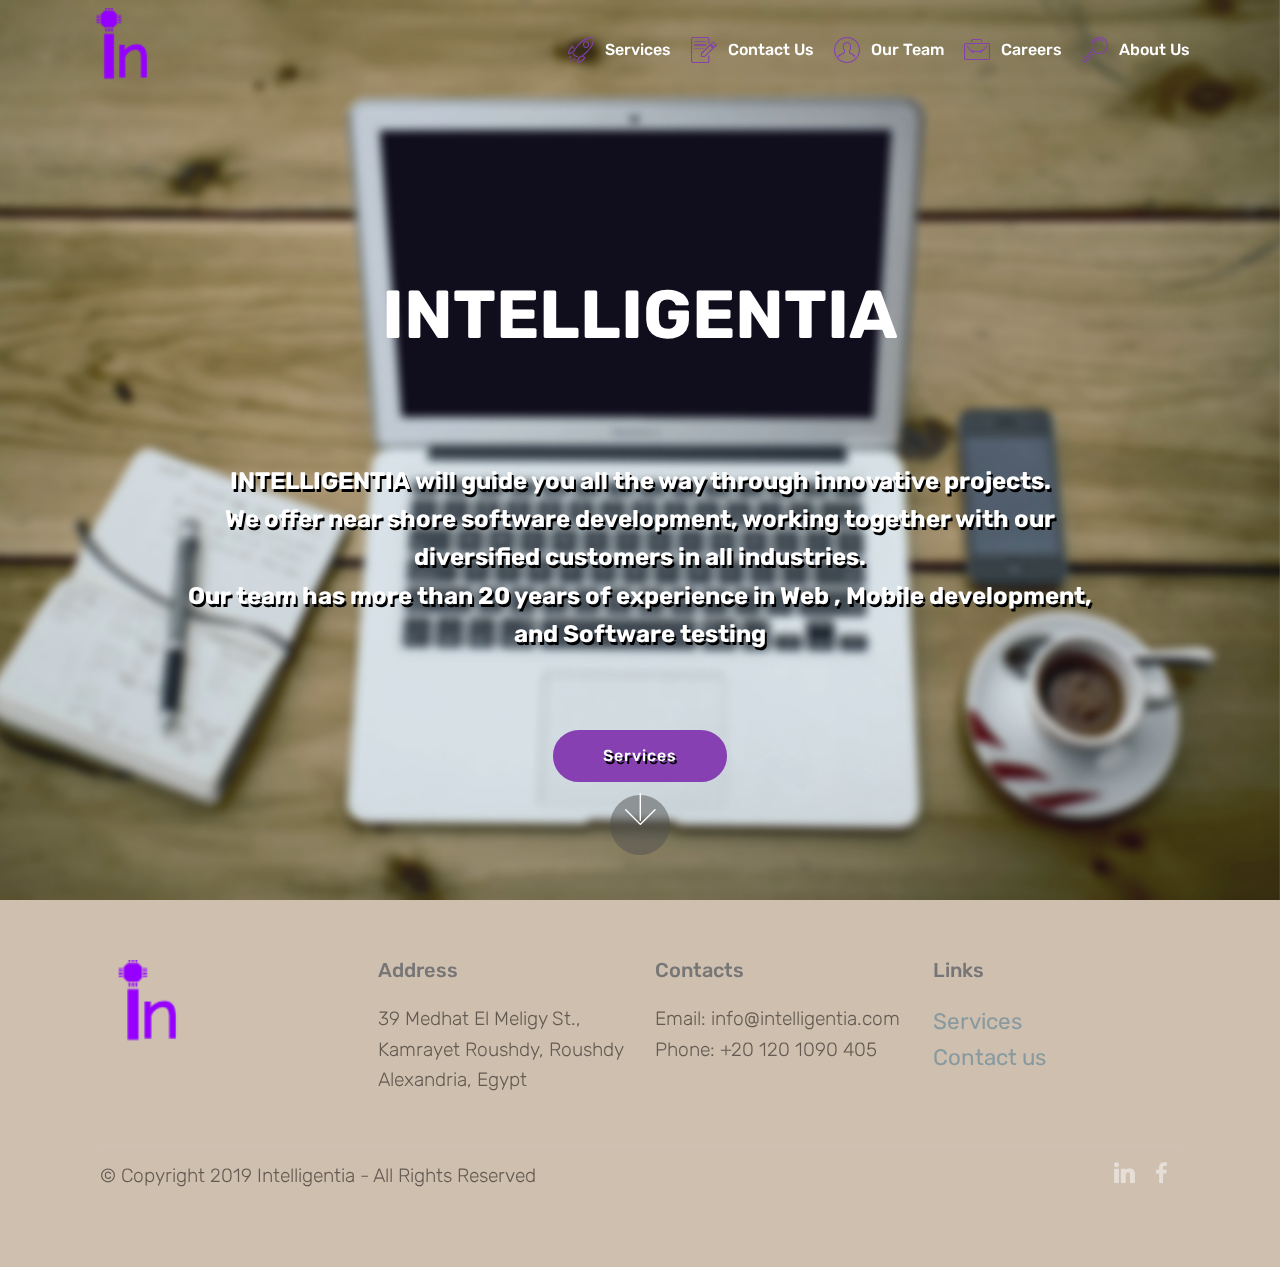
<file: index.html>
<!DOCTYPE html>
<html>

<head>
    <!-- Site made with Mobirise Website Builder v4.11.3, https://mobirise.com -->
    <meta charset="UTF-8">
    <meta http-equiv="X-UA-Compatible" content="IE=edge">
    <meta name="generator" content="Mobirise v4.11.3, mobirise.com">
    <meta name="viewport" content="width=device-width, initial-scale=1, minimum-scale=1">
    <link rel="shortcut icon" href="assets/images/logo-1-138x100.png" type="image/x-icon">
    <meta name="description" content="">

    <title>Home</title>
    <link rel="stylesheet" href="assets/web/assets/mobirise-icons/mobirise-icons.css">
    <link rel="stylesheet" href="assets/bootstrap/css/bootstrap.min.css">
    <link rel="stylesheet" href="assets/bootstrap/css/bootstrap-grid.min.css">
    <link rel="stylesheet" href="assets/bootstrap/css/bootstrap-reboot.min.css">
    <link rel="stylesheet" href="assets/socicon/css/styles.css">
    <link rel="stylesheet" href="assets/tether/tether.min.css">
    <link rel="stylesheet" href="assets/dropdown/css/style.css">
    <link rel="stylesheet" href="assets/theme/css/style.css">
    <link rel="preload" as="style" href="assets/mobirise/css/mbr-additional.css">
    <link rel="stylesheet" href="assets/mobirise/css/mbr-additional.css" type="text/css">



</head>

<body>
    <section class="menu cid-rFJEFBE5i0" once="menu" id="menu1-1g">



        <nav
            class="navbar navbar-expand beta-menu navbar-dropdown align-items-center navbar-fixed-top navbar-toggleable-sm bg-color transparent">
            <button class="navbar-toggler navbar-toggler-right" type="button" data-toggle="collapse"
                data-target="#navbarSupportedContent" aria-controls="navbarSupportedContent" aria-expanded="false"
                aria-label="Toggle navigation">
                <div class="hamburger">
                    <span></span>
                    <span></span>
                    <span></span>
                    <span></span>
                </div>
            </button>
            <div class="menu-logo">
                <div class="navbar-brand">
                    <span class="navbar-logo">
                            <img src="assets/images/logo-1-138x100.png" alt="Mobirise" title="" style="height: 5.3rem;">
                    </span>

                </div>
            </div>
            <div class="collapse navbar-collapse" id="navbarSupportedContent">
                <ul class="navbar-nav nav-dropdown nav-right" data-app-modern-menu="true">
                    <li class="nav-item"><a class="nav-link link text-danger display-4" href="services.html"><span
                                class="mbri-rocket mbr-iconfont mbr-iconfont-btn"></span>

                            Services
                        </a></li>
                    <li class="nav-item"><a class="nav-link link text-danger display-4" href="contactus.html"><span
                                class="mbri-edit mbr-iconfont mbr-iconfont-btn"></span>

                            Contact Us</a></li>
                    <li class="nav-item"><a class="nav-link link text-danger display-4" href="team.html"><span
                                class="mbri-user mbr-iconfont mbr-iconfont-btn"></span>

                            Our Team</a></li>
                    <li class="nav-item">
                        <a class="nav-link link text-danger display-4" href="page5.html"><span
                                class="mbri-briefcase mbr-iconfont mbr-iconfont-btn"></span>

                            Careers</a>
                    </li>
                    <li class="nav-item"><a class="nav-link link text-danger display-4" href="about.html">
                            <span class="mbri-search mbr-iconfont mbr-iconfont-btn"></span>
                            About Us
                        </a></li>
                </ul>

            </div>
        </nav>
    </section>

    <section class="cid-qTkA127IK8 mbr-fullscreen mbr-parallax-background" id="header2-1">



        <div class="mbr-overlay" style="opacity: 0.1; background-color: rgb(15, 118, 153);"></div>

        <div class="container align-center">
            <div class="row justify-content-md-center">
                <div class="mbr-white col-md-10">
                    <h1 class="mbr-section-title mbr-bold pb-3 mbr-fonts-style display-1">
                        <br><br>INTELLIGENTIA<br><br></h1>

                    <p class="mbr-text pb-3 mbr-fonts-style display-5"><strong>INTELLIGENTIA&nbsp;will guide you all the
                            way through innovative projects. </strong><br><strong>We offer near shore software
                            development, working together with our diversified customers in all industries. <br>Our team
                            has more than 20 years of experience in Web , Mobile development, and Software
                            testing</strong><br><strong><br></strong></p>
                    <div class="mbr-section-btn"><a class="btn btn-md btn-danger display-4"
                            href="services.html">Services</a></div>
                </div>
            </div>
        </div>
        <div class="mbr-arrow hidden-sm-down" aria-hidden="true">
            <a href="#next">
                <i class="mbri-down mbr-iconfont"></i>
            </a>
        </div>
    </section>

    <section class="cid-qTkAaeaxX5" id="footer1-2">





        <div class="container">
            <div class="media-container-row content text-white">
                <div class="col-12 col-md-3">
                    <div class="media-wrap">
                        <a href="index.html">
                            <img src="assets/images/logo-1-138x100.png" alt="Mobirise" title="">
                        </a>
                    </div>
                </div>
                <div class="col-12 col-md-3 mbr-fonts-style display-2">
                    <h5 class="pb-3">
                        Address
                    </h5>
                    <p class="mbr-text">39 Medhat El Meligy St.,<br>Kamrayet Roushdy, Roushdy<br>Alexandria, Egypt</p>
                </div>
                <div class="col-12 col-md-3 mbr-fonts-style display-2">
                    <h5 class="pb-3">
                        Contacts
                    </h5>
                    <p class="mbr-text">
                        Email: info@intelligentia.com
                        <br>Phone: +20 120 1090 405<br></p>
                </div>
                <div class="col-12 col-md-3 mbr-fonts-style display-7">
                    <h5 class="pb-3">
                        Links
                    </h5>
                    <p class="mbr-text"><strong><a href="page2.html"  class="text-white"><b></b></a><b><a
                        href="services.html"  class="text-warning">S</a></b><a href="services.html"
                                 class="text-warning">ervices</a></strong><br><strong><a
                                href="contactus.html" class="text-warning">Contact
                                us</a></strong><strong><br></strong><br></p>
                </div>
            </div>
            <div class="footer-lower">
                <div class="media-container-row">
                    <div class="col-sm-12">
                        <hr>
                    </div>
                </div>
                <div class="media-container-row mbr-white">
                    <div class="col-sm-6 copyright">
                        <p class="mbr-text mbr-fonts-style display-2">
                            © Copyright 2019 Intelligentia - All Rights Reserved
                        </p>
                    </div>
                    <div class="col-md-6">
                        <div class="social-list align-right">
                            <div class="soc-item">
                                <a href="https://www.linkedin.com/company/intelligentia-llc" target="_blank">
                                    <span class="mbr-iconfont mbr-iconfont-social socicon-linkedin socicon"></span>
                                </a>
                            </div>
                            <div class="soc-item">
                                <a href="https://www.facebook.com/Intelligentia.LLC" target="_blank">
                                    <span class="mbr-iconfont mbr-iconfont-social socicon-facebook socicon"></span>
                                </a>
                            </div>




                        </div>
                    </div>
                </div>
            </div>
        </div>
    </section>


    <script src="assets/web/assets/jquery/jquery.min.js"></script>
    <script src="assets/popper/popper.min.js"></script>
    <script src="assets/bootstrap/js/bootstrap.min.js"></script>
    <script src="assets/tether/tether.min.js"></script>
    <script src="assets/parallax/jarallax.min.js"></script>
    <script src="assets/dropdown/js/nav-dropdown.js"></script>
    <script src="assets/dropdown/js/navbar-dropdown.js"></script>
    <script src="assets/touchswipe/jquery.touch-swipe.min.js"></script>
    <script src="assets/smoothscroll/smooth-scroll.js"></script>
    <script src="assets/theme/js/script.js"></script>


</body>

</html>
</file>
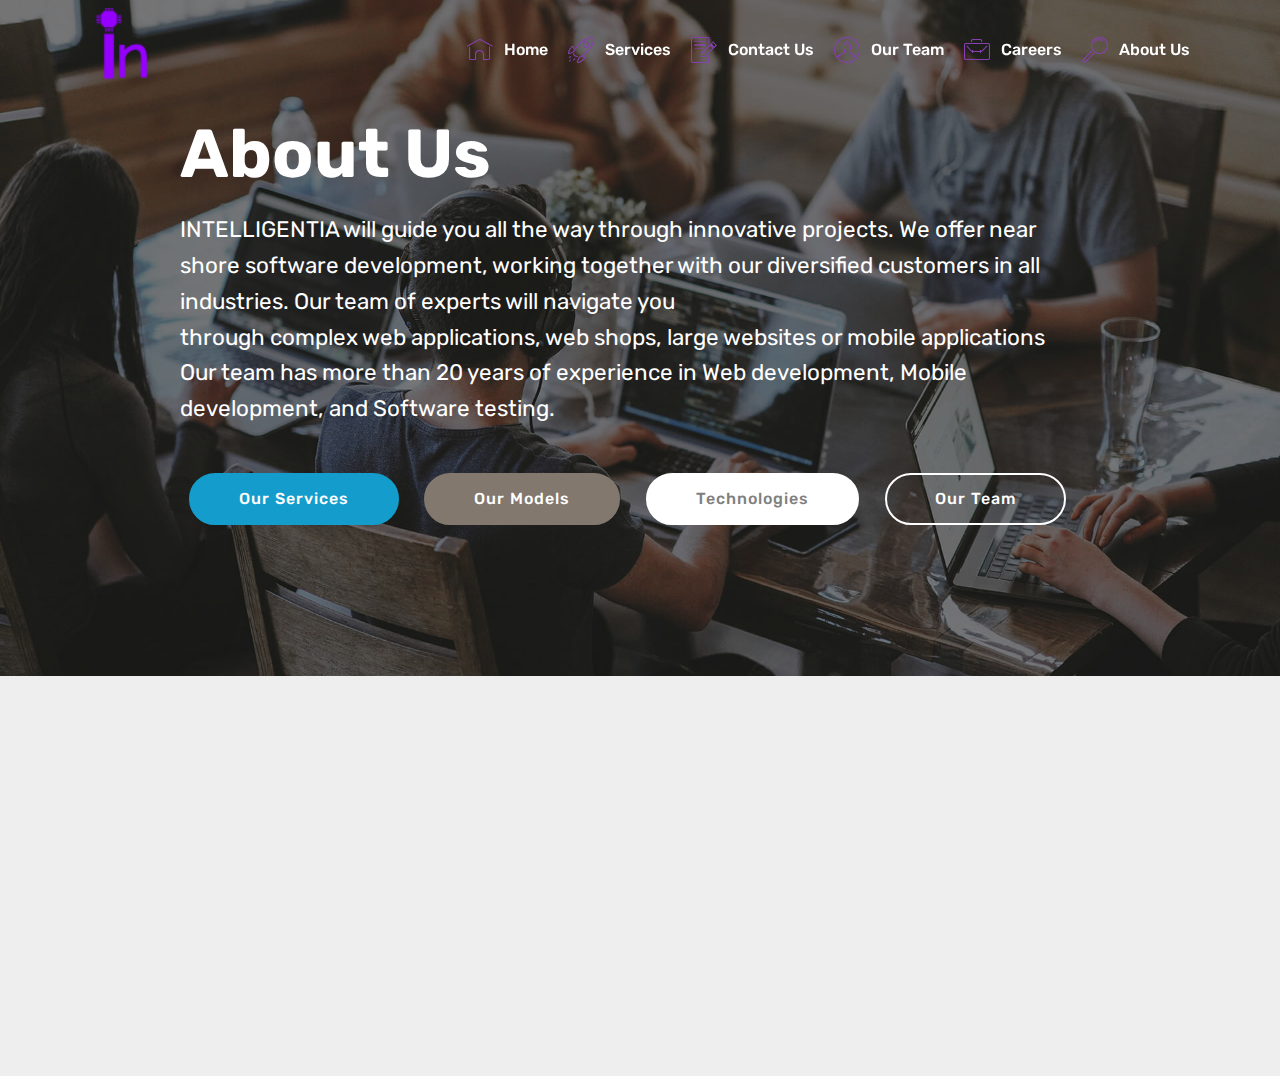
<file: about.html>
<!DOCTYPE html>
<html  >
<head>
  <!-- Site made with Mobirise Website Builder v4.11.3, https://mobirise.com -->
  <meta charset="UTF-8">
  <meta http-equiv="X-UA-Compatible" content="IE=edge">
  <meta name="generator" content="Mobirise v4.11.3, mobirise.com">
  <meta name="viewport" content="width=device-width, initial-scale=1, minimum-scale=1">
  <link rel="shortcut icon" href="assets/images/logo-1-138x100.png" type="image/x-icon">
  <meta name="description" content="Site Builder Description">
  
  <title>About Us</title>
  <link rel="stylesheet" href="assets/web/assets/mobirise-icons/mobirise-icons.css">
  <link rel="stylesheet" href="assets/bootstrap/css/bootstrap.min.css">
  <link rel="stylesheet" href="assets/bootstrap/css/bootstrap-grid.min.css">
  <link rel="stylesheet" href="assets/bootstrap/css/bootstrap-reboot.min.css">
  <link rel="stylesheet" href="assets/tether/tether.min.css">
  <link rel="stylesheet" href="assets/dropdown/css/style.css">
  <link rel="stylesheet" href="assets/theme/css/style.css">
  <link rel="preload" as="style" href="assets/mobirise/css/mbr-additional.css"><link rel="stylesheet" href="assets/mobirise/css/mbr-additional.css" type="text/css">
  
  
  
</head>
<body>
  <section class="menu cid-rFJCm39Trs" once="menu" id="menu1-1c">

    

    <nav class="navbar navbar-expand beta-menu navbar-dropdown align-items-center navbar-fixed-top navbar-toggleable-sm bg-color transparent">
        <button class="navbar-toggler navbar-toggler-right" type="button" data-toggle="collapse" data-target="#navbarSupportedContent" aria-controls="navbarSupportedContent" aria-expanded="false" aria-label="Toggle navigation">
            <div class="hamburger">
                <span></span>
                <span></span>
                <span></span>
                <span></span>
            </div>
        </button>
        <div class="menu-logo">
            <div class="navbar-brand">
                <span class="navbar-logo">
                    <a href="index.html">
                         <img src="assets/images/logo-1-138x100.png" alt="Mobirise" title="" style="height: 5.3rem;">
                    </a>
                </span>
                
            </div>
        </div>
        <div class="collapse navbar-collapse" id="navbarSupportedContent">
            <ul class="navbar-nav nav-dropdown nav-right" data-app-modern-menu="true"><li class="nav-item">
                    <a class="nav-link link text-danger display-4" href="index.html"><span class="mbri-home mbr-iconfont mbr-iconfont-btn"></span>
                        
                        Home</a>
                </li><li class="nav-item"><a class="nav-link link text-danger display-4" href="services.html"><span class="mbri-rocket mbr-iconfont mbr-iconfont-btn"></span>
                        
                        Services
                    </a></li><li class="nav-item"><a class="nav-link link text-danger display-4" href="contactus.html"><span class="mbri-edit mbr-iconfont mbr-iconfont-btn"></span>
                        
                        Contact Us</a></li><li class="nav-item"><a class="nav-link link text-danger display-4" href="team.html"><span class="mbri-user mbr-iconfont mbr-iconfont-btn"></span>
                        
                        Our Team</a></li>
                <li class="nav-item">
                    <a class="nav-link link text-danger display-4" href="page5.html"><span class="mbri-briefcase mbr-iconfont mbr-iconfont-btn"></span>
                        
                        Careers</a>
                </li><li class="nav-item"><a class="nav-link link text-danger display-4" href="about.html">
                        <span class="mbri-search mbr-iconfont mbr-iconfont-btn"></span>
                        About Us
                    </a></li></ul>
            
        </div>
    </nav>
</section>

<section class="engine"><a href="https://mobirise.info/p">website templates free download</a></section><section class="mbr-section info3 cid-rFIPfw3zNI" id="info3-g">

    

    <div class="mbr-overlay" style="opacity: 0.5; background-color: rgb(35, 35, 35);">
    </div>

    <div class="container">
        <div class="row justify-content-center">
            <div class="media-container-column title col-12 col-md-10">
                <h2 class="align-left mbr-bold mbr-white pb-3 mbr-fonts-style display-1">
                    About Us</h2>
                
                <p class="mbr-text align-left mbr-white mbr-fonts-style display-7">INTELLIGENTIA will guide you all the way through innovative projects. We offer near shore software development, working together with our diversified customers in all industries. Our team of experts will navigate you<br>												 through complex web applications, web shops, large websites or mobile applications<br>												 Our team has more than 20 years of experience in Web development, Mobile development, and Software testing.</p>
                <div class="mbr-section-btn align-left py-4"><a class="btn btn-primary display-4" href="services.html">Our Services</a> <a class="btn btn-info display-4" href="services.html#counters1-13">Our Models</a> <a class="btn btn-white display-4" href="services.html#header16-15">Technologies</a>
                     <a class="btn btn-white-outline display-4" href="team.html">Our Team</a></div>
            </div>
        </div>
    </div>
</section>

<section class="map1 cid-rFIQgRLA2A" id="map1-k">

     

    <div class="google-map"><iframe frameborder="0" style="border:0" src="https://www.google.com/maps/embed/v1/place?key=AIzaSyAEIpgj38KyLFELm2bK9Y7krBkz1K-cMq8&amp;q=place_id:ChIJ8ygxQ-bE9RQRdJ2x7SyRG2c" allowfullscreen=""></iframe></div>
</section>


  <script src="assets/web/assets/jquery/jquery.min.js"></script>
  <script src="assets/popper/popper.min.js"></script>
  <script src="assets/bootstrap/js/bootstrap.min.js"></script>
  <script src="assets/tether/tether.min.js"></script>
  <script src="assets/smoothscroll/smooth-scroll.js"></script>
  <script src="assets/dropdown/js/nav-dropdown.js"></script>
  <script src="assets/dropdown/js/navbar-dropdown.js"></script>
  <script src="assets/touchswipe/jquery.touch-swipe.min.js"></script>
  <script src="assets/theme/js/script.js"></script>
  
  
</body>
</html>
</file>
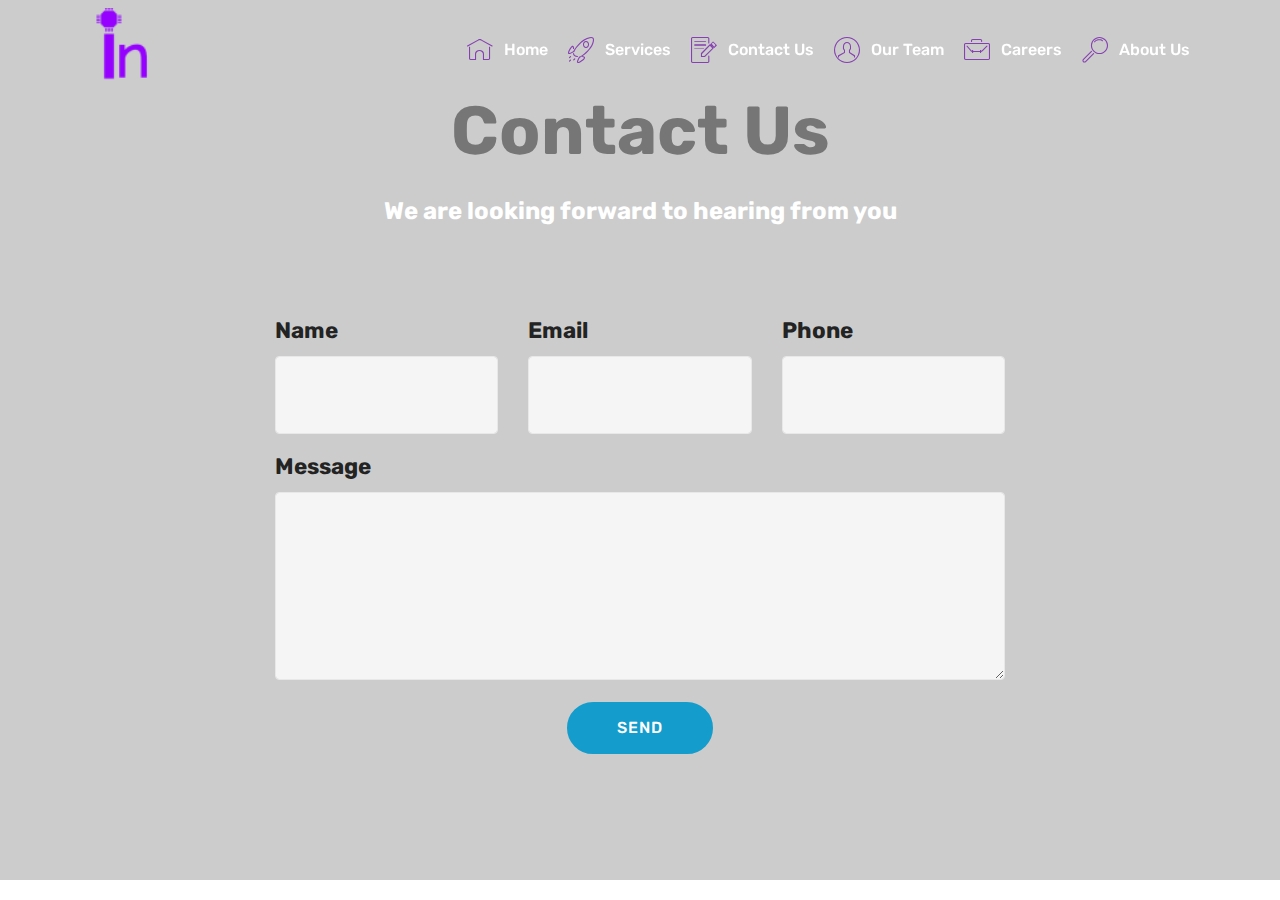
<file: contactus.html>
<!DOCTYPE html>
<html  >
<head>
  <!-- Site made with Mobirise Website Builder v4.11.3, https://mobirise.com -->
  <meta charset="UTF-8">
  <meta http-equiv="X-UA-Compatible" content="IE=edge">
  <meta name="generator" content="Mobirise v4.11.3, mobirise.com">
  <meta name="viewport" content="width=device-width, initial-scale=1, minimum-scale=1">
  <link rel="shortcut icon" href="assets/images/logo-1-138x100.png" type="image/x-icon">
  <meta name="description" content="Site Maker Description">
  
  <title>Contact us</title>
  <link rel="stylesheet" href="assets/web/assets/mobirise-icons/mobirise-icons.css">
  <link rel="stylesheet" href="assets/bootstrap/css/bootstrap.min.css">
  <link rel="stylesheet" href="assets/bootstrap/css/bootstrap-grid.min.css">
  <link rel="stylesheet" href="assets/bootstrap/css/bootstrap-reboot.min.css">
  <link rel="stylesheet" href="assets/tether/tether.min.css">
  <link rel="stylesheet" href="assets/dropdown/css/style.css">
  <link rel="stylesheet" href="assets/theme/css/style.css">
  <link rel="preload" as="style" href="assets/mobirise/css/mbr-additional.css"><link rel="stylesheet" href="assets/mobirise/css/mbr-additional.css" type="text/css">
  
  
  
</head>
<body>
  <section class="menu cid-rFJEJomHKQ" once="menu" id="menu1-1h">

    

    <nav class="navbar navbar-expand beta-menu navbar-dropdown align-items-center navbar-fixed-top navbar-toggleable-sm bg-color transparent">
        <button class="navbar-toggler navbar-toggler-right" type="button" data-toggle="collapse" data-target="#navbarSupportedContent" aria-controls="navbarSupportedContent" aria-expanded="false" aria-label="Toggle navigation">
            <div class="hamburger">
                <span></span>
                <span></span>
                <span></span>
                <span></span>
            </div>
        </button>
        <div class="menu-logo">
            <div class="navbar-brand">
                <span class="navbar-logo">
                    <a href="index.html">
                         <img src="assets/images/logo-1-138x100.png" alt="Mobirise" title="" style="height: 5.3rem;">
                    </a>
                </span>
                
            </div>
        </div>
        <div class="collapse navbar-collapse" id="navbarSupportedContent">
            <ul class="navbar-nav nav-dropdown nav-right" data-app-modern-menu="true"><li class="nav-item">
                    <a class="nav-link link text-danger display-4" href="index.html"><span class="mbri-home mbr-iconfont mbr-iconfont-btn"></span>
                        
                        Home</a>
                </li><li class="nav-item"><a class="nav-link link text-danger display-4" href="services.html"><span class="mbri-rocket mbr-iconfont mbr-iconfont-btn"></span>
                        
                        Services
                    </a></li><li class="nav-item"><a class="nav-link link text-danger display-4" href="contactus.html"><span class="mbri-edit mbr-iconfont mbr-iconfont-btn"></span>
                        
                        Contact Us</a></li><li class="nav-item"><a class="nav-link link text-danger display-4" href="team.html"><span class="mbri-user mbr-iconfont mbr-iconfont-btn"></span>
                        
                        Our Team</a></li>
                <li class="nav-item">
                    <a class="nav-link link text-danger display-4" href="page5.html"><span class="mbri-briefcase mbr-iconfont mbr-iconfont-btn"></span>
                        
                        Careers</a>
                </li><li class="nav-item"><a class="nav-link link text-danger display-4" href="about.html">
                        <span class="mbri-search mbr-iconfont mbr-iconfont-btn"></span>
                        About Us
                    </a></li></ul>
            
        </div>
    </nav>
</section>

<section class="engine"><a href="https://mobirise.info/l">free site templates</a></section><section class="mbr-section form1 cid-rFIFzmHpf6" id="form1-c">

    

    
    <div class="container">
        <div class="row justify-content-center">
            <div class="title col-12 col-lg-8">
                <h2 class="mbr-section-title align-center pb-3 mbr-fonts-style display-1"><strong>Contact Us</strong><br></h2>
                <h3 class="mbr-section-subtitle align-center mbr-light pb-3 mbr-fonts-style display-5"><strong>We are looking forward to hearing from you<br></strong><br></h3>
            </div>
        </div>
    </div>
    <div class="container">
        <div class="row justify-content-center">
            <div class="media-container-column col-lg-8" data-form-type="formoid">
                <!---Formbuilder Form--->
                <form action="https://mobirise.com/" method="POST" class="mbr-form form-with-styler" data-form-title="Mobirise Form"><input type="hidden" name="email" data-form-email="true" value="KHRbZ4Ml0KvzAnvXXy2GxmwD+CQ9JYKO+akF27pvI8LeTZPvk/QD8F1v1CE2sHppER03gzR0KR39kkxLi6+gy9h4UCjZDSx+mio6df+mXRItansmWSb28p52DKg+kZ3P">
                    <div class="row">
                        <div hidden="hidden" data-form-alert="" class="alert alert-success col-12">Thanks for reaching us. We will get in touch soon</div>
                        <div hidden="hidden" data-form-alert-danger="" class="alert alert-danger col-12">
                        </div>
                    </div>
                    <div class="dragArea row">
                        <div class="col-md-4  form-group" data-for="name">
                            <label for="name-form1-c" class="form-control-label mbr-fonts-style display-7"><strong>Name</strong></label>
                            <input type="text" name="name" data-form-field="Name" required="required" class="form-control display-7" id="name-form1-c">
                        </div>
                        <div class="col-md-4  form-group" data-for="email">
                            <label for="email-form1-c" class="form-control-label mbr-fonts-style display-7"><strong>Email</strong></label>
                            <input type="email" name="email" data-form-field="Email" required="required" class="form-control display-7" id="email-form1-c">
                        </div>
                        <div data-for="phone" class="col-md-4  form-group">
                            <label for="phone-form1-c" class="form-control-label mbr-fonts-style display-7"><strong>Phone</strong></label>
                            <input type="tel" name="phone" data-form-field="Phone" class="form-control display-7" id="phone-form1-c">
                        </div>
                        <div data-for="message" class="col-md-12 form-group">
                            <label for="message-form1-c" class="form-control-label mbr-fonts-style display-7"><strong>Message</strong></label>
                            <textarea name="message" data-form-field="Message" class="form-control display-7" id="message-form1-c"></textarea>
                        </div>
                        <div class="col-md-12 input-group-btn align-center"><button type="submit" class="btn btn-primary btn-form display-4">SEND</button></div>
                    </div>
                </form><!---Formbuilder Form--->
            </div>
        </div>
    </div>
</section>


  <script src="assets/web/assets/jquery/jquery.min.js"></script>
  <script src="assets/popper/popper.min.js"></script>
  <script src="assets/bootstrap/js/bootstrap.min.js"></script>
  <script src="assets/tether/tether.min.js"></script>
  <script src="assets/smoothscroll/smooth-scroll.js"></script>
  <script src="assets/dropdown/js/nav-dropdown.js"></script>
  <script src="assets/dropdown/js/navbar-dropdown.js"></script>
  <script src="assets/touchswipe/jquery.touch-swipe.min.js"></script>
  <script src="assets/theme/js/script.js"></script>
  <script src="assets/formoid/formoid.min.js"></script>
  
  
</body>
</html>
</file>
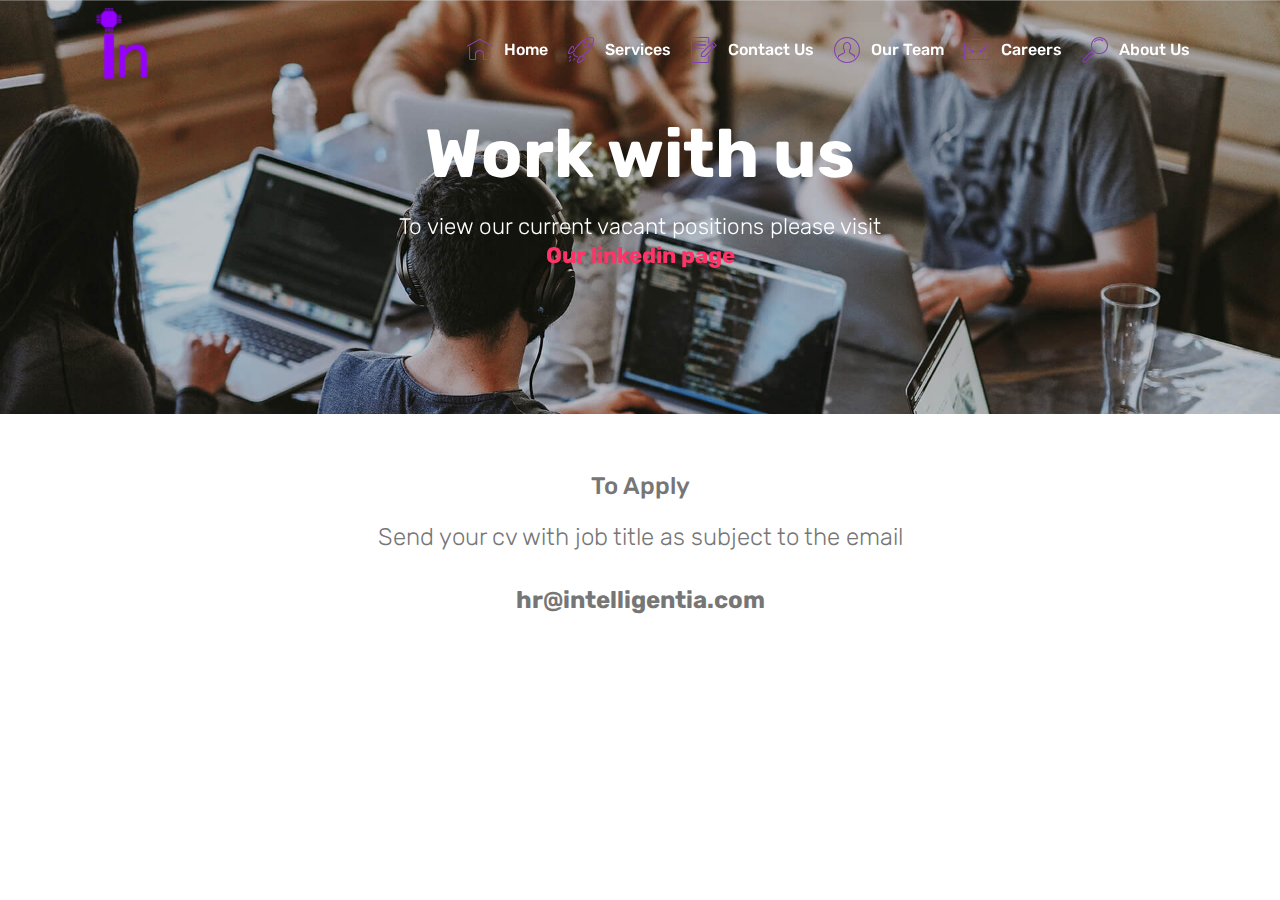
<file: page5.html>
<!DOCTYPE html>
<html  >
<head>
  <!-- Site made with Mobirise Website Builder v4.11.3, https://mobirise.com -->
  <meta charset="UTF-8">
  <meta http-equiv="X-UA-Compatible" content="IE=edge">
  <meta name="generator" content="Mobirise v4.11.3, mobirise.com">
  <meta name="viewport" content="width=device-width, initial-scale=1, minimum-scale=1">
  <link rel="shortcut icon" href="assets/images/logo-1-138x100.png" type="image/x-icon">
  <meta name="description" content="Web Site Maker Description">
  
  <title>Careers</title>
  <link rel="stylesheet" href="assets/web/assets/mobirise-icons/mobirise-icons.css">
  <link rel="stylesheet" href="assets/bootstrap/css/bootstrap.min.css">
  <link rel="stylesheet" href="assets/bootstrap/css/bootstrap-grid.min.css">
  <link rel="stylesheet" href="assets/bootstrap/css/bootstrap-reboot.min.css">
  <link rel="stylesheet" href="assets/tether/tether.min.css">
  <link rel="stylesheet" href="assets/dropdown/css/style.css">
  <link rel="stylesheet" href="assets/theme/css/style.css">
  <link rel="preload" as="style" href="assets/mobirise/css/mbr-additional.css"><link rel="stylesheet" href="assets/mobirise/css/mbr-additional.css" type="text/css">
  
  
  
</head>
<body>
  <section class="menu cid-rFJEVdItua" once="menu" id="menu1-1j">

    

    <nav class="navbar navbar-expand beta-menu navbar-dropdown align-items-center navbar-fixed-top navbar-toggleable-sm bg-color transparent">
        <button class="navbar-toggler navbar-toggler-right" type="button" data-toggle="collapse" data-target="#navbarSupportedContent" aria-controls="navbarSupportedContent" aria-expanded="false" aria-label="Toggle navigation">
            <div class="hamburger">
                <span></span>
                <span></span>
                <span></span>
                <span></span>
            </div>
        </button>
        <div class="menu-logo">
            <div class="navbar-brand">
                <span class="navbar-logo">
                    <a href="index.html">
                         <img src="assets/images/logo-1-138x100.png" alt="Mobirise" title="" style="height: 5.3rem;">
                    </a>
                </span>
                
            </div>
        </div>
        <div class="collapse navbar-collapse" id="navbarSupportedContent">
            <ul class="navbar-nav nav-dropdown nav-right" data-app-modern-menu="true"><li class="nav-item">
                    <a class="nav-link link text-danger display-4" href="index.html"><span class="mbri-home mbr-iconfont mbr-iconfont-btn"></span>
                        
                        Home</a>
                </li><li class="nav-item"><a class="nav-link link text-danger display-4" href="services.html"><span class="mbri-rocket mbr-iconfont mbr-iconfont-btn"></span>
                        
                        Services
                    </a></li><li class="nav-item"><a class="nav-link link text-danger display-4" href="contactus.html"><span class="mbri-edit mbr-iconfont mbr-iconfont-btn"></span>
                        
                        Contact Us</a></li><li class="nav-item"><a class="nav-link link text-danger display-4" href="team.html"><span class="mbri-user mbr-iconfont mbr-iconfont-btn"></span>
                        
                        Our Team</a></li>
                <li class="nav-item">
                    <a class="nav-link link text-danger display-4" href="page5.html"><span class="mbri-briefcase mbr-iconfont mbr-iconfont-btn"></span>
                        
                        Careers</a>
                </li><li class="nav-item"><a class="nav-link link text-danger display-4" href="about.html">
                        <span class="mbri-search mbr-iconfont mbr-iconfont-btn"></span>
                        About Us
                    </a></li></ul>
            
        </div>
    </nav>
</section>

<section class="engine"><a href="https://mobirise.info/i">site creation software</a></section><section class="mbr-section content5 cid-rFISLhokVM mbr-parallax-background" id="content5-m">

    

    

    <div class="container">
        <div class="media-container-row">
            <div class="title col-12 col-md-8">
                <h2 class="align-center mbr-bold mbr-white pb-3 mbr-fonts-style display-1">
                    Work with us</h2>
                <h3 class="mbr-section-subtitle align-center mbr-light mbr-white pb-3 mbr-fonts-style display-7">
                    To view our current vacant positions please visit<br><a href="https://www.linkedin.com/company/intelligentia-llc/jobs" target="_blank" class="text-secondary"><strong>Our linkedin page</strong></a></h3>
                
                
            </div>
        </div>
    </div>
</section>

<section class="mbr-section content4 cid-rFISMWXqNH" id="content4-n">

    

    <div class="container">
        <div class="media-container-row">
            <div class="title col-12 col-md-8">
                <h2 class="align-center pb-3 mbr-fonts-style display-5">
                    To Apply</h2>
                <h3 class="mbr-section-subtitle align-center mbr-light mbr-fonts-style display-5">
                    Send your cv with job title as subject to the email<br><br><strong>hr@intelligentia.com</strong></h3>
                
            </div>
        </div>
    </div>
</section>


  <script src="assets/web/assets/jquery/jquery.min.js"></script>
  <script src="assets/popper/popper.min.js"></script>
  <script src="assets/bootstrap/js/bootstrap.min.js"></script>
  <script src="assets/tether/tether.min.js"></script>
  <script src="assets/smoothscroll/smooth-scroll.js"></script>
  <script src="assets/parallax/jarallax.min.js"></script>
  <script src="assets/dropdown/js/nav-dropdown.js"></script>
  <script src="assets/dropdown/js/navbar-dropdown.js"></script>
  <script src="assets/touchswipe/jquery.touch-swipe.min.js"></script>
  <script src="assets/theme/js/script.js"></script>
  
  
</body>
</html>
</file>
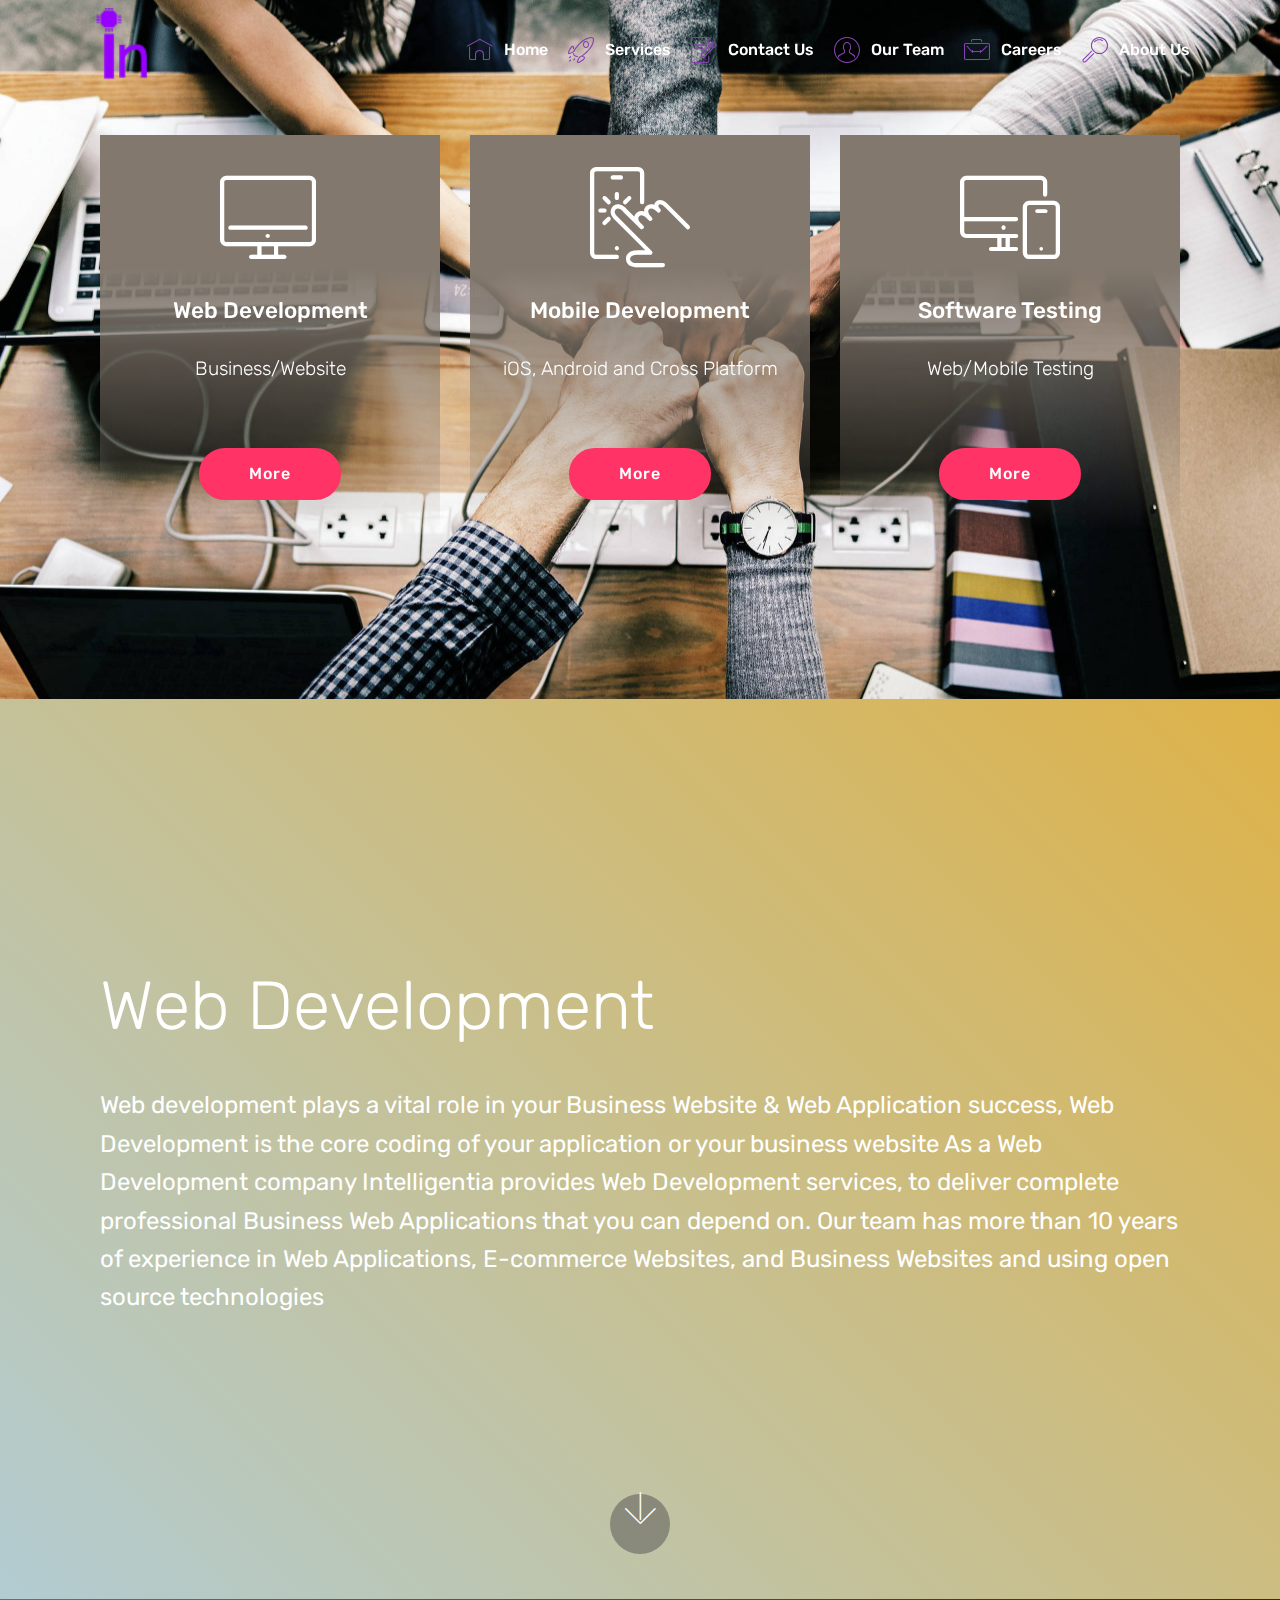
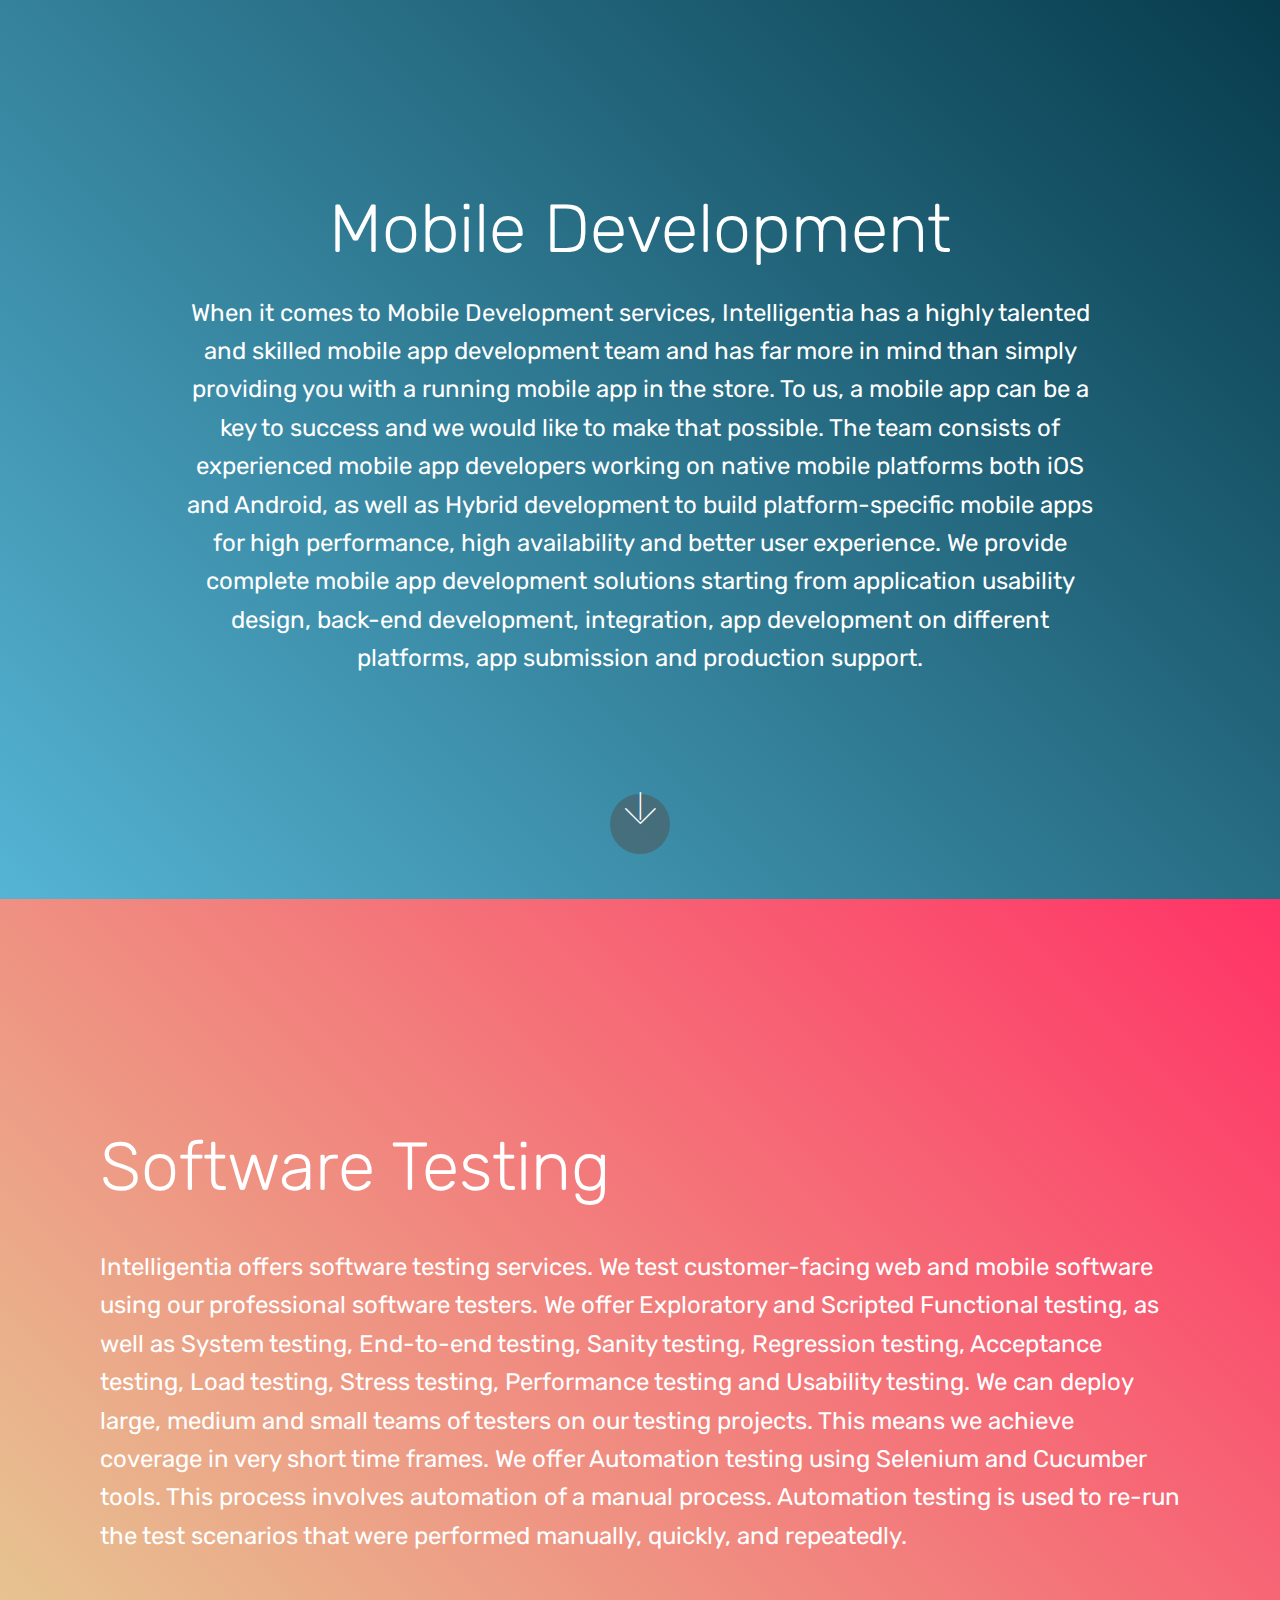
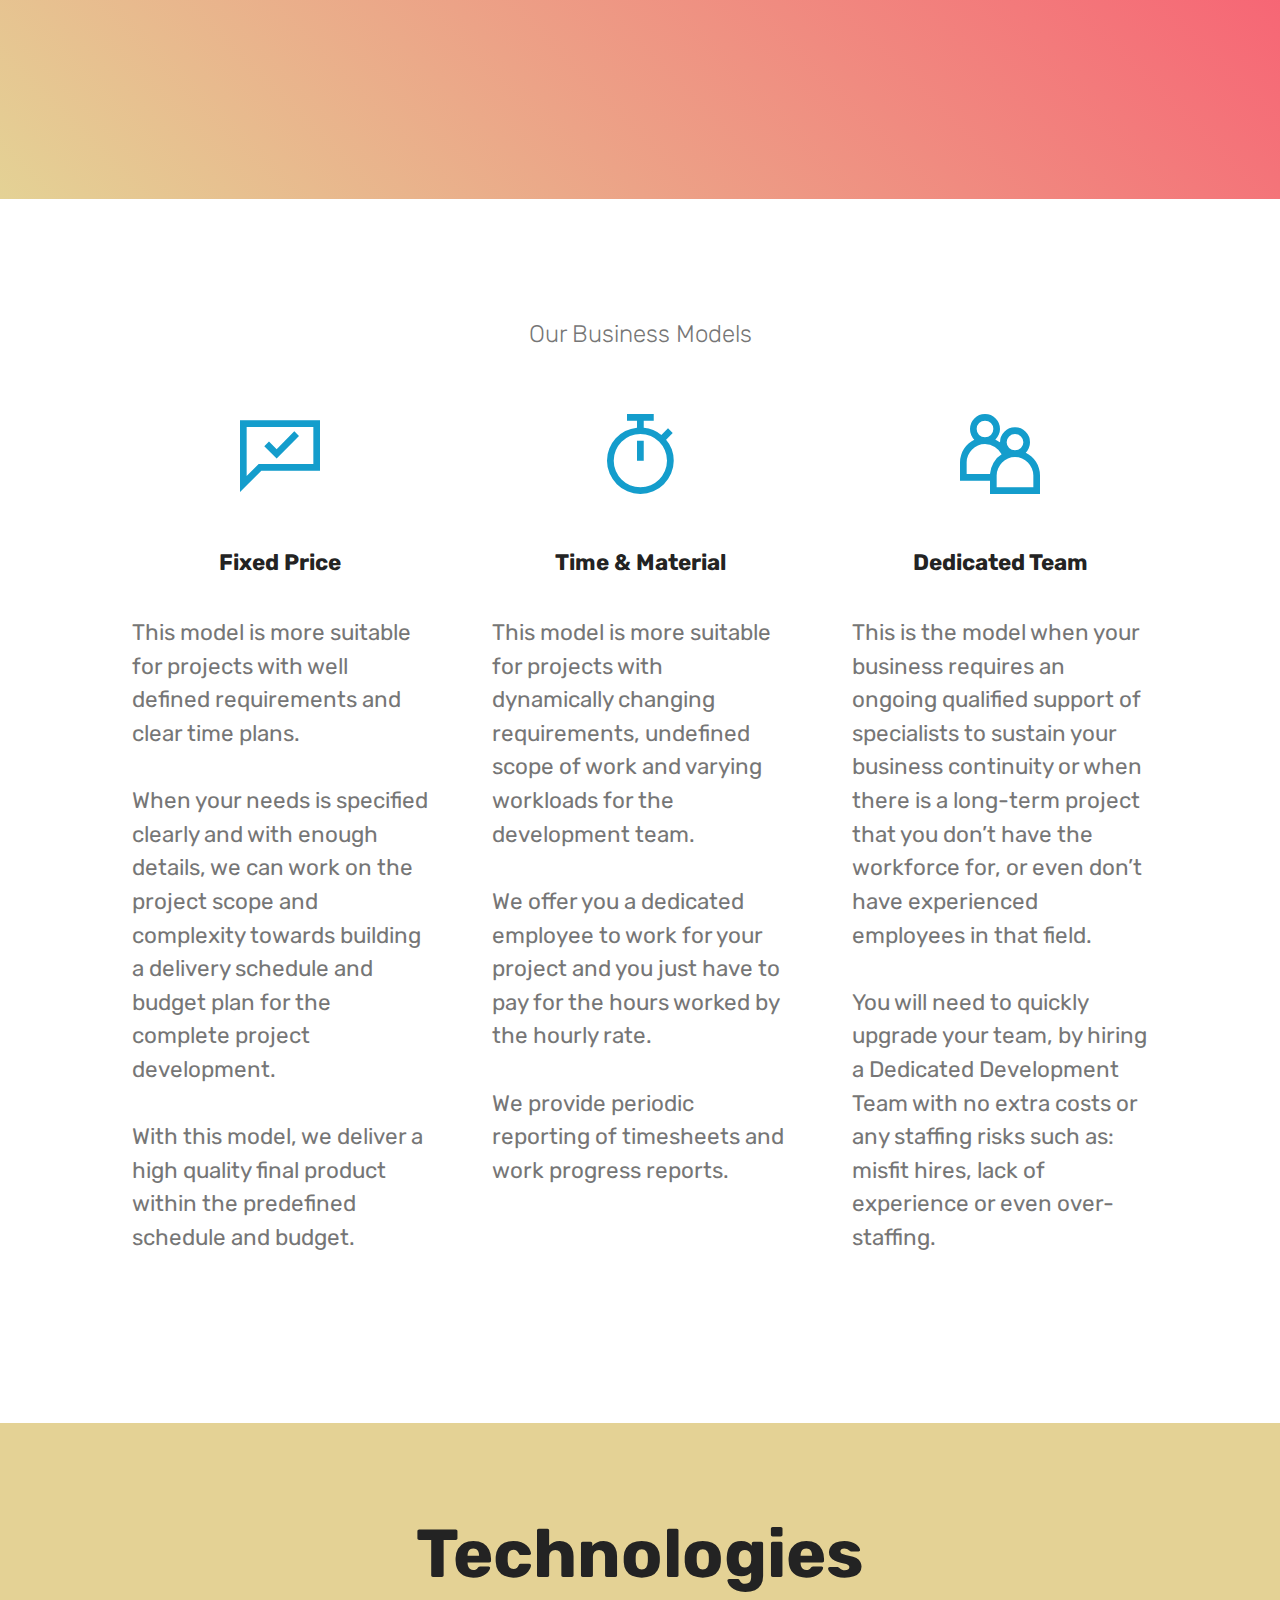
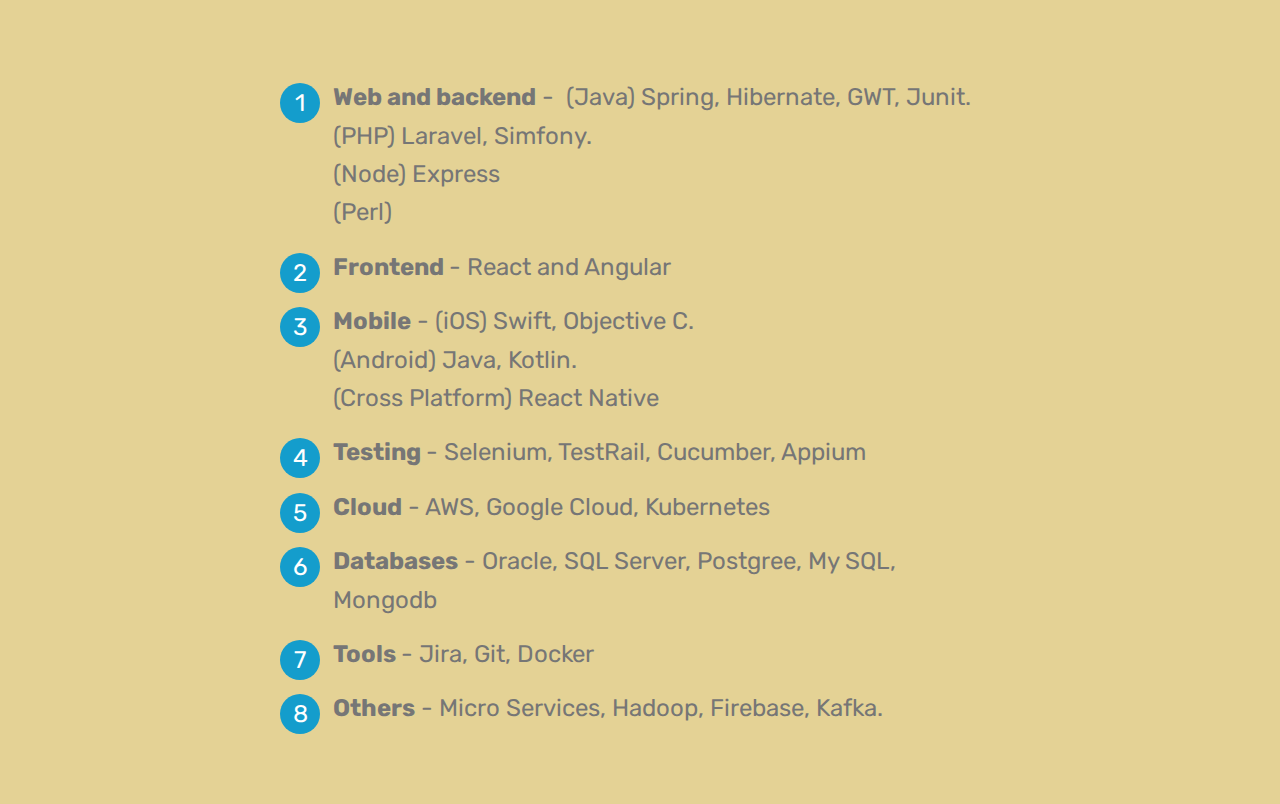
<file: services.html>
<!DOCTYPE html>
<html  >
<head>
  <!-- Site made with Mobirise Website Builder v4.11.3, https://mobirise.com -->
  <meta charset="UTF-8">
  <meta http-equiv="X-UA-Compatible" content="IE=edge">
  <meta name="generator" content="Mobirise v4.11.3, mobirise.com">
  <meta name="viewport" content="width=device-width, initial-scale=1, minimum-scale=1">
  <link rel="shortcut icon" href="assets/images/logo-1-138x100.png" type="image/x-icon">
  <meta name="description" content="Services">
  
  <title>Services</title>
  <link rel="stylesheet" href="assets/web/assets/mobirise-icons2/mobirise2.css">
  <link rel="stylesheet" href="assets/web/assets/mobirise-icons/mobirise-icons.css">
  <link rel="stylesheet" href="assets/bootstrap/css/bootstrap.min.css">
  <link rel="stylesheet" href="assets/bootstrap/css/bootstrap-grid.min.css">
  <link rel="stylesheet" href="assets/bootstrap/css/bootstrap-reboot.min.css">
  <link rel="stylesheet" href="assets/dropdown/css/style.css">
  <link rel="stylesheet" href="assets/tether/tether.min.css">
  <link rel="stylesheet" href="assets/theme/css/style.css">
  <link rel="preload" as="style" href="assets/mobirise/css/mbr-additional.css"><link rel="stylesheet" href="assets/mobirise/css/mbr-additional.css" type="text/css">
  
  
  
</head>
<body>
  <section class="menu cid-rFJHSBAGTm" once="menu" id="menu1-1k">

    

    <nav class="navbar navbar-expand beta-menu navbar-dropdown align-items-center navbar-fixed-top navbar-toggleable-sm bg-color transparent">
        <button class="navbar-toggler navbar-toggler-right" type="button" data-toggle="collapse" data-target="#navbarSupportedContent" aria-controls="navbarSupportedContent" aria-expanded="false" aria-label="Toggle navigation">
            <div class="hamburger">
                <span></span>
                <span></span>
                <span></span>
                <span></span>
            </div>
        </button>
        <div class="menu-logo">
            <div class="navbar-brand">
                <span class="navbar-logo">
                    <a href="index.html">
                         <img src="assets/images/logo-1-138x100.png" alt="Mobirise" title="" style="height: 5.3rem;">
                    </a>
                </span>
                
            </div>
        </div>
        <div class="collapse navbar-collapse" id="navbarSupportedContent">
            <ul class="navbar-nav nav-dropdown nav-right" data-app-modern-menu="true"><li class="nav-item">
                    <a class="nav-link link text-danger display-4" href="index.html"><span class="mbri-home mbr-iconfont mbr-iconfont-btn"></span>
                        
                        Home</a>
                </li><li class="nav-item"><a class="nav-link link text-danger display-4" href="services.html"><span class="mbri-rocket mbr-iconfont mbr-iconfont-btn"></span>
                        
                        Services
                    </a></li><li class="nav-item"><a class="nav-link link text-danger display-4" href="contactus.html"><span class="mbri-edit mbr-iconfont mbr-iconfont-btn"></span>
                        
                        Contact Us</a></li><li class="nav-item"><a class="nav-link link text-danger display-4" href="team.html"><span class="mbri-user mbr-iconfont mbr-iconfont-btn"></span>
                        
                        Our Team</a></li>
                <li class="nav-item">
                    <a class="nav-link link text-danger display-4" href="page5.html"><span class="mbri-briefcase mbr-iconfont mbr-iconfont-btn"></span>
                        
                        Careers</a>
                </li><li class="nav-item"><a class="nav-link link text-danger display-4" href="about.html">
                        <span class="mbri-search mbr-iconfont mbr-iconfont-btn"></span>
                        About Us
                    </a></li></ul>
            
        </div>
    </nav>
</section>

<section class="engine"><a href="https://mobirise.info/w">html5 templates</a></section><section class="features8 cid-rFJ7QE1Csk mbr-parallax-background" id="features8-x">

    

    

    <div class="container">
        <div class="media-container-row">

            <div class="card  col-12 col-md-6 col-lg-4">
                <div class="card-img">
                    <span class="mbri-desktop mbr-iconfont"></span>
                </div>
                <div class="card-box align-center">
                    <h4 class="card-title mbr-fonts-style display-7">Web Development</h4>
                    <p class="mbr-text mbr-fonts-style display-2">
                       Business/Website<br><br></p>
                    <div class="mbr-section-btn text-center"><a href="services.html#header11-y" class="btn btn-secondary display-4">
                            More
                        </a></div>
                </div>
            </div>

            <div class="card  col-12 col-md-6 col-lg-4">
                <div class="card-img">
                    <span class="mbri-touch mbr-iconfont"></span>
                </div>
                <div class="card-box align-center">
                    <h4 class="card-title mbr-fonts-style display-7">
                        Mobile Development</h4>
                    <p class="mbr-text mbr-fonts-style display-2">iOS, Android and Cross Platform<br><br></p>
                    <div class="mbr-section-btn text-center"><a href="services.html#header5-z" class="btn btn-secondary display-4">
                            More
                        </a></div>
                </div>
            </div>

            <div class="card  col-12 col-md-6 col-lg-4">
                <div class="card-img">
                    <span class="mbri-responsive mbr-iconfont"></span>
                </div>
                <div class="card-box align-center">
                    <h4 class="card-title mbr-fonts-style display-7">
                        Software Testing</h4>
                    <p class="mbr-text mbr-fonts-style display-2">Web/Mobile Testing<br>&nbsp;</p>
                    <div class="mbr-section-btn text-center"><a href="services.html#header11-12" class="btn btn-secondary display-4">
                            More
                        </a></div>
                </div>
            </div>

            
        </div>
    </div>
</section>

<section class="header11 cid-rFJeKse13q mbr-fullscreen" id="header11-y">

    <!-- Block parameters controls (Blue "Gear" panel) -->
    
    <!-- End block parameters -->

    
    <div class="container align-left">
        <div class="media-container-column mbr-white col-md-12">
            
            <h1 class="mbr-section-title py-3 mbr-fonts-style display-1">Web Development</h1>
            <p class="mbr-text py-3 mbr-fonts-style display-5">
                Web development plays a vital role in your Business Website &amp; Web Application success, Web Development is the core coding of your application or your business website As a Web Development company Intelligentia provides Web Development services, to deliver complete professional Business Web Applications that you can depend on. Our team has more than 10 years of experience in Web Applications, E-commerce Websites, and Business Websites and using open source technologies
            </p>
            
        </div>
    </div>

    <div class="mbr-arrow hidden-sm-down" aria-hidden="true">
        <a href="#next">
            <i class="mbri-down mbr-iconfont"></i>
        </a>
    </div>
</section>

<section class="header5 cid-rFJeLYAucq mbr-fullscreen" id="header5-z">

    

    
    <div class="container">
        <div class="row justify-content-center">
            <div class="mbr-white col-md-10">
                <h1 class="mbr-section-title align-center pb-3 mbr-fonts-style display-1">
                    Mobile Development</h1>
                <p class="mbr-text align-center display-5 pb-3 mbr-fonts-style">
                   When it comes to Mobile Development services, Intelligentia has a highly talented and skilled mobile app development team and has far more in mind than simply providing you with a running mobile app in the store. To us, a mobile app can be a key to success and we would like to make that possible. The team consists of experienced mobile app developers working on native mobile platforms both iOS and Android, as well as Hybrid development to build platform-specific mobile apps for high performance, high availability and better user experience. We provide complete mobile app development solutions starting from application usability design, back-end development, integration, app development on different platforms, app submission and production support.
                </p>
                
            </div>
        </div>
    </div>

    <div class="mbr-arrow hidden-sm-down" aria-hidden="true">
        <a href="#next">
            <i class="mbri-down mbr-iconfont"></i>
        </a>
    </div>
</section>

<section class="header11 cid-rFJfYx1AXu mbr-fullscreen" id="header11-12">

    <!-- Block parameters controls (Blue "Gear" panel) -->
    
    <!-- End block parameters -->

    
    <div class="container align-left">
        <div class="media-container-column mbr-white col-md-12">
            
            <h1 class="mbr-section-title py-3 mbr-fonts-style display-1">Software Testing&nbsp;</h1>
            <p class="mbr-text py-3 mbr-fonts-style display-5">
                Intelligentia offers software testing services. We test customer-facing web and mobile software using our professional software testers. We offer Exploratory and Scripted Functional testing, as well as System testing, End-to-end testing, Sanity testing, Regression testing, Acceptance testing, Load testing, Stress testing, Performance testing and Usability testing. We can deploy large, medium and small teams of testers on our testing projects. This means we achieve coverage in very short time frames. We offer Automation testing using Selenium and Cucumber tools. This process involves automation of a manual process. Automation testing is used to re-run the test scenarios that were performed manually, quickly, and repeatedly.
            </p>
            
        </div>
    </div>

    
</section>

<section class="counters1 counters cid-rFJk45RavF" id="counters1-13">

    

    

    <div class="container">
        
        <h3 class="mbr-section-subtitle mbr-fonts-style display-5">
            Our Business Models</h3>

        <div class="container pt-4 mt-2">
            <div class="media-container-row">
                <div class="card p-3 align-center col-12 col-md-6 col-lg-4">
                    <div class="panel-item p-3">
                        <div class="card-img pb-3">
                            <span class="mbr-iconfont mobi-mbri-cust-feedback mobi-mbri"></span>
                        </div>

                        <div class="card-text">
                            <h3 class="count pt-3 pb-3 mbr-fonts-style display-2"></h3>
                            <h4 class="mbr-content-title mbr-bold mbr-fonts-style display-7">
                                Fixed Price</h4>
                            <p class="mbr-content-text mbr-fonts-style display-7"><br>This model is more suitable for projects with well defined requirements and clear time plans.<br><br>When your needs is specified clearly and with enough details, we can work on the project scope and complexity towards building a delivery schedule and budget plan for the complete project development.<br><br>With this model, we deliver a high quality final product within the predefined schedule and budget.<br></p>
                        </div>
                    </div>
                </div>


                <div class="card p-3 align-center col-12 col-md-6 col-lg-4">
                    <div class="panel-item p-3">
                        <div class="card-img pb-3">
                            <span class="mbr-iconfont mobi-mbri-timer mobi-mbri"></span>
                        </div>
                        <div class="card-text">
                            <h3 class="count pt-3 pb-3 mbr-fonts-style display-2"></h3>
                            <h4 class="mbr-content-title mbr-bold mbr-fonts-style display-7">
                                Time &amp; Material</h4>
                            <p class="mbr-content-text mbr-fonts-style display-7"><br>This model is more suitable for projects with dynamically changing requirements, undefined scope of work and varying workloads for the development team. <br><br>We offer you a dedicated employee to work for your project and you just have to pay for the hours worked by the hourly rate.<br><br>We provide periodic reporting of timesheets and work progress reports.&nbsp;</p>
                        </div>
                    </div>
                </div>

                <div class="card p-3 align-center col-12 col-md-6 col-lg-4">
                    <div class="panel-item p-3">
                        <div class="card-img pb-3">
                            <span class="mbr-iconfont mobi-mbri-users mobi-mbri"></span>
                        </div>
                        <div class="card-text">
                            <h3 class="count pt-3 pb-3 mbr-fonts-style display-2"></h3>
                            <h4 class="mbr-content-title mbr-bold mbr-fonts-style display-7">
                                Dedicated Team</h4>
                            <p class="mbr-content-text mbr-fonts-style display-7">
                                    <br>This is the model when your business requires an ongoing qualified support of specialists to sustain your business continuity or when there is a long-term project that you don’t have the workforce for, or even don’t have experienced employees in that field.<br><br>You will need to quickly upgrade your team, by hiring a Dedicated Development Team with no extra costs or any staffing risks such as: misfit hires, lack of experience or even over-staffing.
                            </p>
                        </div>
                    </div>
                </div>


                
            </div>
        </div>
   </div>
</section>

<section class="header1 cid-rFJnaFFErv" id="header16-15">

    

    

    <div class="container">
        <div class="row justify-content-md-center">
            <div class="col-md-10 align-center">
                <h1 class="mbr-section-title mbr-bold pb-3 mbr-fonts-style display-1">
                    Technologies</h1>
                
                
                
            </div>
        </div>
    </div>

</section>

<section class="mbr-section article content11 cid-rFJmWpgxTO" id="content11-14">
     

    <div class="container">
        <div class="media-container-row">
            <div class="mbr-text counter-container col-12 col-md-8 mbr-fonts-style display-5">
                <ol>
                    <li><strong>Web and backend</strong>&nbsp;- &nbsp;(Java) Spring, Hibernate, GWT, Junit. (PHP) Laravel, Simfony.<br>(Node) Express<br>(Perl)</li><li><strong>Frontend&nbsp;</strong>- React and Angular</li>
                    <li><strong>Mobile</strong> - (iOS) Swift, Objective C. <br>(Android) Java, Kotlin.<br>(Cross Platform) React Native</li><li><strong>Testing </strong>- Selenium, TestRail, Cucumber, Appium</li>
                    <li><strong>Cloud</strong> - AWS, Google Cloud, Kubernetes</li><li><strong>Databases</strong> - Oracle, SQL Server, Postgree, My SQL, Mongodb</li><li><strong>Tools </strong>- Jira, Git, Docker</li><li><strong>Others</strong> - Micro Services, Hadoop, Firebase, Kafka.</li>
                </ol>
            </div>
        </div>
    </div>
</section>


  <script src="assets/popper/popper.min.js"></script>
  <script src="assets/web/assets/jquery/jquery.min.js"></script>
  <script src="assets/bootstrap/js/bootstrap.min.js"></script>
  <script src="assets/smoothscroll/smooth-scroll.js"></script>
  <script src="assets/viewportchecker/jquery.viewportchecker.js"></script>
  <script src="assets/dropdown/js/nav-dropdown.js"></script>
  <script src="assets/dropdown/js/navbar-dropdown.js"></script>
  <script src="assets/touchswipe/jquery.touch-swipe.min.js"></script>
  <script src="assets/tether/tether.min.js"></script>
  <script src="assets/parallax/jarallax.min.js"></script>
  <script src="assets/theme/js/script.js"></script>
  
  
</body>
</html>
</file>
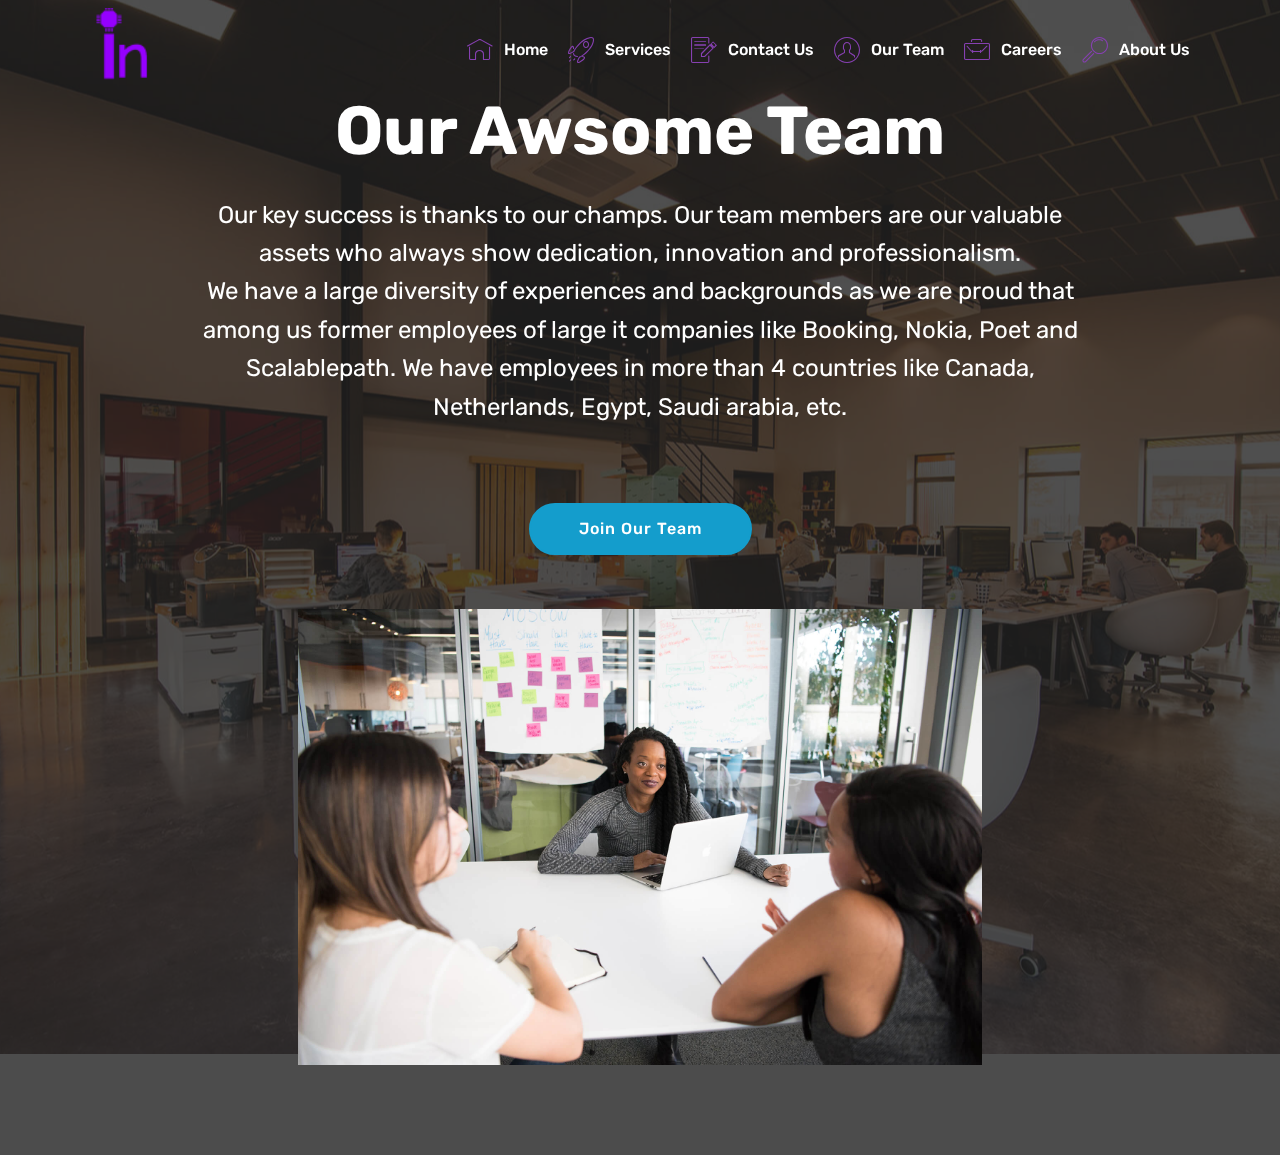
<file: team.html>
<!DOCTYPE html>
<html  >
<head>
  <!-- Site made with Mobirise Website Builder v4.11.3, https://mobirise.com -->
  <meta charset="UTF-8">
  <meta http-equiv="X-UA-Compatible" content="IE=edge">
  <meta name="generator" content="Mobirise v4.11.3, mobirise.com">
  <meta name="viewport" content="width=device-width, initial-scale=1, minimum-scale=1">
  <link rel="shortcut icon" href="assets/images/logo-1-138x100.png" type="image/x-icon">
  <meta name="description" content="Site Maker Description">
  
  <title>Our Team</title>
  <link rel="stylesheet" href="assets/web/assets/mobirise-icons/mobirise-icons.css">
  <link rel="stylesheet" href="assets/bootstrap/css/bootstrap.min.css">
  <link rel="stylesheet" href="assets/bootstrap/css/bootstrap-grid.min.css">
  <link rel="stylesheet" href="assets/bootstrap/css/bootstrap-reboot.min.css">
  <link rel="stylesheet" href="assets/tether/tether.min.css">
  <link rel="stylesheet" href="assets/dropdown/css/style.css">
  <link rel="stylesheet" href="assets/theme/css/style.css">
  <link rel="preload" as="style" href="assets/mobirise/css/mbr-additional.css"><link rel="stylesheet" href="assets/mobirise/css/mbr-additional.css" type="text/css">
  
  
  
</head>
<body>
  <section class="menu cid-rFJEOpPqqc" once="menu" id="menu1-1i">

    

    <nav class="navbar navbar-expand beta-menu navbar-dropdown align-items-center navbar-fixed-top navbar-toggleable-sm bg-color transparent">
        <button class="navbar-toggler navbar-toggler-right" type="button" data-toggle="collapse" data-target="#navbarSupportedContent" aria-controls="navbarSupportedContent" aria-expanded="false" aria-label="Toggle navigation">
            <div class="hamburger">
                <span></span>
                <span></span>
                <span></span>
                <span></span>
            </div>
        </button>
        <div class="menu-logo">
            <div class="navbar-brand">
                <span class="navbar-logo">
                    <a href="index.html">
                         <img src="assets/images/logo-1-138x100.png" alt="Mobirise" title="" style="height: 5.3rem;">
                    </a>
                </span>
                
            </div>
        </div>
        <div class="collapse navbar-collapse" id="navbarSupportedContent">
            <ul class="navbar-nav nav-dropdown nav-right" data-app-modern-menu="true"><li class="nav-item">
                    <a class="nav-link link text-danger display-4" href="index.html"><span class="mbri-home mbr-iconfont mbr-iconfont-btn"></span>
                        
                        Home</a>
                </li><li class="nav-item"><a class="nav-link link text-danger display-4" href="services.html"><span class="mbri-rocket mbr-iconfont mbr-iconfont-btn"></span>
                        
                        Services
                    </a></li><li class="nav-item"><a class="nav-link link text-danger display-4" href="contactus.html"><span class="mbri-edit mbr-iconfont mbr-iconfont-btn"></span>
                        
                        Contact Us</a></li><li class="nav-item"><a class="nav-link link text-danger display-4" href="team.html"><span class="mbri-user mbr-iconfont mbr-iconfont-btn"></span>
                        
                        Our Team</a></li>
                <li class="nav-item">
                    <a class="nav-link link text-danger display-4" href="page5.html"><span class="mbri-briefcase mbr-iconfont mbr-iconfont-btn"></span>
                        
                        Careers</a>
                </li><li class="nav-item"><a class="nav-link link text-danger display-4" href="about.html">
                        <span class="mbri-search mbr-iconfont mbr-iconfont-btn"></span>
                        About Us
                    </a></li></ul>
            
        </div>
    </nav>
</section>

<section class="engine"><a href="https://mobirise.info/l">free site templates</a></section><section class="header4 cid-rFWASTyQGD mbr-parallax-background" id="header4-1m">

    

    <div class="mbr-overlay" style="opacity: 0.8; background-color: rgb(35, 35, 35);">
    </div>

    <div class="container">
        <div class="row justify-content-md-center">
            <div class="media-content col-md-10">
                <h1 class="mbr-section-title align-center mbr-white pb-3 mbr-bold mbr-fonts-style display-1">
                    Our Awsome Team</h1>
                
                <div class="mbr-text align-center mbr-white pb-3">
                    <p class="mbr-text mbr-fonts-style display-5">
                        Our key success is thanks to our champs. Our team members are our valuable assets who always show dedication, innovation and professionalism. <br>We have a large diversity of experiences and backgrounds as we are proud that among us former employees of large it companies like Booking, Nokia, Poet and Scalablepath. We have employees in more than 4 countries like Canada, Netherlands, Egypt, Saudi arabia, etc.<br><br></p>
                </div>
                <div class="mbr-section-btn align-center"><a class="btn btn-md btn-primary display-4" href="page5.html">Join Our Team</a></div>
            </div>
            <div class="mbr-figure pt-5">
                <img src="assets/images/background2.jpg" alt="Mobirise" style="width: 60%;">
            </div>
        </div>
    </div>
</section>


  <script src="assets/web/assets/jquery/jquery.min.js"></script>
  <script src="assets/popper/popper.min.js"></script>
  <script src="assets/bootstrap/js/bootstrap.min.js"></script>
  <script src="assets/tether/tether.min.js"></script>
  <script src="assets/smoothscroll/smooth-scroll.js"></script>
  <script src="assets/dropdown/js/nav-dropdown.js"></script>
  <script src="assets/dropdown/js/navbar-dropdown.js"></script>
  <script src="assets/touchswipe/jquery.touch-swipe.min.js"></script>
  <script src="assets/parallax/jarallax.min.js"></script>
  <script src="assets/theme/js/script.js"></script>
  
  
</body>
</html>
</file>
<file: assets/web/assets/mobirise-icons/mobirise-icons.css>
@font-face {
  font-family: 'MobiriseIcons';
  src:  url('mobirise-icons.eot?spat4u');
  src:  url('mobirise-icons.eot?spat4u#iefix') format('embedded-opentype'),
    url('mobirise-icons.ttf?spat4u') format('truetype'),
    url('mobirise-icons.woff?spat4u') format('woff'),
    url('mobirise-icons.svg?spat4u#MobiriseIcons') format('svg');
  font-weight: normal;
  font-style: normal;
  font-display: swap;
}

[class^="mbri-"], [class*=" mbri-"] {
  /* use !important to prevent issues with browser extensions that change fonts */
  font-family: MobiriseIcons !important;
  speak: none;
  font-style: normal;
  font-weight: normal;
  font-variant: normal;
  text-transform: none;
  line-height: 1;

  /* Better Font Rendering =========== */
  -webkit-font-smoothing: antialiased;
  -moz-osx-font-smoothing: grayscale;
}

.mbri-add-submenu:before {
  content: "\e900";
}
.mbri-alert:before {
  content: "\e901";
}
.mbri-align-center:before {
  content: "\e902";
}
.mbri-align-justify:before {
  content: "\e903";
}
.mbri-align-left:before {
  content: "\e904";
}
.mbri-align-right:before {
  content: "\e905";
}
.mbri-android:before {
  content: "\e906";
}
.mbri-apple:before {
  content: "\e907";
}
.mbri-arrow-down:before {
  content: "\e908";
}
.mbri-arrow-next:before {
  content: "\e909";
}
.mbri-arrow-prev:before {
  content: "\e90a";
}
.mbri-arrow-up:before {
  content: "\e90b";
}
.mbri-bold:before {
  content: "\e90c";
}
.mbri-bookmark:before {
  content: "\e90d";
}
.mbri-bootstrap:before {
  content: "\e90e";
}
.mbri-briefcase:before {
  content: "\e90f";
}
.mbri-browse:before {
  content: "\e910";
}
.mbri-bulleted-list:before {
  content: "\e911";
}
.mbri-calendar:before {
  content: "\e912";
}
.mbri-camera:before {
  content: "\e913";
}
.mbri-cart-add:before {
  content: "\e914";
}
.mbri-cart-full:before {
  content: "\e915";
}
.mbri-cash:before {
  content: "\e916";
}
.mbri-change-style:before {
  content: "\e917";
}
.mbri-chat:before {
  content: "\e918";
}
.mbri-clock:before {
  content: "\e919";
}
.mbri-close:before {
  content: "\e91a";
}
.mbri-cloud:before {
  content: "\e91b";
}
.mbri-code:before {
  content: "\e91c";
}
.mbri-contact-form:before {
  content: "\e91d";
}
.mbri-credit-card:before {
  content: "\e91e";
}
.mbri-cursor-click:before {
  content: "\e91f";
}
.mbri-cust-feedback:before {
  content: "\e920";
}
.mbri-database:before {
  content: "\e921";
}
.mbri-delivery:before {
  content: "\e922";
}
.mbri-desktop:before {
  content: "\e923";
}
.mbri-devices:before {
  content: "\e924";
}
.mbri-down:before {
  content: "\e925";
}
.mbri-download:before {
  content: "\e989";
}
.mbri-drag-n-drop:before {
  content: "\e927";
}
.mbri-drag-n-drop2:before {
  content: "\e928";
}
.mbri-edit:before {
  content: "\e929";
}
.mbri-edit2:before {
  content: "\e92a";
}
.mbri-error:before {
  content: "\e92b";
}
.mbri-extension:before {
  content: "\e92c";
}
.mbri-features:before {
  content: "\e92d";
}
.mbri-file:before {
  content: "\e92e";
}
.mbri-flag:before {
  content: "\e92f";
}
.mbri-folder:before {
  content: "\e930";
}
.mbri-gift:before {
  content: "\e931";
}
.mbri-github:before {
  content: "\e932";
}
.mbri-globe:before {
  content: "\e933";
}
.mbri-globe-2:before {
  content: "\e934";
}
.mbri-growing-chart:before {
  content: "\e935";
}
.mbri-hearth:before {
  content: "\e936";
}
.mbri-help:before {
  content: "\e937";
}
.mbri-home:before {
  content: "\e938";
}
.mbri-hot-cup:before {
  content: "\e939";
}
.mbri-idea:before {
  content: "\e93a";
}
.mbri-image-gallery:before {
  content: "\e93b";
}
.mbri-image-slider:before {
  content: "\e93c";
}
.mbri-info:before {
  content: "\e93d";
}
.mbri-italic:before {
  content: "\e93e";
}
.mbri-key:before {
  content: "\e93f";
}
.mbri-laptop:before {
  content: "\e940";
}
.mbri-layers:before {
  content: "\e941";
}
.mbri-left-right:before {
  content: "\e942";
}
.mbri-left:before {
  content: "\e943";
}
.mbri-letter:before {
  content: "\e944";
}
.mbri-like:before {
  content: "\e945";
}
.mbri-link:before {
  content: "\e946";
}
.mbri-lock:before {
  content: "\e947";
}
.mbri-login:before {
  content: "\e948";
}
.mbri-logout:before {
  content: "\e949";
}
.mbri-magic-stick:before {
  content: "\e94a";
}
.mbri-map-pin:before {
  content: "\e94b";
}
.mbri-menu:before {
  content: "\e94c";
}
.mbri-mobile:before {
  content: "\e94d";
}
.mbri-mobile2:before {
  content: "\e94e";
}
.mbri-mobirise:before {
  content: "\e94f";
}
.mbri-more-horizontal:before {
  content: "\e950";
}
.mbri-more-vertical:before {
  content: "\e951";
}
.mbri-music:before {
  content: "\e952";
}
.mbri-new-file:before {
  content: "\e953";
}
.mbri-numbered-list:before {
  content: "\e954";
}
.mbri-opened-folder:before {
  content: "\e955";
}
.mbri-pages:before {
  content: "\e956";
}
.mbri-paper-plane:before {
  content: "\e957";
}
.mbri-paperclip:before {
  content: "\e958";
}
.mbri-photo:before {
  content: "\e959";
}
.mbri-photos:before {
  content: "\e95a";
}
.mbri-pin:before {
  content: "\e95b";
}
.mbri-play:before {
  content: "\e95c";
}
.mbri-plus:before {
  content: "\e95d";
}
.mbri-preview:before {
  content: "\e95e";
}
.mbri-print:before {
  content: "\e95f";
}
.mbri-protect:before {
  content: "\e960";
}
.mbri-question:before {
  content: "\e961";
}
.mbri-quote-left:before {
  content: "\e962";
}
.mbri-quote-right:before {
  content: "\e963";
}
.mbri-refresh:before {
  content: "\e964";
}
.mbri-responsive:before {
  content: "\e965";
}
.mbri-right:before {
  content: "\e966";
}
.mbri-rocket:before {
  content: "\e967";
}
.mbri-sad-face:before {
  content: "\e968";
}
.mbri-sale:before {
  content: "\e969";
}
.mbri-save:before {
  content: "\e96a";
}
.mbri-search:before {
  content: "\e96b";
}
.mbri-setting:before {
  content: "\e96c";
}
.mbri-setting2:before {
  content: "\e96d";
}
.mbri-setting3:before {
  content: "\e96e";
}
.mbri-share:before {
  content: "\e96f";
}
.mbri-shopping-bag:before {
  content: "\e970";
}
.mbri-shopping-basket:before {
  content: "\e971";
}
.mbri-shopping-cart:before {
  content: "\e972";
}
.mbri-sites:before {
  content: "\e973";
}
.mbri-smile-face:before {
  content: "\e974";
}
.mbri-speed:before {
  content: "\e975";
}
.mbri-star:before {
  content: "\e976";
}
.mbri-success:before {
  content: "\e977";
}
.mbri-sun:before {
  content: "\e978";
}
.mbri-sun2:before {
  content: "\e979";
}
.mbri-tablet:before {
  content: "\e97a";
}
.mbri-tablet-vertical:before {
  content: "\e97b";
}
.mbri-target:before {
  content: "\e97c";
}
.mbri-timer:before {
  content: "\e97d";
}
.mbri-to-ftp:before {
  content: "\e97e";
}
.mbri-to-local-drive:before {
  content: "\e97f";
}
.mbri-touch-swipe:before {
  content: "\e980";
}
.mbri-touch:before {
  content: "\e981";
}
.mbri-trash:before {
  content: "\e982";
}
.mbri-underline:before {
  content: "\e983";
}
.mbri-unlink:before {
  content: "\e984";
}
.mbri-unlock:before {
  content: "\e985";
}
.mbri-up-down:before {
  content: "\e986";
}
.mbri-up:before {
  content: "\e987";
}
.mbri-update:before {
  content: "\e988";
}
.mbri-upload:before {
 content: "\e926"; 
}
.mbri-user:before {
  content: "\e98a";
}
.mbri-user2:before {
  content: "\e98b";
}
.mbri-users:before {
  content: "\e98c";
}
.mbri-video:before {
  content: "\e98d";
}
.mbri-video-play:before {
  content: "\e98e";
}
.mbri-watch:before {
  content: "\e98f";
}
.mbri-website-theme:before {
  content: "\e990";
}
.mbri-wifi:before {
  content: "\e991";
}
.mbri-windows:before {
  content: "\e992";
}
.mbri-zoom-out:before {
  content: "\e993";
}
.mbri-redo:before {
  content: "\e994";
}
.mbri-undo:before {
  content: "\e995";
}
</file>
<file: assets/socicon/css/styles.css>
@charset "UTF-8";

@font-face {
  font-family: "socicon";
  src:url("../fonts/socicon.eot");
  src:url("../fonts/socicon.eot?#iefix") format("embedded-opentype"),
    url("../fonts/socicon.woff") format("woff"),
    url("../fonts/socicon.ttf") format("truetype"),
    url("../fonts/socicon.svg#socicon") format("svg");
  font-weight: normal;
  font-style: normal;
  font-display:swap;
}

[data-icon]:before {
  font-family: "socicon" !important;
  content: attr(data-icon);
  font-style: normal !important;
  font-weight: normal !important;
  font-variant: normal !important;
  text-transform: none !important;
  speak: none;
  line-height: 1;
  -webkit-font-smoothing: antialiased;
  -moz-osx-font-smoothing: grayscale;
}

[class^="socicon-"]:before,
[class*=" socicon-"]:before {
  font-family: "socicon" !important;
  font-style: normal !important;
  font-weight: normal !important;
  font-variant: normal !important;
  text-transform: none !important;
  speak: none;
  line-height: 1;
  -webkit-font-smoothing: antialiased;
  -moz-osx-font-smoothing: grayscale;
}

.socicon-modelmayhem:before {
  content: "\e000";
}
.socicon-mixcloud:before {
  content: "\e001";
}
.socicon-drupal:before {
  content: "\e002";
}
.socicon-swarm:before {
  content: "\e003";
}
.socicon-istock:before {
  content: "\e004";
}
.socicon-yammer:before {
  content: "\e005";
}
.socicon-ello:before {
  content: "\e006";
}
.socicon-stackoverflow:before {
  content: "\e007";
}
.socicon-persona:before {
  content: "\e008";
}
.socicon-triplej:before {
  content: "\e009";
}
.socicon-houzz:before {
  content: "\e00a";
}
.socicon-rss:before {
  content: "\e00b";
}
.socicon-paypal:before {
  content: "\e00c";
}
.socicon-odnoklassniki:before {
  content: "\e00d";
}
.socicon-airbnb:before {
  content: "\e00e";
}
.socicon-periscope:before {
  content: "\e00f";
}
.socicon-outlook:before {
  content: "\e010";
}
.socicon-coderwall:before {
  content: "\e011";
}
.socicon-tripadvisor:before {
  content: "\e012";
}
.socicon-appnet:before {
  content: "\e013";
}
.socicon-goodreads:before {
  content: "\e014";
}
.socicon-tripit:before {
  content: "\e015";
}
.socicon-lanyrd:before {
  content: "\e016";
}
.socicon-slideshare:before {
  content: "\e017";
}
.socicon-buffer:before {
  content: "\e018";
}
.socicon-disqus:before {
  content: "\e019";
}
.socicon-vkontakte:before {
  content: "\e01a";
}
.socicon-whatsapp:before {
  content: "\e01b";
}
.socicon-patreon:before {
  content: "\e01c";
}
.socicon-storehouse:before {
  content: "\e01d";
}
.socicon-pocket:before {
  content: "\e01e";
}
.socicon-mail:before {
  content: "\e01f";
}
.socicon-blogger:before {
  content: "\e020";
}
.socicon-technorati:before {
  content: "\e021";
}
.socicon-reddit:before {
  content: "\e022";
}
.socicon-dribbble:before {
  content: "\e023";
}
.socicon-stumbleupon:before {
  content: "\e024";
}
.socicon-digg:before {
  content: "\e025";
}
.socicon-envato:before {
  content: "\e026";
}
.socicon-behance:before {
  content: "\e027";
}
.socicon-delicious:before {
  content: "\e028";
}
.socicon-deviantart:before {
  content: "\e029";
}
.socicon-forrst:before {
  content: "\e02a";
}
.socicon-play:before {
  content: "\e02b";
}
.socicon-zerply:before {
  content: "\e02c";
}
.socicon-wikipedia:before {
  content: "\e02d";
}
.socicon-apple:before {
  content: "\e02e";
}
.socicon-flattr:before {
  content: "\e02f";
}
.socicon-github:before {
  content: "\e030";
}
.socicon-renren:before {
  content: "\e031";
}
.socicon-friendfeed:before {
  content: "\e032";
}
.socicon-newsvine:before {
  content: "\e033";
}
.socicon-identica:before {
  content: "\e034";
}
.socicon-bebo:before {
  content: "\e035";
}
.socicon-zynga:before {
  content: "\e036";
}
.socicon-steam:before {
  content: "\e037";
}
.socicon-xbox:before {
  content: "\e038";
}
.socicon-windows:before {
  content: "\e039";
}
.socicon-qq:before {
  content: "\e03a";
}
.socicon-douban:before {
  content: "\e03b";
}
.socicon-meetup:before {
  content: "\e03c";
}
.socicon-playstation:before {
  content: "\e03d";
}
.socicon-android:before {
  content: "\e03e";
}
.socicon-snapchat:before {
  content: "\e03f";
}
.socicon-twitter:before {
  content: "\e040";
}
.socicon-facebook:before {
  content: "\e041";
}
.socicon-googleplus:before {
  content: "\e042";
}
.socicon-pinterest:before {
  content: "\e043";
}
.socicon-foursquare:before {
  content: "\e044";
}
.socicon-yahoo:before {
  content: "\e045";
}
.socicon-skype:before {
  content: "\e046";
}
.socicon-yelp:before {
  content: "\e047";
}
.socicon-feedburner:before {
  content: "\e048";
}
.socicon-linkedin:before {
  content: "\e049";
}
.socicon-viadeo:before {
  content: "\e04a";
}
.socicon-xing:before {
  content: "\e04b";
}
.socicon-myspace:before {
  content: "\e04c";
}
.socicon-soundcloud:before {
  content: "\e04d";
}
.socicon-spotify:before {
  content: "\e04e";
}
.socicon-grooveshark:before {
  content: "\e04f";
}
.socicon-lastfm:before {
  content: "\e050";
}
.socicon-youtube:before {
  content: "\e051";
}
.socicon-vimeo:before {
  content: "\e052";
}
.socicon-dailymotion:before {
  content: "\e053";
}
.socicon-vine:before {
  content: "\e054";
}
.socicon-flickr:before {
  content: "\e055";
}
.socicon-500px:before {
  content: "\e056";
}
.socicon-wordpress:before {
  content: "\e058";
}
.socicon-tumblr:before {
  content: "\e059";
}
.socicon-twitch:before {
  content: "\e05a";
}
.socicon-8tracks:before {
  content: "\e05b";
}
.socicon-amazon:before {
  content: "\e05c";
}
.socicon-icq:before {
  content: "\e05d";
}
.socicon-smugmug:before {
  content: "\e05e";
}
.socicon-ravelry:before {
  content: "\e05f";
}
.socicon-weibo:before {
  content: "\e060";
}
.socicon-baidu:before {
  content: "\e061";
}
.socicon-angellist:before {
  content: "\e062";
}
.socicon-ebay:before {
  content: "\e063";
}
.socicon-imdb:before {
  content: "\e064";
}
.socicon-stayfriends:before {
  content: "\e065";
}
.socicon-residentadvisor:before {
  content: "\e066";
}
.socicon-google:before {
  content: "\e067";
}
.socicon-yandex:before {
  content: "\e068";
}
.socicon-sharethis:before {
  content: "\e069";
}
.socicon-bandcamp:before {
  content: "\e06a";
}
.socicon-itunes:before {
  content: "\e06b";
}
.socicon-deezer:before {
  content: "\e06c";
}
.socicon-telegram:before {
  content: "\e06e";
}
.socicon-openid:before {
  content: "\e06f";
}
.socicon-amplement:before {
  content: "\e070";
}
.socicon-viber:before {
  content: "\e071";
}
.socicon-zomato:before {
  content: "\e072";
}
.socicon-draugiem:before {
  content: "\e074";
}
.socicon-endomodo:before {
  content: "\e075";
}
.socicon-filmweb:before {
  content: "\e076";
}
.socicon-stackexchange:before {
  content: "\e077";
}
.socicon-wykop:before {
  content: "\e078";
}
.socicon-teamspeak:before {
  content: "\e079";
}
.socicon-teamviewer:before {
  content: "\e07a";
}
.socicon-ventrilo:before {
  content: "\e07b";
}
.socicon-younow:before {
  content: "\e07c";
}
.socicon-raidcall:before {
  content: "\e07d";
}
.socicon-mumble:before {
  content: "\e07e";
}
.socicon-medium:before {
  content: "\e06d";
}
.socicon-bebee:before {
  content: "\e07f";
}
.socicon-hitbox:before {
  content: "\e080";
}
.socicon-reverbnation:before {
  content: "\e081";
}
.socicon-formulr:before {
  content: "\e082";
}
.socicon-instagram:before {
  content: "\e057";
}
.socicon-battlenet:before {
  content: "\e083";
}
.socicon-chrome:before {
  content: "\e084";
}
.socicon-discord:before {
  content: "\e086";
}
.socicon-issuu:before {
  content: "\e087";
}
.socicon-macos:before {
  content: "\e088";
}
.socicon-firefox:before {
  content: "\e089";
}
.socicon-opera:before {
  content: "\e08d";
}
.socicon-keybase:before {
  content: "\e090";
}
.socicon-alliance:before {
  content: "\e091";
}
.socicon-livejournal:before {
  content: "\e092";
}
.socicon-googlephotos:before {
  content: "\e093";
}
.socicon-horde:before {
  content: "\e094";
}
.socicon-etsy:before {
  content: "\e095";
}
.socicon-zapier:before {
  content: "\e096";
}
.socicon-google-scholar:before {
  content: "\e097";
}
.socicon-researchgate:before {
  content: "\e098";
}
.socicon-wechat:before {
  content: "\e099";
}
.socicon-strava:before {
  content: "\e09a";
}
.socicon-line:before {
  content: "\e09b";
}
.socicon-lyft:before {
  content: "\e09c";
}
.socicon-uber:before {
  content: "\e09d";
}
.socicon-songkick:before {
  content: "\e09e";
}
.socicon-viewbug:before {
  content: "\e09f";
}
.socicon-googlegroups:before {
  content: "\e0a0";
}
.socicon-quora:before {
  content: "\e073";
}
.socicon-diablo:before {
  content: "\e085";
}
.socicon-blizzard:before {
  content: "\e0a1";
}
.socicon-hearthstone:before {
  content: "\e08b";
}
.socicon-heroes:before {
  content: "\e08a";
}
.socicon-overwatch:before {
  content: "\e08c";
}
.socicon-warcraft:before {
  content: "\e08e";
}
.socicon-starcraft:before {
  content: "\e08f";
}
.socicon-beam:before {
  content: "\e0a2";
}
.socicon-curse:before {
  content: "\e0a3";
}
.socicon-player:before {
  content: "\e0a4";
}
.socicon-streamjar:before {
  content: "\e0a5";
}
.socicon-nintendo:before {
  content: "\e0a6";
}
.socicon-hellocoton:before {
  content: "\e0a7";
}
</file>
<file: assets/dropdown/css/style.css>
.navbar-dropdown {
  left: 0;
  padding: 0;
  position: absolute;
  right: 0;
  top: 0;
  transition: all 0.45s ease;
  z-index: 1030;
  background: #282828; }
  .navbar-dropdown .navbar-logo {
    margin-right: 0.8rem;
    transition: margin 0.3s ease-in-out;
    vertical-align: middle; }
    .navbar-dropdown .navbar-logo img {
      height: 3.125rem;
      transition: all 0.3s ease-in-out; }
    .navbar-dropdown .navbar-logo.mbr-iconfont {
      font-size: 3.125rem;
      line-height: 3.125rem; }
  .navbar-dropdown .navbar-caption {
    font-weight: 700;
    white-space: normal;
    vertical-align: -4px;
    line-height: 3.125rem !important; }
    .navbar-dropdown .navbar-caption, .navbar-dropdown .navbar-caption:hover {
      color: inherit;
      text-decoration: none; }
  .navbar-dropdown .mbr-iconfont + .navbar-caption {
    vertical-align: -1px; }
  .navbar-dropdown.navbar-fixed-top {
    position: fixed; }
  .navbar-dropdown .navbar-brand span {
    vertical-align: -4px; }
  .navbar-dropdown.bg-color.transparent {
    background: none; }
  .navbar-dropdown.navbar-short .navbar-brand {
    padding: 0.625rem 0; }
    .navbar-dropdown.navbar-short .navbar-brand span {
      vertical-align: -1px; }
  .navbar-dropdown.navbar-short .navbar-caption {
    line-height: 2.375rem !important;
    vertical-align: -2px; }
  .navbar-dropdown.navbar-short .navbar-logo {
    margin-right: 0.5rem; }
    .navbar-dropdown.navbar-short .navbar-logo img {
      height: 2.375rem; }
    .navbar-dropdown.navbar-short .navbar-logo.mbr-iconfont {
      font-size: 2.375rem;
      line-height: 2.375rem; }
  .navbar-dropdown.navbar-short .mbr-table-cell {
    height: 3.625rem; }
  .navbar-dropdown .navbar-close {
    left: 0.6875rem;
    position: fixed;
    top: 0.75rem;
    z-index: 1000; }
  .navbar-dropdown .hamburger-icon {
    content: "";
    display: inline-block;
    vertical-align: middle;
    width: 16px;
    -webkit-box-shadow: 0 -6px 0 1px #282828,0 0 0 1px #282828,0 6px 0 1px #282828;
    -moz-box-shadow: 0 -6px 0 1px #282828,0 0 0 1px #282828,0 6px 0 1px #282828;
    box-shadow: 0 -6px 0 1px #282828,0 0 0 1px #282828,0 6px 0 1px #282828; }

.dropdown-menu .dropdown-toggle[data-toggle="dropdown-submenu"]::after {
  border-bottom: 0.35em solid transparent;
  border-left: 0.35em solid;
  border-right: 0;
  border-top: 0.35em solid transparent;
  margin-left: 0.3rem; }

.dropdown-menu .dropdown-item:focus {
  outline: 0; }

.nav-dropdown {
  font-size: 0.75rem;
  font-weight: 500;
  height: auto !important; }
  .nav-dropdown .nav-btn {
    padding-left: 1rem; }
  .nav-dropdown .link {
    margin: .667em 1.667em;
    font-weight: 500;
    padding: 0;
    transition: color .2s ease-in-out; }
    .nav-dropdown .link.dropdown-toggle {
      margin-right: 2.583em; }
      .nav-dropdown .link.dropdown-toggle::after {
        margin-left: .25rem;
        border-top: 0.35em solid;
        border-right: 0.35em solid transparent;
        border-left: 0.35em solid transparent;
        border-bottom: 0; }
      .nav-dropdown .link.dropdown-toggle[aria-expanded="true"] {
        margin: 0;
        padding: 0.667em 3.263em  0.667em 1.667em; }
  .nav-dropdown .link::after,
  .nav-dropdown .dropdown-item::after {
    color: inherit; }
  .nav-dropdown .btn {
    font-size: 0.75rem;
    font-weight: 700;
    letter-spacing: 0;
    margin-bottom: 0;
    padding-left: 1.25rem;
    padding-right: 1.25rem; }
  .nav-dropdown .dropdown-menu {
    border-radius: 0;
    border: 0;
    left: 0;
    margin: 0;
    padding-bottom: 1.25rem;
    padding-top: 1.25rem;
    position: relative; }
  .nav-dropdown .dropdown-submenu {
    margin-left: 0.125rem;
    top: 0; }
  .nav-dropdown .dropdown-item {
    font-weight: 500;
    line-height: 2;
    padding: 0.3846em 4.615em 0.3846em 1.5385em;
    position: relative;
    transition: color .2s ease-in-out, background-color .2s ease-in-out; }
    .nav-dropdown .dropdown-item::after {
      margin-top: -0.3077em;
      position: absolute;
      right: 1.1538em;
      top: 50%; }
    .nav-dropdown .dropdown-item:focus, .nav-dropdown .dropdown-item:hover {
      background: none; }

@media (max-width: 767px) {
  .nav-dropdown.navbar-toggleable-sm {
    bottom: 0;
    display: none;
    left: 0;
    overflow-x: hidden;
    position: fixed;
    top: 0;
    transform: translateX(-100%);
    -ms-transform: translateX(-100%);
    -webkit-transform: translateX(-100%);
    width: 18.75rem;
    z-index: 999; } }
.nav-dropdown.navbar-toggleable-xl {
  bottom: 0;
  display: none;
  left: 0;
  overflow-x: hidden;
  position: fixed;
  top: 0;
  transform: translateX(-100%);
  -ms-transform: translateX(-100%);
  -webkit-transform: translateX(-100%);
  width: 18.75rem;
  z-index: 999; }

.nav-dropdown-sm {
  display: block !important;
  overflow-x: hidden;
  overflow: auto;
  padding-top: 3.875rem; }
  .nav-dropdown-sm::after {
    content: "";
    display: block;
    height: 3rem;
    width: 100%; }
  .nav-dropdown-sm.collapse.in ~ .navbar-close {
    display: block !important; }
  .nav-dropdown-sm.collapsing, .nav-dropdown-sm.collapse.in {
    transform: translateX(0);
    -ms-transform: translateX(0);
    -webkit-transform: translateX(0);
    transition: all 0.25s ease-out;
    -webkit-transition: all 0.25s ease-out;
    background: #282828; }
  .nav-dropdown-sm.collapsing[aria-expanded="false"] {
    transform: translateX(-100%);
    -ms-transform: translateX(-100%);
    -webkit-transform: translateX(-100%); }
  .nav-dropdown-sm .nav-item {
    display: block;
    margin-left: 0 !important;
    padding-left: 0; }
  .nav-dropdown-sm .link,
  .nav-dropdown-sm .dropdown-item {
    border-top: 1px dotted rgba(255, 255, 255, 0.1);
    font-size: 0.8125rem;
    line-height: 1.6;
    margin: 0 !important;
    padding: 0.875rem 2.4rem 0.875rem 1.5625rem !important;
    position: relative;
    white-space: normal; }
    .nav-dropdown-sm .link:focus, .nav-dropdown-sm .link:hover,
    .nav-dropdown-sm .dropdown-item:focus,
    .nav-dropdown-sm .dropdown-item:hover {
      background: rgba(0, 0, 0, 0.2) !important;
      color: #c0a375; }
  .nav-dropdown-sm .nav-btn {
    position: relative;
    padding: 1.5625rem 1.5625rem 0 1.5625rem; }
    .nav-dropdown-sm .nav-btn::before {
      border-top: 1px dotted rgba(255, 255, 255, 0.1);
      content: "";
      left: 0;
      position: absolute;
      top: 0;
      width: 100%; }
    .nav-dropdown-sm .nav-btn + .nav-btn {
      padding-top: 0.625rem; }
      .nav-dropdown-sm .nav-btn + .nav-btn::before {
        display: none; }
  .nav-dropdown-sm .btn {
    padding: 0.625rem 0; }
  .nav-dropdown-sm .dropdown-toggle[data-toggle="dropdown-submenu"]::after {
    margin-left: .25rem;
    border-top: 0.35em solid;
    border-right: 0.35em solid transparent;
    border-left: 0.35em solid transparent;
    border-bottom: 0; }
  .nav-dropdown-sm .dropdown-toggle[data-toggle="dropdown-submenu"][aria-expanded="true"]::after {
    border-top: 0;
    border-right: 0.35em solid transparent;
    border-left: 0.35em solid transparent;
    border-bottom: 0.35em solid; }
  .nav-dropdown-sm .dropdown-menu {
    margin: 0;
    padding: 0;
    position: relative;
    top: 0;
    left: 0;
    width: 100%;
    border: 0;
    float: none;
    border-radius: 0;
    background: none; }
  .nav-dropdown-sm .dropdown-submenu {
    left: 100%;
    margin-left: 0.125rem;
    margin-top: -1.25rem;
    top: 0; }

.navbar-toggleable-sm .nav-dropdown .dropdown-menu {
  position: absolute; }

.navbar-toggleable-sm .nav-dropdown .dropdown-submenu {
  left: 100%;
  margin-left: 0.125rem;
  margin-top: -1.25rem;
  top: 0; }

.navbar-toggleable-sm.opened .nav-dropdown .dropdown-menu {
  position: relative; }

.navbar-toggleable-sm.opened .nav-dropdown .dropdown-submenu {
  left: 0;
  margin-left: 00rem;
  margin-top: 0rem;
  top: 0; }

.is-builder .nav-dropdown.collapsing {
  transition: none !important; }

/*# sourceMappingURL=style.css.map */
</file>
<file: assets/theme/css/style.css>
/*!
 * Mobirise v4 theme (https://mobirise.com/)
 * Copyright 2017 Mobirise
 */
section {
  background-color: #eeeeee; }

body {
  font-style: normal;
  line-height: 1.5; }

section,
.container,
.container-fluid {
  position: relative;
  word-wrap: break-word; }

a.mbr-iconfont:hover {
  text-decoration: none; }

.article .lead p,
.article .lead ul,
.article .lead ol,
.article .lead pre,
.article .lead blockquote {
  margin-bottom: 0; }

ul,
ol,
pre,
blockquote {
  margin-bottom: 2.3125rem; }

pre {
  background: #f4f4f4;
  padding: 10px 24px;
  white-space: pre-wrap; }

.inactive {
  -webkit-user-select: none;
  -moz-user-select: none;
  -ms-user-select: none;
  user-select: none;
  pointer-events: none;
  -webkit-user-drag: none;
  user-drag: none; }

.mbr-section__comments .row {
  justify-content: center;
  -webkit-justify-content: center; }

a {
  font-style: normal;
  font-weight: 400;
  cursor: pointer; }
  a, a:hover {
    text-decoration: none; }

figure {
  margin-bottom: 0; }

body {
  color: #232323; }

h1,
h2,
h3,
h4,
h5,
h6,
.h1,
.h2,
.h3,
.h4,
.h5,
.h6,
.display-1,
.display-2,
.display-3,
.display-4 {
  line-height: 1;
  word-break: break-word;
  word-wrap: break-word; }

.mbr-section-title {
  font-style: normal;
  line-height: 1.2; }

.mbr-section-subtitle {
  line-height: 1.3; }

.mbr-text {
  font-style: normal;
  line-height: 1.6; }

b,
strong {
  font-weight: bold; }

blockquote {
  padding: 10px 0 10px 20px;
  position: relative;
  border-left: 2px solid;
  border-color: #ff3366; }

input:-webkit-autofill, input:-webkit-autofill:hover, input:-webkit-autofill:focus, input:-webkit-autofill:active {
  transition-delay: 9999s;
  transition-property: background-color, color; }

textarea[type='hidden'] {
  display: none; }

body {
  position: relative; }

section {
  background-position: 50% 50%;
  background-repeat: no-repeat;
  background-size: cover; }
  section .mbr-background-video,
  section .mbr-background-video-preview {
    position: absolute;
    bottom: 0;
    left: 0;
    right: 0;
    top: 0; }

.hidden {
  visibility: hidden; }

.mbr-z-index20 {
  z-index: 20; }

/*! Base colors */
.mbr-white {
  color: #ffffff; }

.mbr-black {
  color: #000000; }

.mbr-bg-white {
  background-color: #ffffff; }

.mbr-bg-black {
  background-color: #000000; }

/*! Text-aligns */
.align-left {
  text-align: left; }

.align-center {
  text-align: center; }

.align-right {
  text-align: right; }

@media (max-width: 767px) {
  .align-left,
  .align-center,
  .align-right,
  .mbr-section-btn,
  .mbr-section-title {
    text-align: center; } }
/*! Font-weight  */
.mbr-light {
  font-weight: 300; }

.mbr-regular {
  font-weight: 400; }

.mbr-semibold {
  font-weight: 500; }

.mbr-bold {
  font-weight: 700; }

/*! Media  */
.media-size-item {
  -webkit-flex: 1 1 auto;
  -moz-flex: 1 1 auto;
  -ms-flex: 1 1 auto;
  -o-flex: 1 1 auto;
  flex: 1 1 auto; }

.media-content {
  -webkit-flex-basis: 100%;
  flex-basis: 100%; }

.media-container-row {
  display: -ms-flexbox;
  display: -webkit-flex;
  display: flex;
  -webkit-flex-direction: row;
  -ms-flex-direction: row;
  flex-direction: row;
  -webkit-flex-wrap: wrap;
  -ms-flex-wrap: wrap;
  flex-wrap: wrap;
  -webkit-justify-content: center;
  -ms-flex-pack: center;
  justify-content: center;
  -webkit-align-content: center;
  -ms-flex-line-pack: center;
  align-content: center;
  -webkit-align-items: start;
  -ms-flex-align: start;
  align-items: start; }
  .media-container-row .media-size-item {
    width: 400px; }

.media-container-column {
  display: -ms-flexbox;
  display: -webkit-flex;
  display: flex;
  -webkit-flex-direction: column;
  -ms-flex-direction: column;
  flex-direction: column;
  -webkit-flex-wrap: wrap;
  -ms-flex-wrap: wrap;
  flex-wrap: wrap;
  -webkit-justify-content: center;
  -ms-flex-pack: center;
  justify-content: center;
  -webkit-align-content: center;
  -ms-flex-line-pack: center;
  align-content: center;
  -webkit-align-items: stretch;
  -ms-flex-align: stretch;
  align-items: stretch; }
  .media-container-column > * {
    width: 100%; }

@media (min-width: 992px) {
  .media-container-row {
    -webkit-flex-wrap: nowrap;
    -ms-flex-wrap: nowrap;
    flex-wrap: nowrap; } }
figure {
  overflow: hidden; }

figure[mbr-media-size] {
  transition: width 0.1s; }

.mbr-figure img,
.mbr-figure iframe {
  display: block;
  width: 100%; }

.card {
  background-color: transparent;
  border: none; }

.card-box {
  width: 100%; }

.card-img {
  text-align: center;
  flex-shrink: 0;
  -webkit-flex-shrink: 0; }

.media {
  max-width: 100%;
  margin: 0 auto; }

.mbr-figure {
  -ms-flex-item-align: center;
  -ms-grid-row-align: center;
  -webkit-align-self: center;
  align-self: center; }

.media-container > div {
  max-width: 100%; }

.mbr-figure img,
.card-img img {
  width: 100%; }

@media (max-width: 991px) {
  .media-size-item {
    width: auto !important; }

  .media {
    width: auto; }

  .mbr-figure {
    width: 100% !important; } }
/*! Buttons */
.btn {
  font-weight: 500;
  border-width: 2px;
  font-style: normal;
  letter-spacing: 1px;
  margin: .4rem .8rem;
  white-space: normal;
  -webkit-transition: all .3s ease-in-out;
  -moz-transition: all .3s ease-in-out;
  transition: all .3s ease-in-out;
  display: inline-flex;
  align-items: center;
  justify-content: center;
  word-break: break-word;
  -webkit-align-items: center;
  -webkit-justify-content: center;
  display: -webkit-inline-flex; }

.btn-sm {
  font-weight: 500;
  letter-spacing: 1px;
  -webkit-transition: all .3s ease-in-out;
  -moz-transition: all .3s ease-in-out;
  transition: all .3s ease-in-out; }

.btn-md {
  font-weight: 500;
  letter-spacing: 1px;
  margin: .4rem .8rem !important;
  -webkit-transition: all .3s ease-in-out;
  -moz-transition: all .3s ease-in-out;
  transition: all .3s ease-in-out; }

.btn-lg {
  font-weight: 500;
  letter-spacing: 1px;
  margin: .4rem .8rem !important;
  -webkit-transition: all .3s ease-in-out;
  -moz-transition: all .3s ease-in-out;
  transition: all .3s ease-in-out; }

.mbr-section-btn {
  margin-left: -0.25rem;
  margin-right: -0.25rem;
  font-size: 0; }

nav .mbr-section-btn {
  margin-left: 0rem;
  margin-right: 0rem; }

.btn-form {
  border-radius: 0; }
  .btn-form:hover {
    cursor: pointer; }

/*! Btn icon margin */
.btn .mbr-iconfont,
.btn.btn-sm .mbr-iconfont {
  cursor: pointer;
  margin-right: 0.5rem; }

.btn.btn-md .mbr-iconfont,
.btn.btn-md .mbr-iconfont {
  margin-right: 0.8rem; }

.mbr-regular {
  font-weight: 400; }

.mbr-semibold {
  font-weight: 500; }

.mbr-bold {
  font-weight: 700; }

[type='submit'] {
  -webkit-appearance: none; }

/*! Full-screen */
.mbr-fullscreen .mbr-overlay {
  min-height: 100vh; }

.mbr-fullscreen {
  display: flex;
  display: -webkit-flex;
  display: -moz-flex;
  display: -ms-flex;
  display: -o-flex;
  align-items: center;
  -webkit-align-items: center;
  min-height: 100vh;
  padding-top: 3rem;
  padding-bottom: 3rem; }

/*! Map */
.map {
  height: 25rem;
  position: relative; }
  .map iframe {
    width: 100%;
    height: 100%; }

.mbr-overlay {
  background-color: #000;
  bottom: 0;
  left: 0;
  opacity: .5;
  position: absolute;
  right: 0;
  top: 0;
  z-index: 0;
  pointer-events: none; }

/* Form */
blockquote {
  font-style: italic;
  padding: 10px 0 10px 20px;
  font-size: 1.09rem;
  position: relative;
  border-width: 3px; }

.form-control {
  background-color: #f5f5f5;
  box-shadow: none;
  color: #565656;
  line-height: 1.43;
  min-height: 3.5em;
  padding: 1.07em .5em; }
  .form-control, .form-control:focus {
    border: 1px solid #e8e8e8; }
  .form-active .form-control:invalid {
    border-color: red; }

.form-control-label {
  position: relative;
  cursor: pointer;
  margin-bottom: .357em;
  padding: 0; }

.alert {
  color: #ffffff;
  border-radius: 0;
  border: 0;
  font-size: .875rem;
  line-height: 1.5;
  margin-bottom: 1.875rem;
  padding: 1.25rem;
  position: relative; }
  .alert.alert-form::after {
    background-color: inherit;
    bottom: -7px;
    content: "";
    display: block;
    height: 14px;
    left: 50%;
    margin-left: -7px;
    position: absolute;
    transform: rotate(45deg);
    width: 14px;
    -webkit-transform: rotate(45deg); }

.form-asterisk {
  font-family: initial;
  position: absolute;
  top: -2px;
  font-weight: normal; }

/*! Scroll to top arrow */
#scrollToTop a i:before {
  content: '';
  position: absolute;
  height: 40%;
  top: 25%;
  background: #fff;
  width: 2px;
  left: calc(50% - 1px); }
#scrollToTop a i:after {
  content: '';
  position: absolute;
  display: block;
  border-top: 2px solid #fff;
  border-right: 2px solid #fff;
  width: 40%;
  height: 40%;
  left: 30%;
  bottom: 30%;
  transform: rotate(135deg);
  -webkit-transform: rotate(135deg); }

.mbr-arrow-up {
  bottom: 25px;
  right: 90px;
  position: fixed;
  text-align: right;
  z-index: 5000;
  color: #ffffff;
  font-size: 32px;
  transform: rotate(180deg);
  -webkit-transform: rotate(180deg); }

.mbr-arrow-up a {
  background: rgba(0, 0, 0, 0.2);
  border-radius: 3px;
  color: #fff;
  display: inline-block;
  height: 60px;
  width: 60px;
  outline-style: none !important;
  position: relative;
  text-decoration: none;
  transition: all 0.3s ease-in-out;
  cursor: pointer;
  text-align: center; }
  .mbr-arrow-up a:hover {
    background-color: rgba(0, 0, 0, 0.4); }
  .mbr-arrow-up a i {
    line-height: 60px; }

.mbr-arrow-up-icon {
  display: block;
  color: #fff; }

.mbr-arrow-up-icon::before {
  content: '\203a';
  display: inline-block;
  font-family: serif;
  font-size: 32px;
  line-height: 1;
  font-style: normal;
  position: relative;
  top: 6px;
  left: -4px;
  -webkit-transform: rotate(-90deg);
  transform: rotate(-90deg); }

/*! Arrow Down */
.mbr-arrow {
  position: absolute;
  bottom: 45px;
  left: 50%;
  width: 60px;
  height: 60px;
  cursor: pointer;
  background-color: rgba(80, 80, 80, 0.5);
  border-radius: 50%;
  -webkit-transform: translateX(-50%);
  transform: translateX(-50%); }
  .mbr-arrow > a {
    display: inline-block;
    text-decoration: none;
    outline-style: none;
    -webkit-animation: arrowdown 1.7s ease-in-out infinite;
    animation: arrowdown 1.7s ease-in-out infinite; }
    .mbr-arrow > a > i {
      position: absolute;
      top: -2px;
      left: 15px;
      font-size: 2rem; }

@keyframes arrowdown {
  0% {
    transform: translateY(0px);
    -webkit-transform: translateY(0px); }
  50% {
    transform: translateY(-5px);
    -webkit-transform: translateY(-5px); }
  100% {
    transform: translateY(0px);
    -webkit-transform: translateY(0px); } }
@-webkit-keyframes arrowdown {
  0% {
    transform: translateY(0px);
    -webkit-transform: translateY(0px); }
  50% {
    transform: translateY(-5px);
    -webkit-transform: translateY(-5px); }
  100% {
    transform: translateY(0px);
    -webkit-transform: translateY(0px); } }
@media (max-width: 500px) {
  .mbr-arrow-up {
    left: 50%;
    right: auto;
    transform: translateX(-50%) rotate(180deg);
    -webkit-transform: translateX(-50%) rotate(180deg); } }
/*Gradients animation*/
@keyframes gradient-animation {
  from {
    background-position: 0% 100%;
    animation-timing-function: ease-in-out; }
  to {
    background-position: 100% 0%;
    animation-timing-function: ease-in-out; } }
@-webkit-keyframes gradient-animation {
  from {
    background-position: 0% 100%;
    animation-timing-function: ease-in-out; }
  to {
    background-position: 100% 0%;
    animation-timing-function: ease-in-out; } }
.bg-gradient {
  background-size: 200% 200%;
  animation: gradient-animation 5s infinite alternate;
  -webkit-animation: gradient-animation 5s infinite alternate; }

.menu .navbar-brand {
  display: -webkit-flex; }
  .menu .navbar-brand span {
    display: flex;
    display: -webkit-flex; }
  .menu .navbar-brand .navbar-caption-wrap {
    display: -webkit-flex; }
  .menu .navbar-brand .navbar-logo img {
    display: -webkit-flex; }
@media (min-width: 768px) and (max-width: 1023px) {
  .menu .navbar-toggleable-sm .navbar-nav {
    display: -webkit-box;
    display: -webkit-flex;
    display: -ms-flexbox; } }
@media (max-width: 1023px) {
  .menu .navbar-collapse {
    max-height: 93.5vh; }
    .menu .navbar-collapse.show {
      overflow: auto; } }
@media (min-width: 1024px) {
  .menu .navbar-nav.nav-dropdown {
    display: -webkit-flex; }
  .menu .navbar-toggleable-sm .navbar-collapse {
    display: -webkit-flex !important; }
  .menu .collapsed .navbar-collapse {
    max-height: 93.5vh; }
    .menu .collapsed .navbar-collapse.show {
      overflow: auto; } }
@media (max-width: 767px) {
  .menu .navbar-collapse {
    max-height: 80vh; } }

/* Others*/
.note-check a[data-value=Rubik] {
  font-style: normal; }

.mbr-arrow a {
  color: #ffffff; }

@media (max-width: 767px) {
  .mbr-arrow {
    display: none; } }
.navbar {
  display: -webkit-flex;
  -webkit-flex-wrap: wrap;
  -webkit-align-items: center;
  -webkit-justify-content: space-between; }

.navbar-collapse {
  -webkit-flex-basis: 100%;
  -webkit-flex-grow: 1;
  -webkit-align-items: center; }

.nav-dropdown .link {
  padding: 0.667em 1.667em !important;
  margin: 0 !important; }

.nav {
  display: -webkit-flex;
  -webkit-flex-wrap: wrap; }

.row {
  display: -webkit-flex;
  -webkit-flex-wrap: wrap; }

.justify-content-center {
  -webkit-justify-content: center; }

.form-inline {
  display: -webkit-flex;
  -webkit-flex-flow: row wrap;
  -webkit-align-items: center; }

.card-wrapper {
  -webkit-flex: 1; }

.carousel-control {
  z-index: 10;
  display: -webkit-flex;
  -webkit-align-items: center;
  -webkit-justify-content: center; }

.carousel-controls {
  display: -webkit-flex; }

.media {
  display: -webkit-flex; }

.form-group:focus {
  outline: none; }

.jq-selectbox__select {
  padding: 1.07em 0.5em;
  position: absolute;
  top: 0;
  left: 0;
  width: 100%; }

.jq-selectbox__dropdown {
  position: absolute;
  top: 100% !important;
  left: 0 !important;
  width: 100% !important; }

.jq-selectbox__trigger-arrow {
  transform: translateY(-50%); }

.jq-selectbox li {
  padding: 1.07em 0.5em; }

input[type='range'] {
  padding-left: 0 !important;
  padding-right: 0 !important; }

.modal-dialog,
.modal-content {
  height: 100%; }

.modal-dialog .carousel-inner {
  height: calc(100vh - 1.75rem); }
  @media (max-width: 575px) {
    .modal-dialog .carousel-inner {
      height: calc(100vh - 1rem); } }

.carousel-item {
  text-align: center; }

.carousel-item img {
  margin: auto; }

.navbar-toggler {
  -webkit-align-self: flex-start;
  -ms-flex-item-align: start;
  align-self: flex-start;
  padding: 0.25rem 0.75rem;
  font-size: 1.25rem;
  line-height: 1;
  background: transparent;
  border: 1px solid transparent;
  -webkit-border-radius: 0.25rem;
  border-radius: 0.25rem; }

.navbar-toggler:focus,
.navbar-toggler:hover {
  text-decoration: none; }

.navbar-toggler-icon {
  display: inline-block;
  width: 1.5em;
  height: 1.5em;
  vertical-align: middle;
  content: '';
  background: no-repeat center center;
  -webkit-background-size: 100% 100%;
  -o-background-size: 100% 100%;
  background-size: 100% 100%; }

.navbar-toggler-left {
  position: absolute;
  left: 1rem; }

.navbar-toggler-right {
  position: absolute;
  right: 1rem; }

@media (max-width: 575px) {
  .navbar-toggleable .navbar-nav .dropdown-menu {
    position: static;
    float: none; }

  .navbar-toggleable > .container {
    padding-right: 0;
    padding-left: 0; } }
@media (min-width: 576px) {
  .navbar-toggleable {
    -webkit-box-orient: horizontal;
    -webkit-box-direction: normal;
    -webkit-flex-direction: row;
    -ms-flex-direction: row;
    flex-direction: row;
    -webkit-flex-wrap: nowrap;
    -ms-flex-wrap: nowrap;
    flex-wrap: nowrap;
    -webkit-box-align: center;
    -webkit-align-items: center;
    -ms-flex-align: center;
    align-items: center; }

  .navbar-toggleable .navbar-nav {
    -webkit-box-orient: horizontal;
    -webkit-box-direction: normal;
    -webkit-flex-direction: row;
    -ms-flex-direction: row;
    flex-direction: row; }

  .navbar-toggleable .navbar-nav .nav-link {
    padding-right: 0.5rem;
    padding-left: 0.5rem; }

  .navbar-toggleable > .container {
    display: -webkit-box;
    display: -webkit-flex;
    display: -ms-flexbox;
    display: flex;
    -webkit-flex-wrap: nowrap;
    -ms-flex-wrap: nowrap;
    flex-wrap: nowrap;
    -webkit-box-align: center;
    -webkit-align-items: center;
    -ms-flex-align: center;
    align-items: center; }

  .navbar-toggleable .navbar-collapse {
    display: -webkit-box !important;
    display: -webkit-flex !important;
    display: -ms-flexbox !important;
    display: flex !important;
    width: 100%; }

  .navbar-toggleable .navbar-toggler {
    display: none; } }
@media (max-width: 767px) {
  .navbar-toggleable-sm .navbar-nav .dropdown-menu {
    position: static;
    float: none; }

  .navbar-toggleable-sm > .container {
    padding-right: 0;
    padding-left: 0; } }
@media (min-width: 768px) {
  .navbar-toggleable-sm {
    -webkit-box-orient: horizontal;
    -webkit-box-direction: normal;
    -webkit-flex-direction: row;
    -ms-flex-direction: row;
    flex-direction: row;
    -webkit-flex-wrap: nowrap;
    -ms-flex-wrap: nowrap;
    flex-wrap: nowrap;
    -webkit-box-align: center;
    -webkit-align-items: center;
    -ms-flex-align: center;
    align-items: center; }

  .navbar-toggleable-sm .navbar-nav {
    -webkit-box-orient: horizontal;
    -webkit-box-direction: normal;
    -webkit-flex-direction: row;
    -ms-flex-direction: row;
    flex-direction: row; }

  .navbar-toggleable-sm .navbar-nav .nav-link {
    padding-right: 0.5rem;
    padding-left: 0.5rem; }

  .navbar-toggleable-sm > .container {
    display: -webkit-box;
    display: -webkit-flex;
    display: -ms-flexbox;
    display: flex;
    -webkit-flex-wrap: nowrap;
    -ms-flex-wrap: nowrap;
    flex-wrap: nowrap;
    -webkit-box-align: center;
    -webkit-align-items: center;
    -ms-flex-align: center;
    align-items: center; }

  .navbar-toggleable-sm .navbar-collapse {
    display: none;
    width: 100%; }

  .navbar-toggleable-sm .navbar-toggler {
    display: none; } }
@media (max-width: 1023px) {
  .navbar-toggleable-md .navbar-nav .dropdown-menu {
    position: static;
    float: none; }

  .navbar-toggleable-md > .container {
    padding-right: 0;
    padding-left: 0; } }
@media (min-width: 1024px) {
  .navbar-toggleable-md {
    -webkit-box-orient: horizontal;
    -webkit-box-direction: normal;
    -webkit-flex-direction: row;
    -ms-flex-direction: row;
    flex-direction: row;
    -webkit-flex-wrap: nowrap;
    -ms-flex-wrap: nowrap;
    flex-wrap: nowrap;
    -webkit-box-align: center;
    -webkit-align-items: center;
    -ms-flex-align: center;
    align-items: center; }

  .navbar-toggleable-md .navbar-nav {
    -webkit-box-orient: horizontal;
    -webkit-box-direction: normal;
    -webkit-flex-direction: row;
    -ms-flex-direction: row;
    flex-direction: row; }

  .navbar-toggleable-md .navbar-nav .nav-link {
    padding-right: 0.5rem;
    padding-left: 0.5rem; }

  .navbar-toggleable-md > .container {
    display: -webkit-box;
    display: -webkit-flex;
    display: -ms-flexbox;
    display: flex;
    -webkit-flex-wrap: nowrap;
    -ms-flex-wrap: nowrap;
    flex-wrap: nowrap;
    -webkit-box-align: center;
    -webkit-align-items: center;
    -ms-flex-align: center;
    align-items: center; }

  .navbar-toggleable-md .navbar-collapse {
    display: -webkit-box !important;
    display: -webkit-flex !important;
    display: -ms-flexbox !important;
    display: flex !important;
    width: 100%; }

  .navbar-toggleable-md .navbar-toggler {
    display: none; } }
@media (max-width: 1199px) {
  .navbar-toggleable-lg .navbar-nav .dropdown-menu {
    position: static;
    float: none; }

  .navbar-toggleable-lg > .container {
    padding-right: 0;
    padding-left: 0; } }
@media (min-width: 1200px) {
  .navbar-toggleable-lg {
    -webkit-box-orient: horizontal;
    -webkit-box-direction: normal;
    -webkit-flex-direction: row;
    -ms-flex-direction: row;
    flex-direction: row;
    -webkit-flex-wrap: nowrap;
    -ms-flex-wrap: nowrap;
    flex-wrap: nowrap;
    -webkit-box-align: center;
    -webkit-align-items: center;
    -ms-flex-align: center;
    align-items: center; }

  .navbar-toggleable-lg .navbar-nav {
    -webkit-box-orient: horizontal;
    -webkit-box-direction: normal;
    -webkit-flex-direction: row;
    -ms-flex-direction: row;
    flex-direction: row; }

  .navbar-toggleable-lg .navbar-nav .nav-link {
    padding-right: 0.5rem;
    padding-left: 0.5rem; }

  .navbar-toggleable-lg > .container {
    display: -webkit-box;
    display: -webkit-flex;
    display: -ms-flexbox;
    display: flex;
    -webkit-flex-wrap: nowrap;
    -ms-flex-wrap: nowrap;
    flex-wrap: nowrap;
    -webkit-box-align: center;
    -webkit-align-items: center;
    -ms-flex-align: center;
    align-items: center; }

  .navbar-toggleable-lg .navbar-collapse {
    display: -webkit-box !important;
    display: -webkit-flex !important;
    display: -ms-flexbox !important;
    display: flex !important;
    width: 100%; }

  .navbar-toggleable-lg .navbar-toggler {
    display: none; } }
.navbar-toggleable-xl {
  -webkit-box-orient: horizontal;
  -webkit-box-direction: normal;
  -webkit-flex-direction: row;
  -ms-flex-direction: row;
  flex-direction: row;
  -webkit-flex-wrap: nowrap;
  -ms-flex-wrap: nowrap;
  flex-wrap: nowrap;
  -webkit-box-align: center;
  -webkit-align-items: center;
  -ms-flex-align: center;
  align-items: center; }

.navbar-toggleable-xl .navbar-nav .dropdown-menu {
  position: static;
  float: none; }

.navbar-toggleable-xl > .container {
  padding-right: 0;
  padding-left: 0; }

.navbar-toggleable-xl .navbar-nav {
  -webkit-box-orient: horizontal;
  -webkit-box-direction: normal;
  -webkit-flex-direction: row;
  -ms-flex-direction: row;
  flex-direction: row; }

.navbar-toggleable-xl .navbar-nav .nav-link {
  padding-right: 0.5rem;
  padding-left: 0.5rem; }

.navbar-toggleable-xl > .container {
  display: -webkit-box;
  display: -webkit-flex;
  display: -ms-flexbox;
  display: flex;
  -webkit-flex-wrap: nowrap;
  -ms-flex-wrap: nowrap;
  flex-wrap: nowrap;
  -webkit-box-align: center;
  -webkit-align-items: center;
  -ms-flex-align: center;
  align-items: center; }

.navbar-toggleable-xl .navbar-collapse {
  display: -webkit-box !important;
  display: -webkit-flex !important;
  display: -ms-flexbox !important;
  display: flex !important;
  width: 100%; }

.navbar-toggleable-xl .navbar-toggler {
  display: none; }

.card-img {
  width: auto; }

.menu .navbar.collapsed:not(.beta-menu) {
  flex-direction: column;
  -webkit-flex-direction: column; }

.carousel-item.active,
.carousel-item-next,
.carousel-item-prev {
  display: -webkit-box;
  display: -webkit-flex;
  display: -ms-flexbox;
  display: flex; }

.note-air-layout .dropup .dropdown-menu,
.note-air-layout .navbar-fixed-bottom .dropdown .dropdown-menu {
  bottom: initial !important; }

html,
body {
  height: auto;
  min-height: 100vh; }

.dropup .dropdown-toggle::after {
  display: none; }

/*# sourceMappingURL=style.css.map */
.engine {
	position: absolute;
	text-indent: -2400px;
	text-align: center;
	padding: 0;
	top: 0;
	left: -2400px;
}
</file>
<file: assets/mobirise/css/mbr-additional.css>
@import url(https://fonts.googleapis.com/css?family=Rubik:300,300i,400,400i,500,500i,700,700i,900,900i&display=swap);





body {
  font-family: Rubik;
}
.display-1 {
  font-family: 'Rubik', sans-serif;
  font-size: 4.25rem;
  font-display: swap;
}
.display-1 > .mbr-iconfont {
  font-size: 6.8rem;
}
.display-2 {
  font-family: 'Rubik', sans-serif;
  font-size: 1.2rem;
  font-display: swap;
}
.display-2 > .mbr-iconfont {
  font-size: 1.92rem;
}
.display-4 {
  font-family: 'Rubik', sans-serif;
  font-size: 1rem;
  font-display: swap;
}
.display-4 > .mbr-iconfont {
  font-size: 1.6rem;
}
.display-5 {
  font-family: 'Rubik', sans-serif;
  font-size: 1.5rem;
  font-display: swap;
}
.display-5 > .mbr-iconfont {
  font-size: 2.4rem;
}
.display-7 {
  font-family: 'Rubik', sans-serif;
  font-size: 1.4rem;
  font-display: swap;
}
.display-7 > .mbr-iconfont {
  font-size: 2.24rem;
}
/* ---- Fluid typography for mobile devices ---- */
/* 1.4 - font scale ratio ( bootstrap == 1.42857 ) */
/* 100vw - current viewport width */
/* (48 - 20)  48 == 48rem == 768px, 20 == 20rem == 320px(minimal supported viewport) */
/* 0.65 - min scale variable, may vary */
@media (max-width: 768px) {
  .display-1 {
    font-size: 3.4rem;
    font-size: calc( 2.1374999999999997rem + (4.25 - 2.1374999999999997) * ((100vw - 20rem) / (48 - 20)));
    line-height: calc( 1.4 * (2.1374999999999997rem + (4.25 - 2.1374999999999997) * ((100vw - 20rem) / (48 - 20))));
  }
  .display-2 {
    font-size: 0.96rem;
    font-size: calc( 1.07rem + (1.2 - 1.07) * ((100vw - 20rem) / (48 - 20)));
    line-height: calc( 1.4 * (1.07rem + (1.2 - 1.07) * ((100vw - 20rem) / (48 - 20))));
  }
  .display-4 {
    font-size: 0.8rem;
    font-size: calc( 1rem + (1 - 1) * ((100vw - 20rem) / (48 - 20)));
    line-height: calc( 1.4 * (1rem + (1 - 1) * ((100vw - 20rem) / (48 - 20))));
  }
  .display-5 {
    font-size: 1.2rem;
    font-size: calc( 1.175rem + (1.5 - 1.175) * ((100vw - 20rem) / (48 - 20)));
    line-height: calc( 1.4 * (1.175rem + (1.5 - 1.175) * ((100vw - 20rem) / (48 - 20))));
  }
}
/* Buttons */
.btn {
  padding: 1rem 3rem;
  border-radius: 3px;
}
.btn-sm {
  padding: 0.6rem 1.5rem;
  border-radius: 3px;
}
.btn-md {
  padding: 1rem 3rem;
  border-radius: 3px;
}
.btn-lg {
  padding: 1.2rem 3.2rem;
  border-radius: 3px;
}
.bg-primary {
  background-color: #149dcc !important;
}
.bg-success {
  background-color: #f7ed4a !important;
}
.bg-info {
  background-color: #82786e !important;
}
.bg-warning {
  background-color: #879a9f !important;
}
.bg-danger {
  background-color: #8640b1 !important;
}
.btn-primary,
.btn-primary:active {
  background-color: #149dcc !important;
  border-color: #149dcc !important;
  color: #ffffff !important;
}
.btn-primary:hover,
.btn-primary:focus,
.btn-primary.focus,
.btn-primary.active {
  color: #ffffff !important;
  background-color: #0d6786 !important;
  border-color: #0d6786 !important;
}
.btn-primary.disabled,
.btn-primary:disabled {
  color: #ffffff !important;
  background-color: #0d6786 !important;
  border-color: #0d6786 !important;
}
.btn-secondary,
.btn-secondary:active {
  background-color: #ff3366 !important;
  border-color: #ff3366 !important;
  color: #ffffff !important;
}
.btn-secondary:hover,
.btn-secondary:focus,
.btn-secondary.focus,
.btn-secondary.active {
  color: #ffffff !important;
  background-color: #e50039 !important;
  border-color: #e50039 !important;
}
.btn-secondary.disabled,
.btn-secondary:disabled {
  color: #ffffff !important;
  background-color: #e50039 !important;
  border-color: #e50039 !important;
}
.btn-info,
.btn-info:active {
  background-color: #82786e !important;
  border-color: #82786e !important;
  color: #ffffff !important;
}
.btn-info:hover,
.btn-info:focus,
.btn-info.focus,
.btn-info.active {
  color: #ffffff !important;
  background-color: #59524b !important;
  border-color: #59524b !important;
}
.btn-info.disabled,
.btn-info:disabled {
  color: #ffffff !important;
  background-color: #59524b !important;
  border-color: #59524b !important;
}
.btn-success,
.btn-success:active {
  background-color: #f7ed4a !important;
  border-color: #f7ed4a !important;
  color: #3f3c03 !important;
}
.btn-success:hover,
.btn-success:focus,
.btn-success.focus,
.btn-success.active {
  color: #3f3c03 !important;
  background-color: #eadd0a !important;
  border-color: #eadd0a !important;
}
.btn-success.disabled,
.btn-success:disabled {
  color: #3f3c03 !important;
  background-color: #eadd0a !important;
  border-color: #eadd0a !important;
}
.btn-warning,
.btn-warning:active {
  background-color: #879a9f !important;
  border-color: #879a9f !important;
  color: #ffffff !important;
}
.btn-warning:hover,
.btn-warning:focus,
.btn-warning.focus,
.btn-warning.active {
  color: #ffffff !important;
  background-color: #617479 !important;
  border-color: #617479 !important;
}
.btn-warning.disabled,
.btn-warning:disabled {
  color: #ffffff !important;
  background-color: #617479 !important;
  border-color: #617479 !important;
}
.btn-danger,
.btn-danger:active {
  background-color: #8640b1 !important;
  border-color: #8640b1 !important;
  color: #ffffff !important;
}
.btn-danger:hover,
.btn-danger:focus,
.btn-danger.focus,
.btn-danger.active {
  color: #ffffff !important;
  background-color: #5b2c79 !important;
  border-color: #5b2c79 !important;
}
.btn-danger.disabled,
.btn-danger:disabled {
  color: #ffffff !important;
  background-color: #5b2c79 !important;
  border-color: #5b2c79 !important;
}
.btn-white {
  color: #333333 !important;
}
.btn-white,
.btn-white:active {
  background-color: #ffffff !important;
  border-color: #ffffff !important;
  color: #808080 !important;
}
.btn-white:hover,
.btn-white:focus,
.btn-white.focus,
.btn-white.active {
  color: #808080 !important;
  background-color: #d9d9d9 !important;
  border-color: #d9d9d9 !important;
}
.btn-white.disabled,
.btn-white:disabled {
  color: #808080 !important;
  background-color: #d9d9d9 !important;
  border-color: #d9d9d9 !important;
}
.btn-black,
.btn-black:active {
  background-color: #333333 !important;
  border-color: #333333 !important;
  color: #ffffff !important;
}
.btn-black:hover,
.btn-black:focus,
.btn-black.focus,
.btn-black.active {
  color: #ffffff !important;
  background-color: #0d0d0d !important;
  border-color: #0d0d0d !important;
}
.btn-black.disabled,
.btn-black:disabled {
  color: #ffffff !important;
  background-color: #0d0d0d !important;
  border-color: #0d0d0d !important;
}
.btn-primary-outline,
.btn-primary-outline:active {
  background: none;
  border-color: #0b566f;
  color: #0b566f;
}
.btn-primary-outline:hover,
.btn-primary-outline:focus,
.btn-primary-outline.focus,
.btn-primary-outline.active {
  color: #ffffff;
  background-color: #149dcc;
  border-color: #149dcc;
}
.btn-primary-outline.disabled,
.btn-primary-outline:disabled {
  color: #ffffff !important;
  background-color: #149dcc !important;
  border-color: #149dcc !important;
}
.btn-secondary-outline,
.btn-secondary-outline:active {
  background: none;
  border-color: #cc0033;
  color: #cc0033;
}
.btn-secondary-outline:hover,
.btn-secondary-outline:focus,
.btn-secondary-outline.focus,
.btn-secondary-outline.active {
  color: #ffffff;
  background-color: #ff3366;
  border-color: #ff3366;
}
.btn-secondary-outline.disabled,
.btn-secondary-outline:disabled {
  color: #ffffff !important;
  background-color: #ff3366 !important;
  border-color: #ff3366 !important;
}
.btn-info-outline,
.btn-info-outline:active {
  background: none;
  border-color: #4b453f;
  color: #4b453f;
}
.btn-info-outline:hover,
.btn-info-outline:focus,
.btn-info-outline.focus,
.btn-info-outline.active {
  color: #ffffff;
  background-color: #82786e;
  border-color: #82786e;
}
.btn-info-outline.disabled,
.btn-info-outline:disabled {
  color: #ffffff !important;
  background-color: #82786e !important;
  border-color: #82786e !important;
}
.btn-success-outline,
.btn-success-outline:active {
  background: none;
  border-color: #d2c609;
  color: #d2c609;
}
.btn-success-outline:hover,
.btn-success-outline:focus,
.btn-success-outline.focus,
.btn-success-outline.active {
  color: #3f3c03;
  background-color: #f7ed4a;
  border-color: #f7ed4a;
}
.btn-success-outline.disabled,
.btn-success-outline:disabled {
  color: #3f3c03 !important;
  background-color: #f7ed4a !important;
  border-color: #f7ed4a !important;
}
.btn-warning-outline,
.btn-warning-outline:active {
  background: none;
  border-color: #55666b;
  color: #55666b;
}
.btn-warning-outline:hover,
.btn-warning-outline:focus,
.btn-warning-outline.focus,
.btn-warning-outline.active {
  color: #ffffff;
  background-color: #879a9f;
  border-color: #879a9f;
}
.btn-warning-outline.disabled,
.btn-warning-outline:disabled {
  color: #ffffff !important;
  background-color: #879a9f !important;
  border-color: #879a9f !important;
}
.btn-danger-outline,
.btn-danger-outline:active {
  background: none;
  border-color: #4d2566;
  color: #4d2566;
}
.btn-danger-outline:hover,
.btn-danger-outline:focus,
.btn-danger-outline.focus,
.btn-danger-outline.active {
  color: #ffffff;
  background-color: #8640b1;
  border-color: #8640b1;
}
.btn-danger-outline.disabled,
.btn-danger-outline:disabled {
  color: #ffffff !important;
  background-color: #8640b1 !important;
  border-color: #8640b1 !important;
}
.btn-black-outline,
.btn-black-outline:active {
  background: none;
  border-color: #000000;
  color: #000000;
}
.btn-black-outline:hover,
.btn-black-outline:focus,
.btn-black-outline.focus,
.btn-black-outline.active {
  color: #ffffff;
  background-color: #333333;
  border-color: #333333;
}
.btn-black-outline.disabled,
.btn-black-outline:disabled {
  color: #ffffff !important;
  background-color: #333333 !important;
  border-color: #333333 !important;
}
.btn-white-outline,
.btn-white-outline:active,
.btn-white-outline.active {
  background: none;
  border-color: #ffffff;
  color: #ffffff;
}
.btn-white-outline:hover,
.btn-white-outline:focus,
.btn-white-outline.focus {
  color: #333333;
  background-color: #ffffff;
  border-color: #ffffff;
}
.text-primary {
  color: #149dcc !important;
}
.text-secondary {
  color: #ff3366 !important;
}
.text-success {
  color: #f7ed4a !important;
}
.text-info {
  color: #82786e !important;
}
.text-warning {
  color: #879a9f !important;
}
.text-danger {
  color: #ffffff !important;
}
.text-danger span{
  color: #8640b1 !important;
}
.text-white {
  color: #ffffff !important;
}
.text-black {
  color: #000000 !important;
}
a.text-primary:hover,
a.text-primary:focus {
  color: #0b566f !important;
}
a.text-secondary:hover,
a.text-secondary:focus {
  color: #cc0033 !important;
}
a.text-success:hover,
a.text-success:focus {
  color: #d2c609 !important;
}
a.text-info:hover,
a.text-info:focus {
  color: #4b453f !important;
}
a.text-warning:hover,
a.text-warning:focus {
  color: #55666b !important;
}
a.text-danger:hover,
a.text-danger:focus {
  color: #4d2566 !important;
}
a.text-white:hover,
a.text-white:focus {
  color: #b3b3b3 !important;
}
a.text-black:hover,
a.text-black:focus {
  color: #4d4d4d !important;
}
.alert-success {
  background-color: #70c770;
}
.alert-info {
  background-color: #82786e;
}
.alert-warning {
  background-color: #879a9f;
}
.alert-danger {
  background-color: #8640b1;
}
.mbr-section-btn a.btn:not(.btn-form) {
  border-radius: 100px;
}
.mbr-section-btn a.btn:not(.btn-form):hover,
.mbr-section-btn a.btn:not(.btn-form):focus {
  box-shadow: none !important;
}
.mbr-section-btn a.btn:not(.btn-form):hover,
.mbr-section-btn a.btn:not(.btn-form):focus {
  box-shadow: 0 10px 40px 0 rgba(0, 0, 0, 0.2) !important;
  -webkit-box-shadow: 0 10px 40px 0 rgba(0, 0, 0, 0.2) !important;
}
.mbr-gallery-filter li a {
  border-radius: 100px !important;
}
.mbr-gallery-filter li.active .btn {
  background-color: #149dcc;
  border-color: #149dcc;
  color: #ffffff;
}
.mbr-gallery-filter li.active .btn:focus {
  box-shadow: none;
}
.nav-tabs .nav-link {
  border-radius: 100px !important;
}
a,
a:hover {
  color: #149dcc;
}
.mbr-plan-header.bg-primary .mbr-plan-subtitle,
.mbr-plan-header.bg-primary .mbr-plan-price-desc {
  color: #b4e6f8;
}
.mbr-plan-header.bg-success .mbr-plan-subtitle,
.mbr-plan-header.bg-success .mbr-plan-price-desc {
  color: #ffffff;
}
.mbr-plan-header.bg-info .mbr-plan-subtitle,
.mbr-plan-header.bg-info .mbr-plan-price-desc {
  color: #beb8b2;
}
.mbr-plan-header.bg-warning .mbr-plan-subtitle,
.mbr-plan-header.bg-warning .mbr-plan-price-desc {
  color: #ced6d8;
}
.mbr-plan-header.bg-danger .mbr-plan-subtitle,
.mbr-plan-header.bg-danger .mbr-plan-price-desc {
  color: #c097d9;
}
/* Scroll to top button*/
.scrollToTop_wraper {
  display: none;
}
.form-control {
  font-family: 'Rubik', sans-serif;
  font-size: 1.4rem;
  font-display: swap;
}
.form-control > .mbr-iconfont {
  font-size: 2.24rem;
}
blockquote {
  border-color: #149dcc;
}
/* Forms */
.mbr-form .btn {
  margin: .4rem 0;
}
.mbr-form .input-group-btn a.btn {
  border-radius: 100px !important;
}
.mbr-form .input-group-btn a.btn:hover {
  box-shadow: 0 10px 40px 0 rgba(0, 0, 0, 0.2);
}
.mbr-form .input-group-btn button[type="submit"] {
  border-radius: 100px !important;
  padding: 1rem 3rem;
}
.mbr-form .input-group-btn button[type="submit"]:hover {
  box-shadow: 0 10px 40px 0 rgba(0, 0, 0, 0.2);
}
.form2 .form-control {
  border-top-left-radius: 100px;
  border-bottom-left-radius: 100px;
}
.form2 .input-group-btn a.btn {
  border-top-left-radius: 0 !important;
  border-bottom-left-radius: 0 !important;
}
.form2 .input-group-btn button[type="submit"] {
  border-top-left-radius: 0 !important;
  border-bottom-left-radius: 0 !important;
}
.form3 input[type="email"] {
  border-radius: 100px !important;
}
@media (max-width: 349px) {
  .form2 input[type="email"] {
    border-radius: 100px !important;
  }
  .form2 .input-group-btn a.btn {
    border-radius: 100px !important;
  }
  .form2 .input-group-btn button[type="submit"] {
    border-radius: 100px !important;
  }
}
@media (max-width: 767px) {
  .btn {
    font-size: .75rem !important;
  }
  .btn .mbr-iconfont {
    font-size: 1rem !important;
  }
}
/* Footer */
.mbr-footer-content li::before,
.mbr-footer .mbr-contacts li::before {
  background: #149dcc;
}
.mbr-footer-content li a:hover,
.mbr-footer .mbr-contacts li a:hover {
  color: #149dcc;
}
.footer3 input[type="email"],
.footer4 input[type="email"] {
  border-radius: 100px !important;
}
.footer3 .input-group-btn a.btn,
.footer4 .input-group-btn a.btn {
  border-radius: 100px !important;
}
.footer3 .input-group-btn button[type="submit"],
.footer4 .input-group-btn button[type="submit"] {
  border-radius: 100px !important;
}
/* Headers*/
.header13 .form-inline input[type="email"],
.header14 .form-inline input[type="email"] {
  border-radius: 100px;
}
.header13 .form-inline input[type="text"],
.header14 .form-inline input[type="text"] {
  border-radius: 100px;
}
.header13 .form-inline input[type="tel"],
.header14 .form-inline input[type="tel"] {
  border-radius: 100px;
}
.header13 .form-inline a.btn,
.header14 .form-inline a.btn {
  border-radius: 100px;
}
.header13 .form-inline button,
.header14 .form-inline button {
  border-radius: 100px !important;
}
@media screen and (-ms-high-contrast: active), (-ms-high-contrast: none) {
  .card-wrapper {
    flex: auto !important;
  }
}
.jq-selectbox li:hover,
.jq-selectbox li.selected {
  background-color: #149dcc;
  color: #ffffff;
}
.jq-selectbox .jq-selectbox__trigger-arrow,
.jq-number__spin.minus:after,
.jq-number__spin.plus:after {
  transition: 0.4s;
  border-top-color: currentColor;
  border-bottom-color: currentColor;
}
.jq-selectbox:hover .jq-selectbox__trigger-arrow,
.jq-number__spin.minus:hover:after,
.jq-number__spin.plus:hover:after {
  border-top-color: #149dcc;
  border-bottom-color: #149dcc;
}
.xdsoft_datetimepicker .xdsoft_calendar td.xdsoft_default,
.xdsoft_datetimepicker .xdsoft_calendar td.xdsoft_current,
.xdsoft_datetimepicker .xdsoft_timepicker .xdsoft_time_box > div > div.xdsoft_current {
  color: #ffffff !important;
  background-color: #149dcc !important;
  box-shadow: none !important;
}
.xdsoft_datetimepicker .xdsoft_calendar td:hover,
.xdsoft_datetimepicker .xdsoft_timepicker .xdsoft_time_box > div > div:hover {
  color: #ffffff !important;
  background: #ff3366 !important;
  box-shadow: none !important;
}
.lazy-bg {
  background-image: none !important;
}
.lazy-placeholder:not(section) {
  display: block;
  position: relative;
  padding-bottom: 56.25%;
}
iframe.lazy-placeholder,
.lazy-placeholder:after {
  content: '';
  position: absolute;
  width: 100px;
  height: 100px;
  background: transparent no-repeat center;
  background-size: contain;
  top: 50%;
  left: 50%;
  transform: translateX(-50%) translateY(-50%);
  background-image: url("data:image/svg+xml;charset=UTF-8,%3csvg width='32' height='32' viewBox='0 0 64 64' xmlns='http://www.w3.org/2000/svg' stroke='%23149dcc' %3e%3cg fill='none' fill-rule='evenodd'%3e%3cg transform='translate(16 16)' stroke-width='2'%3e%3ccircle stroke-opacity='.5' cx='16' cy='16' r='16'/%3e%3cpath d='M32 16c0-9.94-8.06-16-16-16'%3e%3canimateTransform attributeName='transform' type='rotate' from='0 16 16' to='360 16 16' dur='1s' repeatCount='indefinite'/%3e%3c/path%3e%3c/g%3e%3c/g%3e%3c/svg%3e");
}
section.lazy-placeholder:after {
  opacity: 0.3;
}
.cid-qTkA127IK8 {
  background-image: url("../../../assets/images/mbr-1-1920x1280.jpg");
}
.cid-qTkA127IK8 .mbr-text,
.cid-qTkA127IK8 .mbr-section-btn {
  color: #fff;
  text-shadow: 2px 3px #000;
}
.cid-qTkA127IK8 H1 {
  color: #ffffff;
}
.cid-qTkAaeaxX5 {
  padding-top: 60px;
  padding-bottom: 60px;
  background-color: #cebfaf;
}
@media (max-width: 767px) {
  .cid-qTkAaeaxX5 .content {
    text-align: center;
  }
  .cid-qTkAaeaxX5 .content > div:not(:last-child) {
    margin-bottom: 2rem;
  }
}
@media (max-width: 767px) {
  .cid-qTkAaeaxX5 .media-wrap {
    margin-bottom: 1rem;
  }
}
.cid-qTkAaeaxX5 .media-wrap .mbr-iconfont-logo {
  font-size: 7.5rem;
  color: #f36;
}
.cid-qTkAaeaxX5 .media-wrap img {
  height: 6rem;
}
@media (max-width: 767px) {
  .cid-qTkAaeaxX5 .footer-lower .copyright {
    margin-bottom: 1rem;
    text-align: center;
  }
}
.cid-qTkAaeaxX5 .footer-lower hr {
  margin: 1rem 0;
  border-color: #fff;
  opacity: .05;
}
.cid-qTkAaeaxX5 .footer-lower .social-list {
  padding-left: 0;
  margin-bottom: 0;
  list-style: none;
  display: flex;
  flex-wrap: wrap;
  justify-content: flex-end;
  -webkit-justify-content: flex-end;
}
.cid-qTkAaeaxX5 .footer-lower .social-list .mbr-iconfont-social {
  font-size: 1.3rem;
  color: #fff;
}
.cid-qTkAaeaxX5 .footer-lower .social-list .soc-item {
  margin: 0 .5rem;
}
.cid-qTkAaeaxX5 .footer-lower .social-list a {
  margin: 0;
  opacity: .5;
  -webkit-transition: .2s linear;
  transition: .2s linear;
}
.cid-qTkAaeaxX5 .footer-lower .social-list a:hover {
  opacity: 1;
}
@media (max-width: 767px) {
  .cid-qTkAaeaxX5 .footer-lower .social-list {
    justify-content: center;
    -webkit-justify-content: center;
  }
}
.cid-qTkAaeaxX5 P {
  color: #635a51;
}
.cid-qTkAaeaxX5 H5 {
  color: #767676;
}
.cid-rFJEFBE5i0 .navbar {
  padding: .5rem 0;
  background: #333333;
  transition: none;
  min-height: 77px;
}
.cid-rFJEFBE5i0 .navbar-dropdown.bg-color.transparent.opened {
  background: #333333;
}
.cid-rFJEFBE5i0 a {
  font-style: normal;
}
.cid-rFJEFBE5i0 .nav-item span {
  padding-right: 0.4em;
  line-height: 0.5em;
  vertical-align: text-bottom;
  position: relative;
  text-decoration: none;
}
.cid-rFJEFBE5i0 .nav-item a {
  display: flex;
  align-items: center;
  justify-content: center;
  padding: 0.7rem 0 !important;
  margin: 0rem .65rem !important;
}
.cid-rFJEFBE5i0 .nav-item:focus,
.cid-rFJEFBE5i0 .nav-link:focus {
  outline: none;
}
.cid-rFJEFBE5i0 .btn {
  padding: 0.4rem 1.5rem;
  display: inline-flex;
  align-items: center;
}
.cid-rFJEFBE5i0 .btn .mbr-iconfont {
  font-size: 1.6rem;
}
.cid-rFJEFBE5i0 .menu-logo {
  margin-right: auto;
}
.cid-rFJEFBE5i0 .menu-logo .navbar-brand {
  display: flex;
  margin-left: 5rem;
  padding: 0;
  transition: padding .2s;
  min-height: 3.8rem;
  align-items: center;
}
.cid-rFJEFBE5i0 .menu-logo .navbar-brand .navbar-caption-wrap {
  display: -webkit-flex;
  -webkit-align-items: center;
  align-items: center;
  word-break: break-word;
  min-width: 7rem;
  margin: .3rem 0;
}
.cid-rFJEFBE5i0 .menu-logo .navbar-brand .navbar-caption-wrap .navbar-caption {
  line-height: 1.2rem !important;
  padding-right: 2rem;
}
.cid-rFJEFBE5i0 .menu-logo .navbar-brand .navbar-logo {
  font-size: 4rem;
  transition: font-size 0.25s;
}
.cid-rFJEFBE5i0 .menu-logo .navbar-brand .navbar-logo img {
  display: flex;
}
.cid-rFJEFBE5i0 .menu-logo .navbar-brand .navbar-logo .mbr-iconfont {
  transition: font-size 0.25s;
}
.cid-rFJEFBE5i0 .navbar-toggleable-sm .navbar-collapse {
  justify-content: flex-end;
  -webkit-justify-content: flex-end;
  padding-right: 5rem;
  width: auto;
}
.cid-rFJEFBE5i0 .navbar-toggleable-sm .navbar-collapse .navbar-nav {
  flex-wrap: wrap;
  -webkit-flex-wrap: wrap;
  padding-left: 0;
}
.cid-rFJEFBE5i0 .navbar-toggleable-sm .navbar-collapse .navbar-nav .nav-item {
  -webkit-align-self: center;
  align-self: center;
}
.cid-rFJEFBE5i0 .navbar-toggleable-sm .navbar-collapse .navbar-buttons {
  padding-left: 0;
  padding-bottom: 0;
}
.cid-rFJEFBE5i0 .dropdown .dropdown-menu {
  background: #333333;
  display: none;
  position: absolute;
  min-width: 5rem;
  padding-top: 1.4rem;
  padding-bottom: 1.4rem;
  text-align: left;
}
.cid-rFJEFBE5i0 .dropdown .dropdown-menu .dropdown-item {
  width: auto;
  padding: 0.235em 1.5385em 0.235em 1.5385em !important;
}
.cid-rFJEFBE5i0 .dropdown .dropdown-menu .dropdown-item::after {
  right: 0.5rem;
}
.cid-rFJEFBE5i0 .dropdown .dropdown-menu .dropdown-submenu {
  margin: 0;
}
.cid-rFJEFBE5i0 .dropdown.open > .dropdown-menu {
  display: block;
}
.cid-rFJEFBE5i0 .navbar-toggleable-sm.opened:after {
  position: absolute;
  width: 100vw;
  height: 100vh;
  content: '';
  background-color: rgba(0, 0, 0, 0.1);
  left: 0;
  bottom: 0;
  transform: translateY(100%);
  -webkit-transform: translateY(100%);
  z-index: 1000;
}
.cid-rFJEFBE5i0 .navbar.navbar-short {
  min-height: 60px;
  transition: all .2s;
}
.cid-rFJEFBE5i0 .navbar.navbar-short .navbar-toggler-right {
  top: 20px;
}
.cid-rFJEFBE5i0 .navbar.navbar-short .navbar-logo a {
  font-size: 2.5rem !important;
  line-height: 2.5rem;
  transition: font-size 0.25s;
}
.cid-rFJEFBE5i0 .navbar.navbar-short .navbar-logo a .mbr-iconfont {
  font-size: 2.5rem !important;
}
.cid-rFJEFBE5i0 .navbar.navbar-short .navbar-logo a img {
  height: 3rem !important;
}
.cid-rFJEFBE5i0 .navbar.navbar-short .navbar-brand {
  min-height: 3rem;
}
.cid-rFJEFBE5i0 button.navbar-toggler {
  width: 31px;
  height: 18px;
  cursor: pointer;
  transition: all .2s;
  top: 1.5rem;
  right: 1rem;
}
.cid-rFJEFBE5i0 button.navbar-toggler:focus {
  outline: none;
}
.cid-rFJEFBE5i0 button.navbar-toggler .hamburger span {
  position: absolute;
  right: 0;
  width: 30px;
  height: 2px;
  border-right: 5px;
  background-color: #ffffff;
}
.cid-rFJEFBE5i0 button.navbar-toggler .hamburger span:nth-child(1) {
  top: 0;
  transition: all .2s;
}
.cid-rFJEFBE5i0 button.navbar-toggler .hamburger span:nth-child(2) {
  top: 8px;
  transition: all .15s;
}
.cid-rFJEFBE5i0 button.navbar-toggler .hamburger span:nth-child(3) {
  top: 8px;
  transition: all .15s;
}
.cid-rFJEFBE5i0 button.navbar-toggler .hamburger span:nth-child(4) {
  top: 16px;
  transition: all .2s;
}
.cid-rFJEFBE5i0 nav.opened .hamburger span:nth-child(1) {
  top: 8px;
  width: 0;
  opacity: 0;
  right: 50%;
  transition: all .2s;
}
.cid-rFJEFBE5i0 nav.opened .hamburger span:nth-child(2) {
  -webkit-transform: rotate(45deg);
  transform: rotate(45deg);
  transition: all .25s;
}
.cid-rFJEFBE5i0 nav.opened .hamburger span:nth-child(3) {
  -webkit-transform: rotate(-45deg);
  transform: rotate(-45deg);
  transition: all .25s;
}
.cid-rFJEFBE5i0 nav.opened .hamburger span:nth-child(4) {
  top: 8px;
  width: 0;
  opacity: 0;
  right: 50%;
  transition: all .2s;
}
.cid-rFJEFBE5i0 .collapsed.navbar-expand {
  flex-direction: column;
}
.cid-rFJEFBE5i0 .collapsed .btn {
  display: flex;
}
.cid-rFJEFBE5i0 .collapsed .navbar-collapse {
  display: none !important;
  padding-right: 0 !important;
}
.cid-rFJEFBE5i0 .collapsed .navbar-collapse.collapsing,
.cid-rFJEFBE5i0 .collapsed .navbar-collapse.show {
  display: block !important;
}
.cid-rFJEFBE5i0 .collapsed .navbar-collapse.collapsing .navbar-nav,
.cid-rFJEFBE5i0 .collapsed .navbar-collapse.show .navbar-nav {
  display: block;
  text-align: center;
}
.cid-rFJEFBE5i0 .collapsed .navbar-collapse.collapsing .navbar-nav .nav-item,
.cid-rFJEFBE5i0 .collapsed .navbar-collapse.show .navbar-nav .nav-item {
  clear: both;
}
.cid-rFJEFBE5i0 .collapsed .navbar-collapse.collapsing .navbar-nav .nav-item:last-child,
.cid-rFJEFBE5i0 .collapsed .navbar-collapse.show .navbar-nav .nav-item:last-child {
  margin-bottom: 1rem;
}
.cid-rFJEFBE5i0 .collapsed .navbar-collapse.collapsing .navbar-buttons,
.cid-rFJEFBE5i0 .collapsed .navbar-collapse.show .navbar-buttons {
  text-align: center;
}
.cid-rFJEFBE5i0 .collapsed .navbar-collapse.collapsing .navbar-buttons:last-child,
.cid-rFJEFBE5i0 .collapsed .navbar-collapse.show .navbar-buttons:last-child {
  margin-bottom: 1rem;
}
.cid-rFJEFBE5i0 .collapsed button.navbar-toggler {
  display: block;
}
.cid-rFJEFBE5i0 .collapsed .navbar-brand {
  margin-left: 1rem !important;
}
.cid-rFJEFBE5i0 .collapsed .navbar-toggleable-sm {
  flex-direction: column;
  -webkit-flex-direction: column;
}
.cid-rFJEFBE5i0 .collapsed .dropdown .dropdown-menu {
  width: 100%;
  text-align: center;
  position: relative;
  opacity: 0;
  display: block;
  height: 0;
  visibility: hidden;
  padding: 0;
  transition-duration: .5s;
  transition-property: opacity,padding,height;
}
.cid-rFJEFBE5i0 .collapsed .dropdown.open > .dropdown-menu {
  position: relative;
  opacity: 1;
  height: auto;
  padding: 1.4rem 0;
  visibility: visible;
}
.cid-rFJEFBE5i0 .collapsed .dropdown .dropdown-submenu {
  left: 0;
  text-align: center;
  width: 100%;
}
.cid-rFJEFBE5i0 .collapsed .dropdown .dropdown-toggle[data-toggle="dropdown-submenu"]::after {
  margin-top: 0;
  position: inherit;
  right: 0;
  top: 50%;
  display: inline-block;
  width: 0;
  height: 0;
  margin-left: .3em;
  vertical-align: middle;
  content: "";
  border-top: .30em solid;
  border-right: .30em solid transparent;
  border-left: .30em solid transparent;
}
@media (max-width: 991px) {
  .cid-rFJEFBE5i0 .navbar-expand {
    flex-direction: column;
  }
  .cid-rFJEFBE5i0 img {
    height: 3.8rem !important;
  }
  .cid-rFJEFBE5i0 .btn {
    display: flex;
  }
  .cid-rFJEFBE5i0 button.navbar-toggler {
    display: block;
  }
  .cid-rFJEFBE5i0 .navbar-brand {
    margin-left: 1rem !important;
  }
  .cid-rFJEFBE5i0 .navbar-toggleable-sm {
    flex-direction: column;
    -webkit-flex-direction: column;
  }
  .cid-rFJEFBE5i0 .navbar-collapse {
    display: none !important;
    padding-right: 0 !important;
  }
  .cid-rFJEFBE5i0 .navbar-collapse.collapsing,
  .cid-rFJEFBE5i0 .navbar-collapse.show {
    display: block !important;
  }
  .cid-rFJEFBE5i0 .navbar-collapse.collapsing .navbar-nav,
  .cid-rFJEFBE5i0 .navbar-collapse.show .navbar-nav {
    display: block;
    text-align: center;
  }
  .cid-rFJEFBE5i0 .navbar-collapse.collapsing .navbar-nav .nav-item,
  .cid-rFJEFBE5i0 .navbar-collapse.show .navbar-nav .nav-item {
    clear: both;
  }
  .cid-rFJEFBE5i0 .navbar-collapse.collapsing .navbar-nav .nav-item:last-child,
  .cid-rFJEFBE5i0 .navbar-collapse.show .navbar-nav .nav-item:last-child {
    margin-bottom: 1rem;
  }
  .cid-rFJEFBE5i0 .navbar-collapse.collapsing .navbar-buttons,
  .cid-rFJEFBE5i0 .navbar-collapse.show .navbar-buttons {
    text-align: center;
  }
  .cid-rFJEFBE5i0 .navbar-collapse.collapsing .navbar-buttons:last-child,
  .cid-rFJEFBE5i0 .navbar-collapse.show .navbar-buttons:last-child {
    margin-bottom: 1rem;
  }
  .cid-rFJEFBE5i0 .dropdown .dropdown-menu {
    width: 100%;
    text-align: center;
    position: relative;
    opacity: 0;
    display: block;
    height: 0;
    visibility: hidden;
    padding: 0;
    transition-duration: .5s;
    transition-property: opacity,padding,height;
  }
  .cid-rFJEFBE5i0 .dropdown.open > .dropdown-menu {
    position: relative;
    opacity: 1;
    height: auto;
    padding: 1.4rem 0;
    visibility: visible;
  }
  .cid-rFJEFBE5i0 .dropdown .dropdown-submenu {
    left: 0;
    text-align: center;
    width: 100%;
  }
  .cid-rFJEFBE5i0 .dropdown .dropdown-toggle[data-toggle="dropdown-submenu"]::after {
    margin-top: 0;
    position: inherit;
    right: 0;
    top: 50%;
    display: inline-block;
    width: 0;
    height: 0;
    margin-left: .3em;
    vertical-align: middle;
    content: "";
    border-top: .30em solid;
    border-right: .30em solid transparent;
    border-left: .30em solid transparent;
  }
}
@media (min-width: 767px) {
  .cid-rFJEFBE5i0 .menu-logo {
    flex-shrink: 0;
  }
}
.cid-rFJEFBE5i0 .navbar-collapse {
  flex-basis: auto;
}
.cid-rFJEFBE5i0 .nav-link:hover,
.cid-rFJEFBE5i0 .dropdown-item:hover {
  color: #c1c1c1 !important;
}
.cid-rFJ7QE1Csk {
  padding-top: 135px;
  padding-bottom: 135px;
  background-image: url("../../../assets/images/mbr-1920x12551.jpg");
}
.cid-rFJ7QE1Csk h4 {
  font-weight: 500;
  color: #ffffff;
}
.cid-rFJ7QE1Csk p {
  color: #ffffff;
}
.cid-rFJ7QE1Csk .card {
  margin-bottom: 2rem;
}
.cid-rFJ7QE1Csk .card-img {
  border-radius: 0;
  padding: 2rem 2rem 0 2rem;
  background-color: #82786e;
}
.cid-rFJ7QE1Csk .card-img span {
  font-size: 100px;
  color: #ffffff;
}
.cid-rFJ7QE1Csk .card-box {
  padding-bottom: 2rem;
  background-color: #82786e;
  background: linear-gradient(#82786e, transparent);
}
.cid-rFJ7QE1Csk .card-box .card-title {
  margin: 0;
  padding: 2rem 2rem 0 2rem;
}
.cid-rFJ7QE1Csk .card-box .mbr-text {
  margin-bottom: 0;
  padding: 2rem 2rem 0 2rem;
}
.cid-rFJ7QE1Csk .card-box .mbr-section-btn {
  padding-top: 1rem;
}
.cid-rFJ7QE1Csk .card-box .mbr-section-btn a {
  margin-top: 1rem;
  margin-bottom: 0;
}
.cid-rFJeKse13q {
  background: linear-gradient(45deg, #b2ccd2, #deb248);
}
.cid-rFJeKse13q .mbr-section-subtitle {
  font-style: italic;
  letter-spacing: 1rem;
}
.cid-rFJeKse13q H3 {
  text-align: left;
}
.cid-rFJeLYAucq {
  background: linear-gradient(45deg, #55b4d4, #073b4c);
}
.cid-rFJfYx1AXu {
  background: linear-gradient(45deg, #e4d295, #ff3366);
}
.cid-rFJfYx1AXu .mbr-section-subtitle {
  font-style: italic;
  letter-spacing: 1rem;
}
.cid-rFJk45RavF {
  padding-top: 120px;
  padding-bottom: 120px;
  background-color: #ffffff;
}
.cid-rFJk45RavF h3 {
  text-align: center;
}
.cid-rFJk45RavF .mbr-section-subtitle {
  color: #767676;
  font-weight: 300;
}
.cid-rFJk45RavF .mbr-content-text {
  color: #767676;
  text-align: left;
}
.cid-rFJk45RavF .panel-item {
  background: #ffffff;
}
.cid-rFJk45RavF .card {
  word-wrap: break-word;
}
.cid-rFJk45RavF .mbr-iconfont {
  font-size: 80px;
  color: #149dcc;
}
.cid-rFJnaFFErv {
  padding-top: 90px;
  padding-bottom: 0px;
  background-color: #e4d295;
}
.cid-rFJnaFFErv P {
  color: #767676;
}
.cid-rFJmWpgxTO {
  padding-top: 60px;
  padding-bottom: 60px;
  background-color: #e4d295;
}
.cid-rFJmWpgxTO .counter-container {
  color: #767676;
}
.cid-rFJmWpgxTO .counter-container ol {
  margin-bottom: 0;
  counter-reset: myCounter;
}
.cid-rFJmWpgxTO .counter-container ol li {
  margin-bottom: 1rem;
}
.cid-rFJmWpgxTO .counter-container ol li {
  list-style: none;
  padding-left: .5rem;
}
.cid-rFJmWpgxTO .counter-container ol li:before {
  position: absolute;
  left: 0px;
  margin-top: -10px;
  counter-increment: myCounter;
  content: counter(myCounter);
  display: inline-block;
  text-align: center;
  margin: 5px 10px;
  line-height: 40px;
  transition: all .2s;
  color: #ffffff;
  background: #149dcc;
  width: 40px;
  height: 40px;
  border-radius: 50%;
}
.cid-rFJHSBAGTm .navbar {
  padding: .5rem 0;
  background: #333333;
  transition: none;
  min-height: 77px;
}
.cid-rFJHSBAGTm .navbar-dropdown.bg-color.transparent.opened {
  background: #333333;
}
.cid-rFJHSBAGTm a {
  font-style: normal;
}
.cid-rFJHSBAGTm .nav-item span {
  padding-right: 0.4em;
  line-height: 0.5em;
  vertical-align: text-bottom;
  position: relative;
  text-decoration: none;
}
.cid-rFJHSBAGTm .nav-item a {
  display: flex;
  align-items: center;
  justify-content: center;
  padding: 0.7rem 0 !important;
  margin: 0rem .65rem !important;
}
.cid-rFJHSBAGTm .nav-item:focus,
.cid-rFJHSBAGTm .nav-link:focus {
  outline: none;
}
.cid-rFJHSBAGTm .btn {
  padding: 0.4rem 1.5rem;
  display: inline-flex;
  align-items: center;
}
.cid-rFJHSBAGTm .btn .mbr-iconfont {
  font-size: 1.6rem;
}
.cid-rFJHSBAGTm .menu-logo {
  margin-right: auto;
}
.cid-rFJHSBAGTm .menu-logo .navbar-brand {
  display: flex;
  margin-left: 5rem;
  padding: 0;
  transition: padding .2s;
  min-height: 3.8rem;
  align-items: center;
}
.cid-rFJHSBAGTm .menu-logo .navbar-brand .navbar-caption-wrap {
  display: -webkit-flex;
  -webkit-align-items: center;
  align-items: center;
  word-break: break-word;
  min-width: 7rem;
  margin: .3rem 0;
}
.cid-rFJHSBAGTm .menu-logo .navbar-brand .navbar-caption-wrap .navbar-caption {
  line-height: 1.2rem !important;
  padding-right: 2rem;
}
.cid-rFJHSBAGTm .menu-logo .navbar-brand .navbar-logo {
  font-size: 4rem;
  transition: font-size 0.25s;
}
.cid-rFJHSBAGTm .menu-logo .navbar-brand .navbar-logo img {
  display: flex;
}
.cid-rFJHSBAGTm .menu-logo .navbar-brand .navbar-logo .mbr-iconfont {
  transition: font-size 0.25s;
}
.cid-rFJHSBAGTm .navbar-toggleable-sm .navbar-collapse {
  justify-content: flex-end;
  -webkit-justify-content: flex-end;
  padding-right: 5rem;
  width: auto;
}
.cid-rFJHSBAGTm .navbar-toggleable-sm .navbar-collapse .navbar-nav {
  flex-wrap: wrap;
  -webkit-flex-wrap: wrap;
  padding-left: 0;
}
.cid-rFJHSBAGTm .navbar-toggleable-sm .navbar-collapse .navbar-nav .nav-item {
  -webkit-align-self: center;
  align-self: center;
}
.cid-rFJHSBAGTm .navbar-toggleable-sm .navbar-collapse .navbar-buttons {
  padding-left: 0;
  padding-bottom: 0;
}
.cid-rFJHSBAGTm .dropdown .dropdown-menu {
  background: #333333;
  display: none;
  position: absolute;
  min-width: 5rem;
  padding-top: 1.4rem;
  padding-bottom: 1.4rem;
  text-align: left;
}
.cid-rFJHSBAGTm .dropdown .dropdown-menu .dropdown-item {
  width: auto;
  padding: 0.235em 1.5385em 0.235em 1.5385em !important;
}
.cid-rFJHSBAGTm .dropdown .dropdown-menu .dropdown-item::after {
  right: 0.5rem;
}
.cid-rFJHSBAGTm .dropdown .dropdown-menu .dropdown-submenu {
  margin: 0;
}
.cid-rFJHSBAGTm .dropdown.open > .dropdown-menu {
  display: block;
}
.cid-rFJHSBAGTm .navbar-toggleable-sm.opened:after {
  position: absolute;
  width: 100vw;
  height: 100vh;
  content: '';
  background-color: rgba(0, 0, 0, 0.1);
  left: 0;
  bottom: 0;
  transform: translateY(100%);
  -webkit-transform: translateY(100%);
  z-index: 1000;
}
.cid-rFJHSBAGTm .navbar.navbar-short {
  min-height: 60px;
  transition: all .2s;
}
.cid-rFJHSBAGTm .navbar.navbar-short .navbar-toggler-right {
  top: 20px;
}
.cid-rFJHSBAGTm .navbar.navbar-short .navbar-logo a {
  font-size: 2.5rem !important;
  line-height: 2.5rem;
  transition: font-size 0.25s;
}
.cid-rFJHSBAGTm .navbar.navbar-short .navbar-logo a .mbr-iconfont {
  font-size: 2.5rem !important;
}
.cid-rFJHSBAGTm .navbar.navbar-short .navbar-logo a img {
  height: 3rem !important;
}
.cid-rFJHSBAGTm .navbar.navbar-short .navbar-brand {
  min-height: 3rem;
}
.cid-rFJHSBAGTm button.navbar-toggler {
  width: 31px;
  height: 18px;
  cursor: pointer;
  transition: all .2s;
  top: 1.5rem;
  right: 1rem;
}
.cid-rFJHSBAGTm button.navbar-toggler:focus {
  outline: none;
}
.cid-rFJHSBAGTm button.navbar-toggler .hamburger span {
  position: absolute;
  right: 0;
  width: 30px;
  height: 2px;
  border-right: 5px;
  background-color: #ffffff;
}
.cid-rFJHSBAGTm button.navbar-toggler .hamburger span:nth-child(1) {
  top: 0;
  transition: all .2s;
}
.cid-rFJHSBAGTm button.navbar-toggler .hamburger span:nth-child(2) {
  top: 8px;
  transition: all .15s;
}
.cid-rFJHSBAGTm button.navbar-toggler .hamburger span:nth-child(3) {
  top: 8px;
  transition: all .15s;
}
.cid-rFJHSBAGTm button.navbar-toggler .hamburger span:nth-child(4) {
  top: 16px;
  transition: all .2s;
}
.cid-rFJHSBAGTm nav.opened .hamburger span:nth-child(1) {
  top: 8px;
  width: 0;
  opacity: 0;
  right: 50%;
  transition: all .2s;
}
.cid-rFJHSBAGTm nav.opened .hamburger span:nth-child(2) {
  -webkit-transform: rotate(45deg);
  transform: rotate(45deg);
  transition: all .25s;
}
.cid-rFJHSBAGTm nav.opened .hamburger span:nth-child(3) {
  -webkit-transform: rotate(-45deg);
  transform: rotate(-45deg);
  transition: all .25s;
}
.cid-rFJHSBAGTm nav.opened .hamburger span:nth-child(4) {
  top: 8px;
  width: 0;
  opacity: 0;
  right: 50%;
  transition: all .2s;
}
.cid-rFJHSBAGTm .collapsed.navbar-expand {
  flex-direction: column;
}
.cid-rFJHSBAGTm .collapsed .btn {
  display: flex;
}
.cid-rFJHSBAGTm .collapsed .navbar-collapse {
  display: none !important;
  padding-right: 0 !important;
}
.cid-rFJHSBAGTm .collapsed .navbar-collapse.collapsing,
.cid-rFJHSBAGTm .collapsed .navbar-collapse.show {
  display: block !important;
}
.cid-rFJHSBAGTm .collapsed .navbar-collapse.collapsing .navbar-nav,
.cid-rFJHSBAGTm .collapsed .navbar-collapse.show .navbar-nav {
  display: block;
  text-align: center;
}
.cid-rFJHSBAGTm .collapsed .navbar-collapse.collapsing .navbar-nav .nav-item,
.cid-rFJHSBAGTm .collapsed .navbar-collapse.show .navbar-nav .nav-item {
  clear: both;
}
.cid-rFJHSBAGTm .collapsed .navbar-collapse.collapsing .navbar-nav .nav-item:last-child,
.cid-rFJHSBAGTm .collapsed .navbar-collapse.show .navbar-nav .nav-item:last-child {
  margin-bottom: 1rem;
}
.cid-rFJHSBAGTm .collapsed .navbar-collapse.collapsing .navbar-buttons,
.cid-rFJHSBAGTm .collapsed .navbar-collapse.show .navbar-buttons {
  text-align: center;
}
.cid-rFJHSBAGTm .collapsed .navbar-collapse.collapsing .navbar-buttons:last-child,
.cid-rFJHSBAGTm .collapsed .navbar-collapse.show .navbar-buttons:last-child {
  margin-bottom: 1rem;
}
.cid-rFJHSBAGTm .collapsed button.navbar-toggler {
  display: block;
}
.cid-rFJHSBAGTm .collapsed .navbar-brand {
  margin-left: 1rem !important;
}
.cid-rFJHSBAGTm .collapsed .navbar-toggleable-sm {
  flex-direction: column;
  -webkit-flex-direction: column;
}
.cid-rFJHSBAGTm .collapsed .dropdown .dropdown-menu {
  width: 100%;
  text-align: center;
  position: relative;
  opacity: 0;
  display: block;
  height: 0;
  visibility: hidden;
  padding: 0;
  transition-duration: .5s;
  transition-property: opacity,padding,height;
}
.cid-rFJHSBAGTm .collapsed .dropdown.open > .dropdown-menu {
  position: relative;
  opacity: 1;
  height: auto;
  padding: 1.4rem 0;
  visibility: visible;
}
.cid-rFJHSBAGTm .collapsed .dropdown .dropdown-submenu {
  left: 0;
  text-align: center;
  width: 100%;
}
.cid-rFJHSBAGTm .collapsed .dropdown .dropdown-toggle[data-toggle="dropdown-submenu"]::after {
  margin-top: 0;
  position: inherit;
  right: 0;
  top: 50%;
  display: inline-block;
  width: 0;
  height: 0;
  margin-left: .3em;
  vertical-align: middle;
  content: "";
  border-top: .30em solid;
  border-right: .30em solid transparent;
  border-left: .30em solid transparent;
}
@media (max-width: 991px) {
  .cid-rFJHSBAGTm .navbar-expand {
    flex-direction: column;
  }
  .cid-rFJHSBAGTm img {
    height: 3.8rem !important;
  }
  .cid-rFJHSBAGTm .btn {
    display: flex;
  }
  .cid-rFJHSBAGTm button.navbar-toggler {
    display: block;
  }
  .cid-rFJHSBAGTm .navbar-brand {
    margin-left: 1rem !important;
  }
  .cid-rFJHSBAGTm .navbar-toggleable-sm {
    flex-direction: column;
    -webkit-flex-direction: column;
  }
  .cid-rFJHSBAGTm .navbar-collapse {
    display: none !important;
    padding-right: 0 !important;
  }
  .cid-rFJHSBAGTm .navbar-collapse.collapsing,
  .cid-rFJHSBAGTm .navbar-collapse.show {
    display: block !important;
  }
  .cid-rFJHSBAGTm .navbar-collapse.collapsing .navbar-nav,
  .cid-rFJHSBAGTm .navbar-collapse.show .navbar-nav {
    display: block;
    text-align: center;
  }
  .cid-rFJHSBAGTm .navbar-collapse.collapsing .navbar-nav .nav-item,
  .cid-rFJHSBAGTm .navbar-collapse.show .navbar-nav .nav-item {
    clear: both;
  }
  .cid-rFJHSBAGTm .navbar-collapse.collapsing .navbar-nav .nav-item:last-child,
  .cid-rFJHSBAGTm .navbar-collapse.show .navbar-nav .nav-item:last-child {
    margin-bottom: 1rem;
  }
  .cid-rFJHSBAGTm .navbar-collapse.collapsing .navbar-buttons,
  .cid-rFJHSBAGTm .navbar-collapse.show .navbar-buttons {
    text-align: center;
  }
  .cid-rFJHSBAGTm .navbar-collapse.collapsing .navbar-buttons:last-child,
  .cid-rFJHSBAGTm .navbar-collapse.show .navbar-buttons:last-child {
    margin-bottom: 1rem;
  }
  .cid-rFJHSBAGTm .dropdown .dropdown-menu {
    width: 100%;
    text-align: center;
    position: relative;
    opacity: 0;
    display: block;
    height: 0;
    visibility: hidden;
    padding: 0;
    transition-duration: .5s;
    transition-property: opacity,padding,height;
  }
  .cid-rFJHSBAGTm .dropdown.open > .dropdown-menu {
    position: relative;
    opacity: 1;
    height: auto;
    padding: 1.4rem 0;
    visibility: visible;
  }
  .cid-rFJHSBAGTm .dropdown .dropdown-submenu {
    left: 0;
    text-align: center;
    width: 100%;
  }
  .cid-rFJHSBAGTm .dropdown .dropdown-toggle[data-toggle="dropdown-submenu"]::after {
    margin-top: 0;
    position: inherit;
    right: 0;
    top: 50%;
    display: inline-block;
    width: 0;
    height: 0;
    margin-left: .3em;
    vertical-align: middle;
    content: "";
    border-top: .30em solid;
    border-right: .30em solid transparent;
    border-left: .30em solid transparent;
  }
}
@media (min-width: 767px) {
  .cid-rFJHSBAGTm .menu-logo {
    flex-shrink: 0;
  }
}
.cid-rFJHSBAGTm .navbar-collapse {
  flex-basis: auto;
}
.cid-rFJHSBAGTm .nav-link:hover,
.cid-rFJHSBAGTm .dropdown-item:hover {
  color: #c1c1c1 !important;
}
.cid-rFJEOpPqqc .navbar {
  padding: .5rem 0;
  background: #333333;
  transition: none;
  min-height: 77px;
}
.cid-rFJEOpPqqc .navbar-dropdown.bg-color.transparent.opened {
  background: #333333;
}
.cid-rFJEOpPqqc a {
  font-style: normal;
}
.cid-rFJEOpPqqc .nav-item span {
  padding-right: 0.4em;
  line-height: 0.5em;
  vertical-align: text-bottom;
  position: relative;
  text-decoration: none;
}
.cid-rFJEOpPqqc .nav-item a {
  display: flex;
  align-items: center;
  justify-content: center;
  padding: 0.7rem 0 !important;
  margin: 0rem .65rem !important;
}
.cid-rFJEOpPqqc .nav-item:focus,
.cid-rFJEOpPqqc .nav-link:focus {
  outline: none;
}
.cid-rFJEOpPqqc .btn {
  padding: 0.4rem 1.5rem;
  display: inline-flex;
  align-items: center;
}
.cid-rFJEOpPqqc .btn .mbr-iconfont {
  font-size: 1.6rem;
}
.cid-rFJEOpPqqc .menu-logo {
  margin-right: auto;
}
.cid-rFJEOpPqqc .menu-logo .navbar-brand {
  display: flex;
  margin-left: 5rem;
  padding: 0;
  transition: padding .2s;
  min-height: 3.8rem;
  align-items: center;
}
.cid-rFJEOpPqqc .menu-logo .navbar-brand .navbar-caption-wrap {
  display: -webkit-flex;
  -webkit-align-items: center;
  align-items: center;
  word-break: break-word;
  min-width: 7rem;
  margin: .3rem 0;
}
.cid-rFJEOpPqqc .menu-logo .navbar-brand .navbar-caption-wrap .navbar-caption {
  line-height: 1.2rem !important;
  padding-right: 2rem;
}
.cid-rFJEOpPqqc .menu-logo .navbar-brand .navbar-logo {
  font-size: 4rem;
  transition: font-size 0.25s;
}
.cid-rFJEOpPqqc .menu-logo .navbar-brand .navbar-logo img {
  display: flex;
}
.cid-rFJEOpPqqc .menu-logo .navbar-brand .navbar-logo .mbr-iconfont {
  transition: font-size 0.25s;
}
.cid-rFJEOpPqqc .navbar-toggleable-sm .navbar-collapse {
  justify-content: flex-end;
  -webkit-justify-content: flex-end;
  padding-right: 5rem;
  width: auto;
}
.cid-rFJEOpPqqc .navbar-toggleable-sm .navbar-collapse .navbar-nav {
  flex-wrap: wrap;
  -webkit-flex-wrap: wrap;
  padding-left: 0;
}
.cid-rFJEOpPqqc .navbar-toggleable-sm .navbar-collapse .navbar-nav .nav-item {
  -webkit-align-self: center;
  align-self: center;
}
.cid-rFJEOpPqqc .navbar-toggleable-sm .navbar-collapse .navbar-buttons {
  padding-left: 0;
  padding-bottom: 0;
}
.cid-rFJEOpPqqc .dropdown .dropdown-menu {
  background: #333333;
  display: none;
  position: absolute;
  min-width: 5rem;
  padding-top: 1.4rem;
  padding-bottom: 1.4rem;
  text-align: left;
}
.cid-rFJEOpPqqc .dropdown .dropdown-menu .dropdown-item {
  width: auto;
  padding: 0.235em 1.5385em 0.235em 1.5385em !important;
}
.cid-rFJEOpPqqc .dropdown .dropdown-menu .dropdown-item::after {
  right: 0.5rem;
}
.cid-rFJEOpPqqc .dropdown .dropdown-menu .dropdown-submenu {
  margin: 0;
}
.cid-rFJEOpPqqc .dropdown.open > .dropdown-menu {
  display: block;
}
.cid-rFJEOpPqqc .navbar-toggleable-sm.opened:after {
  position: absolute;
  width: 100vw;
  height: 100vh;
  content: '';
  background-color: rgba(0, 0, 0, 0.1);
  left: 0;
  bottom: 0;
  transform: translateY(100%);
  -webkit-transform: translateY(100%);
  z-index: 1000;
}
.cid-rFJEOpPqqc .navbar.navbar-short {
  min-height: 60px;
  transition: all .2s;
}
.cid-rFJEOpPqqc .navbar.navbar-short .navbar-toggler-right {
  top: 20px;
}
.cid-rFJEOpPqqc .navbar.navbar-short .navbar-logo a {
  font-size: 2.5rem !important;
  line-height: 2.5rem;
  transition: font-size 0.25s;
}
.cid-rFJEOpPqqc .navbar.navbar-short .navbar-logo a .mbr-iconfont {
  font-size: 2.5rem !important;
}
.cid-rFJEOpPqqc .navbar.navbar-short .navbar-logo a img {
  height: 3rem !important;
}
.cid-rFJEOpPqqc .navbar.navbar-short .navbar-brand {
  min-height: 3rem;
}
.cid-rFJEOpPqqc button.navbar-toggler {
  width: 31px;
  height: 18px;
  cursor: pointer;
  transition: all .2s;
  top: 1.5rem;
  right: 1rem;
}
.cid-rFJEOpPqqc button.navbar-toggler:focus {
  outline: none;
}
.cid-rFJEOpPqqc button.navbar-toggler .hamburger span {
  position: absolute;
  right: 0;
  width: 30px;
  height: 2px;
  border-right: 5px;
  background-color: #ffffff;
}
.cid-rFJEOpPqqc button.navbar-toggler .hamburger span:nth-child(1) {
  top: 0;
  transition: all .2s;
}
.cid-rFJEOpPqqc button.navbar-toggler .hamburger span:nth-child(2) {
  top: 8px;
  transition: all .15s;
}
.cid-rFJEOpPqqc button.navbar-toggler .hamburger span:nth-child(3) {
  top: 8px;
  transition: all .15s;
}
.cid-rFJEOpPqqc button.navbar-toggler .hamburger span:nth-child(4) {
  top: 16px;
  transition: all .2s;
}
.cid-rFJEOpPqqc nav.opened .hamburger span:nth-child(1) {
  top: 8px;
  width: 0;
  opacity: 0;
  right: 50%;
  transition: all .2s;
}
.cid-rFJEOpPqqc nav.opened .hamburger span:nth-child(2) {
  -webkit-transform: rotate(45deg);
  transform: rotate(45deg);
  transition: all .25s;
}
.cid-rFJEOpPqqc nav.opened .hamburger span:nth-child(3) {
  -webkit-transform: rotate(-45deg);
  transform: rotate(-45deg);
  transition: all .25s;
}
.cid-rFJEOpPqqc nav.opened .hamburger span:nth-child(4) {
  top: 8px;
  width: 0;
  opacity: 0;
  right: 50%;
  transition: all .2s;
}
.cid-rFJEOpPqqc .collapsed.navbar-expand {
  flex-direction: column;
}
.cid-rFJEOpPqqc .collapsed .btn {
  display: flex;
}
.cid-rFJEOpPqqc .collapsed .navbar-collapse {
  display: none !important;
  padding-right: 0 !important;
}
.cid-rFJEOpPqqc .collapsed .navbar-collapse.collapsing,
.cid-rFJEOpPqqc .collapsed .navbar-collapse.show {
  display: block !important;
}
.cid-rFJEOpPqqc .collapsed .navbar-collapse.collapsing .navbar-nav,
.cid-rFJEOpPqqc .collapsed .navbar-collapse.show .navbar-nav {
  display: block;
  text-align: center;
}
.cid-rFJEOpPqqc .collapsed .navbar-collapse.collapsing .navbar-nav .nav-item,
.cid-rFJEOpPqqc .collapsed .navbar-collapse.show .navbar-nav .nav-item {
  clear: both;
}
.cid-rFJEOpPqqc .collapsed .navbar-collapse.collapsing .navbar-nav .nav-item:last-child,
.cid-rFJEOpPqqc .collapsed .navbar-collapse.show .navbar-nav .nav-item:last-child {
  margin-bottom: 1rem;
}
.cid-rFJEOpPqqc .collapsed .navbar-collapse.collapsing .navbar-buttons,
.cid-rFJEOpPqqc .collapsed .navbar-collapse.show .navbar-buttons {
  text-align: center;
}
.cid-rFJEOpPqqc .collapsed .navbar-collapse.collapsing .navbar-buttons:last-child,
.cid-rFJEOpPqqc .collapsed .navbar-collapse.show .navbar-buttons:last-child {
  margin-bottom: 1rem;
}
.cid-rFJEOpPqqc .collapsed button.navbar-toggler {
  display: block;
}
.cid-rFJEOpPqqc .collapsed .navbar-brand {
  margin-left: 1rem !important;
}
.cid-rFJEOpPqqc .collapsed .navbar-toggleable-sm {
  flex-direction: column;
  -webkit-flex-direction: column;
}
.cid-rFJEOpPqqc .collapsed .dropdown .dropdown-menu {
  width: 100%;
  text-align: center;
  position: relative;
  opacity: 0;
  display: block;
  height: 0;
  visibility: hidden;
  padding: 0;
  transition-duration: .5s;
  transition-property: opacity,padding,height;
}
.cid-rFJEOpPqqc .collapsed .dropdown.open > .dropdown-menu {
  position: relative;
  opacity: 1;
  height: auto;
  padding: 1.4rem 0;
  visibility: visible;
}
.cid-rFJEOpPqqc .collapsed .dropdown .dropdown-submenu {
  left: 0;
  text-align: center;
  width: 100%;
}
.cid-rFJEOpPqqc .collapsed .dropdown .dropdown-toggle[data-toggle="dropdown-submenu"]::after {
  margin-top: 0;
  position: inherit;
  right: 0;
  top: 50%;
  display: inline-block;
  width: 0;
  height: 0;
  margin-left: .3em;
  vertical-align: middle;
  content: "";
  border-top: .30em solid;
  border-right: .30em solid transparent;
  border-left: .30em solid transparent;
}
@media (max-width: 991px) {
  .cid-rFJEOpPqqc .navbar-expand {
    flex-direction: column;
  }
  .cid-rFJEOpPqqc img {
    height: 3.8rem !important;
  }
  .cid-rFJEOpPqqc .btn {
    display: flex;
  }
  .cid-rFJEOpPqqc button.navbar-toggler {
    display: block;
  }
  .cid-rFJEOpPqqc .navbar-brand {
    margin-left: 1rem !important;
  }
  .cid-rFJEOpPqqc .navbar-toggleable-sm {
    flex-direction: column;
    -webkit-flex-direction: column;
  }
  .cid-rFJEOpPqqc .navbar-collapse {
    display: none !important;
    padding-right: 0 !important;
  }
  .cid-rFJEOpPqqc .navbar-collapse.collapsing,
  .cid-rFJEOpPqqc .navbar-collapse.show {
    display: block !important;
  }
  .cid-rFJEOpPqqc .navbar-collapse.collapsing .navbar-nav,
  .cid-rFJEOpPqqc .navbar-collapse.show .navbar-nav {
    display: block;
    text-align: center;
  }
  .cid-rFJEOpPqqc .navbar-collapse.collapsing .navbar-nav .nav-item,
  .cid-rFJEOpPqqc .navbar-collapse.show .navbar-nav .nav-item {
    clear: both;
  }
  .cid-rFJEOpPqqc .navbar-collapse.collapsing .navbar-nav .nav-item:last-child,
  .cid-rFJEOpPqqc .navbar-collapse.show .navbar-nav .nav-item:last-child {
    margin-bottom: 1rem;
  }
  .cid-rFJEOpPqqc .navbar-collapse.collapsing .navbar-buttons,
  .cid-rFJEOpPqqc .navbar-collapse.show .navbar-buttons {
    text-align: center;
  }
  .cid-rFJEOpPqqc .navbar-collapse.collapsing .navbar-buttons:last-child,
  .cid-rFJEOpPqqc .navbar-collapse.show .navbar-buttons:last-child {
    margin-bottom: 1rem;
  }
  .cid-rFJEOpPqqc .dropdown .dropdown-menu {
    width: 100%;
    text-align: center;
    position: relative;
    opacity: 0;
    display: block;
    height: 0;
    visibility: hidden;
    padding: 0;
    transition-duration: .5s;
    transition-property: opacity,padding,height;
  }
  .cid-rFJEOpPqqc .dropdown.open > .dropdown-menu {
    position: relative;
    opacity: 1;
    height: auto;
    padding: 1.4rem 0;
    visibility: visible;
  }
  .cid-rFJEOpPqqc .dropdown .dropdown-submenu {
    left: 0;
    text-align: center;
    width: 100%;
  }
  .cid-rFJEOpPqqc .dropdown .dropdown-toggle[data-toggle="dropdown-submenu"]::after {
    margin-top: 0;
    position: inherit;
    right: 0;
    top: 50%;
    display: inline-block;
    width: 0;
    height: 0;
    margin-left: .3em;
    vertical-align: middle;
    content: "";
    border-top: .30em solid;
    border-right: .30em solid transparent;
    border-left: .30em solid transparent;
  }
}
@media (min-width: 767px) {
  .cid-rFJEOpPqqc .menu-logo {
    flex-shrink: 0;
  }
}
.cid-rFJEOpPqqc .navbar-collapse {
  flex-basis: auto;
}
.cid-rFJEOpPqqc .nav-link:hover,
.cid-rFJEOpPqqc .dropdown-item:hover {
  color: #c1c1c1 !important;
}
.cid-rFWASTyQGD {
  padding-top: 90px;
  padding-bottom: 90px;
  background-image: url("../../../assets/images/background1.jpg");
}
.cid-rFWASTyQGD .mbr-figure {
  margin: 0 auto;
  width: 100%;
  display: -webkit-flex;
  justify-content: center;
  -webkit-justify-content: center;
}
.cid-rFWASTyQGD .mbr-figure img {
  height: 100%;
  margin: 0 auto;
}
@media (max-width: 991px) {
  .cid-rFWASTyQGD .mbr-figure img {
    width: 100% !important;
  }
}
.cid-rFIFzmHpf6 {
  padding-top: 90px;
  padding-bottom: 120px;
  background-color: #cccccc;
}
.cid-rFIFzmHpf6 .title {
  margin-bottom: 2rem;
}
.cid-rFIFzmHpf6 .mbr-section-subtitle {
  color: #ffffff;
}
.cid-rFIFzmHpf6 a:not([href]):not([tabindex]) {
  color: #fff;
  border-radius: 3px;
}
.cid-rFIFzmHpf6 a.btn-white:not([href]):not([tabindex]) {
  color: #333;
}
.cid-rFIFzmHpf6 textarea.form-control {
  min-height: 188px;
}
.cid-rFIFzmHpf6 H2 {
  color: #767676;
}
.cid-rFJEJomHKQ .navbar {
  padding: .5rem 0;
  background: #333333;
  transition: none;
  min-height: 77px;
}
.cid-rFJEJomHKQ .navbar-dropdown.bg-color.transparent.opened {
  background: #333333;
}
.cid-rFJEJomHKQ a {
  font-style: normal;
}
.cid-rFJEJomHKQ .nav-item span {
  padding-right: 0.4em;
  line-height: 0.5em;
  vertical-align: text-bottom;
  position: relative;
  text-decoration: none;
}
.cid-rFJEJomHKQ .nav-item a {
  display: flex;
  align-items: center;
  justify-content: center;
  padding: 0.7rem 0 !important;
  margin: 0rem .65rem !important;
}
.cid-rFJEJomHKQ .nav-item:focus,
.cid-rFJEJomHKQ .nav-link:focus {
  outline: none;
}
.cid-rFJEJomHKQ .btn {
  padding: 0.4rem 1.5rem;
  display: inline-flex;
  align-items: center;
}
.cid-rFJEJomHKQ .btn .mbr-iconfont {
  font-size: 1.6rem;
}
.cid-rFJEJomHKQ .menu-logo {
  margin-right: auto;
}
.cid-rFJEJomHKQ .menu-logo .navbar-brand {
  display: flex;
  margin-left: 5rem;
  padding: 0;
  transition: padding .2s;
  min-height: 3.8rem;
  align-items: center;
}
.cid-rFJEJomHKQ .menu-logo .navbar-brand .navbar-caption-wrap {
  display: -webkit-flex;
  -webkit-align-items: center;
  align-items: center;
  word-break: break-word;
  min-width: 7rem;
  margin: .3rem 0;
}
.cid-rFJEJomHKQ .menu-logo .navbar-brand .navbar-caption-wrap .navbar-caption {
  line-height: 1.2rem !important;
  padding-right: 2rem;
}
.cid-rFJEJomHKQ .menu-logo .navbar-brand .navbar-logo {
  font-size: 4rem;
  transition: font-size 0.25s;
}
.cid-rFJEJomHKQ .menu-logo .navbar-brand .navbar-logo img {
  display: flex;
}
.cid-rFJEJomHKQ .menu-logo .navbar-brand .navbar-logo .mbr-iconfont {
  transition: font-size 0.25s;
}
.cid-rFJEJomHKQ .navbar-toggleable-sm .navbar-collapse {
  justify-content: flex-end;
  -webkit-justify-content: flex-end;
  padding-right: 5rem;
  width: auto;
}
.cid-rFJEJomHKQ .navbar-toggleable-sm .navbar-collapse .navbar-nav {
  flex-wrap: wrap;
  -webkit-flex-wrap: wrap;
  padding-left: 0;
}
.cid-rFJEJomHKQ .navbar-toggleable-sm .navbar-collapse .navbar-nav .nav-item {
  -webkit-align-self: center;
  align-self: center;
}
.cid-rFJEJomHKQ .navbar-toggleable-sm .navbar-collapse .navbar-buttons {
  padding-left: 0;
  padding-bottom: 0;
}
.cid-rFJEJomHKQ .dropdown .dropdown-menu {
  background: #333333;
  display: none;
  position: absolute;
  min-width: 5rem;
  padding-top: 1.4rem;
  padding-bottom: 1.4rem;
  text-align: left;
}
.cid-rFJEJomHKQ .dropdown .dropdown-menu .dropdown-item {
  width: auto;
  padding: 0.235em 1.5385em 0.235em 1.5385em !important;
}
.cid-rFJEJomHKQ .dropdown .dropdown-menu .dropdown-item::after {
  right: 0.5rem;
}
.cid-rFJEJomHKQ .dropdown .dropdown-menu .dropdown-submenu {
  margin: 0;
}
.cid-rFJEJomHKQ .dropdown.open > .dropdown-menu {
  display: block;
}
.cid-rFJEJomHKQ .navbar-toggleable-sm.opened:after {
  position: absolute;
  width: 100vw;
  height: 100vh;
  content: '';
  background-color: rgba(0, 0, 0, 0.1);
  left: 0;
  bottom: 0;
  transform: translateY(100%);
  -webkit-transform: translateY(100%);
  z-index: 1000;
}
.cid-rFJEJomHKQ .navbar.navbar-short {
  min-height: 60px;
  transition: all .2s;
}
.cid-rFJEJomHKQ .navbar.navbar-short .navbar-toggler-right {
  top: 20px;
}
.cid-rFJEJomHKQ .navbar.navbar-short .navbar-logo a {
  font-size: 2.5rem !important;
  line-height: 2.5rem;
  transition: font-size 0.25s;
}
.cid-rFJEJomHKQ .navbar.navbar-short .navbar-logo a .mbr-iconfont {
  font-size: 2.5rem !important;
}
.cid-rFJEJomHKQ .navbar.navbar-short .navbar-logo a img {
  height: 3rem !important;
}
.cid-rFJEJomHKQ .navbar.navbar-short .navbar-brand {
  min-height: 3rem;
}
.cid-rFJEJomHKQ button.navbar-toggler {
  width: 31px;
  height: 18px;
  cursor: pointer;
  transition: all .2s;
  top: 1.5rem;
  right: 1rem;
}
.cid-rFJEJomHKQ button.navbar-toggler:focus {
  outline: none;
}
.cid-rFJEJomHKQ button.navbar-toggler .hamburger span {
  position: absolute;
  right: 0;
  width: 30px;
  height: 2px;
  border-right: 5px;
  background-color: #ffffff;
}
.cid-rFJEJomHKQ button.navbar-toggler .hamburger span:nth-child(1) {
  top: 0;
  transition: all .2s;
}
.cid-rFJEJomHKQ button.navbar-toggler .hamburger span:nth-child(2) {
  top: 8px;
  transition: all .15s;
}
.cid-rFJEJomHKQ button.navbar-toggler .hamburger span:nth-child(3) {
  top: 8px;
  transition: all .15s;
}
.cid-rFJEJomHKQ button.navbar-toggler .hamburger span:nth-child(4) {
  top: 16px;
  transition: all .2s;
}
.cid-rFJEJomHKQ nav.opened .hamburger span:nth-child(1) {
  top: 8px;
  width: 0;
  opacity: 0;
  right: 50%;
  transition: all .2s;
}
.cid-rFJEJomHKQ nav.opened .hamburger span:nth-child(2) {
  -webkit-transform: rotate(45deg);
  transform: rotate(45deg);
  transition: all .25s;
}
.cid-rFJEJomHKQ nav.opened .hamburger span:nth-child(3) {
  -webkit-transform: rotate(-45deg);
  transform: rotate(-45deg);
  transition: all .25s;
}
.cid-rFJEJomHKQ nav.opened .hamburger span:nth-child(4) {
  top: 8px;
  width: 0;
  opacity: 0;
  right: 50%;
  transition: all .2s;
}
.cid-rFJEJomHKQ .collapsed.navbar-expand {
  flex-direction: column;
}
.cid-rFJEJomHKQ .collapsed .btn {
  display: flex;
}
.cid-rFJEJomHKQ .collapsed .navbar-collapse {
  display: none !important;
  padding-right: 0 !important;
}
.cid-rFJEJomHKQ .collapsed .navbar-collapse.collapsing,
.cid-rFJEJomHKQ .collapsed .navbar-collapse.show {
  display: block !important;
}
.cid-rFJEJomHKQ .collapsed .navbar-collapse.collapsing .navbar-nav,
.cid-rFJEJomHKQ .collapsed .navbar-collapse.show .navbar-nav {
  display: block;
  text-align: center;
}
.cid-rFJEJomHKQ .collapsed .navbar-collapse.collapsing .navbar-nav .nav-item,
.cid-rFJEJomHKQ .collapsed .navbar-collapse.show .navbar-nav .nav-item {
  clear: both;
}
.cid-rFJEJomHKQ .collapsed .navbar-collapse.collapsing .navbar-nav .nav-item:last-child,
.cid-rFJEJomHKQ .collapsed .navbar-collapse.show .navbar-nav .nav-item:last-child {
  margin-bottom: 1rem;
}
.cid-rFJEJomHKQ .collapsed .navbar-collapse.collapsing .navbar-buttons,
.cid-rFJEJomHKQ .collapsed .navbar-collapse.show .navbar-buttons {
  text-align: center;
}
.cid-rFJEJomHKQ .collapsed .navbar-collapse.collapsing .navbar-buttons:last-child,
.cid-rFJEJomHKQ .collapsed .navbar-collapse.show .navbar-buttons:last-child {
  margin-bottom: 1rem;
}
.cid-rFJEJomHKQ .collapsed button.navbar-toggler {
  display: block;
}
.cid-rFJEJomHKQ .collapsed .navbar-brand {
  margin-left: 1rem !important;
}
.cid-rFJEJomHKQ .collapsed .navbar-toggleable-sm {
  flex-direction: column;
  -webkit-flex-direction: column;
}
.cid-rFJEJomHKQ .collapsed .dropdown .dropdown-menu {
  width: 100%;
  text-align: center;
  position: relative;
  opacity: 0;
  display: block;
  height: 0;
  visibility: hidden;
  padding: 0;
  transition-duration: .5s;
  transition-property: opacity,padding,height;
}
.cid-rFJEJomHKQ .collapsed .dropdown.open > .dropdown-menu {
  position: relative;
  opacity: 1;
  height: auto;
  padding: 1.4rem 0;
  visibility: visible;
}
.cid-rFJEJomHKQ .collapsed .dropdown .dropdown-submenu {
  left: 0;
  text-align: center;
  width: 100%;
}
.cid-rFJEJomHKQ .collapsed .dropdown .dropdown-toggle[data-toggle="dropdown-submenu"]::after {
  margin-top: 0;
  position: inherit;
  right: 0;
  top: 50%;
  display: inline-block;
  width: 0;
  height: 0;
  margin-left: .3em;
  vertical-align: middle;
  content: "";
  border-top: .30em solid;
  border-right: .30em solid transparent;
  border-left: .30em solid transparent;
}
@media (max-width: 991px) {
  .cid-rFJEJomHKQ .navbar-expand {
    flex-direction: column;
  }
  .cid-rFJEJomHKQ img {
    height: 3.8rem !important;
  }
  .cid-rFJEJomHKQ .btn {
    display: flex;
  }
  .cid-rFJEJomHKQ button.navbar-toggler {
    display: block;
  }
  .cid-rFJEJomHKQ .navbar-brand {
    margin-left: 1rem !important;
  }
  .cid-rFJEJomHKQ .navbar-toggleable-sm {
    flex-direction: column;
    -webkit-flex-direction: column;
  }
  .cid-rFJEJomHKQ .navbar-collapse {
    display: none !important;
    padding-right: 0 !important;
  }
  .cid-rFJEJomHKQ .navbar-collapse.collapsing,
  .cid-rFJEJomHKQ .navbar-collapse.show {
    display: block !important;
  }
  .cid-rFJEJomHKQ .navbar-collapse.collapsing .navbar-nav,
  .cid-rFJEJomHKQ .navbar-collapse.show .navbar-nav {
    display: block;
    text-align: center;
  }
  .cid-rFJEJomHKQ .navbar-collapse.collapsing .navbar-nav .nav-item,
  .cid-rFJEJomHKQ .navbar-collapse.show .navbar-nav .nav-item {
    clear: both;
  }
  .cid-rFJEJomHKQ .navbar-collapse.collapsing .navbar-nav .nav-item:last-child,
  .cid-rFJEJomHKQ .navbar-collapse.show .navbar-nav .nav-item:last-child {
    margin-bottom: 1rem;
  }
  .cid-rFJEJomHKQ .navbar-collapse.collapsing .navbar-buttons,
  .cid-rFJEJomHKQ .navbar-collapse.show .navbar-buttons {
    text-align: center;
  }
  .cid-rFJEJomHKQ .navbar-collapse.collapsing .navbar-buttons:last-child,
  .cid-rFJEJomHKQ .navbar-collapse.show .navbar-buttons:last-child {
    margin-bottom: 1rem;
  }
  .cid-rFJEJomHKQ .dropdown .dropdown-menu {
    width: 100%;
    text-align: center;
    position: relative;
    opacity: 0;
    display: block;
    height: 0;
    visibility: hidden;
    padding: 0;
    transition-duration: .5s;
    transition-property: opacity,padding,height;
  }
  .cid-rFJEJomHKQ .dropdown.open > .dropdown-menu {
    position: relative;
    opacity: 1;
    height: auto;
    padding: 1.4rem 0;
    visibility: visible;
  }
  .cid-rFJEJomHKQ .dropdown .dropdown-submenu {
    left: 0;
    text-align: center;
    width: 100%;
  }
  .cid-rFJEJomHKQ .dropdown .dropdown-toggle[data-toggle="dropdown-submenu"]::after {
    margin-top: 0;
    position: inherit;
    right: 0;
    top: 50%;
    display: inline-block;
    width: 0;
    height: 0;
    margin-left: .3em;
    vertical-align: middle;
    content: "";
    border-top: .30em solid;
    border-right: .30em solid transparent;
    border-left: .30em solid transparent;
  }
}
@media (min-width: 767px) {
  .cid-rFJEJomHKQ .menu-logo {
    flex-shrink: 0;
  }
}
.cid-rFJEJomHKQ .navbar-collapse {
  flex-basis: auto;
}
.cid-rFJEJomHKQ .nav-link:hover,
.cid-rFJEJomHKQ .dropdown-item:hover {
  color: #c1c1c1 !important;
}
.cid-rFIPfw3zNI {
  padding-top: 120px;
  padding-bottom: 120px;
  background-image: url("../../../assets/images/background4.jpg");
}
.cid-rFIQgRLA2A .google-map {
  height: 25rem;
  position: relative;
}
.cid-rFIQgRLA2A .google-map iframe {
  height: 100%;
  width: 100%;
}
.cid-rFIQgRLA2A .google-map [data-state-details] {
  color: #6b6763;
  font-family: Montserrat;
  height: 1.5em;
  margin-top: -0.75em;
  padding-left: 1.25rem;
  padding-right: 1.25rem;
  position: absolute;
  text-align: center;
  top: 50%;
  width: 100%;
}
.cid-rFIQgRLA2A .google-map[data-state] {
  background: #e9e5dc;
}
.cid-rFIQgRLA2A .google-map[data-state="loading"] [data-state-details] {
  display: none;
}
.cid-rFJCm39Trs .navbar {
  padding: .5rem 0;
  background: #333333;
  transition: none;
  min-height: 77px;
}
.cid-rFJCm39Trs .navbar-dropdown.bg-color.transparent.opened {
  background: #333333;
}
.cid-rFJCm39Trs a {
  font-style: normal;
}
.cid-rFJCm39Trs .nav-item span {
  padding-right: 0.4em;
  line-height: 0.5em;
  vertical-align: text-bottom;
  position: relative;
  text-decoration: none;
}
.cid-rFJCm39Trs .nav-item a {
  display: -webkit-flex;
  align-items: center;
  justify-content: center;
  padding: 0.7rem 0 !important;
  margin: 0rem .65rem !important;
  -webkit-align-items: center;
  -webkit-justify-content: center;
}
.cid-rFJCm39Trs .nav-item:focus,
.cid-rFJCm39Trs .nav-link:focus {
  outline: none;
}
.cid-rFJCm39Trs .btn {
  padding: 0.4rem 1.5rem;
  display: -webkit-inline-flex;
  align-items: center;
  -webkit-align-items: center;
}
.cid-rFJCm39Trs .btn .mbr-iconfont {
  font-size: 1.6rem;
}
.cid-rFJCm39Trs .menu-logo {
  margin-right: auto;
}
.cid-rFJCm39Trs .menu-logo .navbar-brand {
  display: flex;
  margin-left: 5rem;
  padding: 0;
  transition: padding .2s;
  min-height: 3.8rem;
  -webkit-align-items: center;
  align-items: center;
}
.cid-rFJCm39Trs .menu-logo .navbar-brand .navbar-caption-wrap {
  display: flex;
  -webkit-align-items: center;
  align-items: center;
  word-break: break-word;
  min-width: 7rem;
  margin: .3rem 0;
}
.cid-rFJCm39Trs .menu-logo .navbar-brand .navbar-caption-wrap .navbar-caption {
  line-height: 1.2rem !important;
  padding-right: 2rem;
}
.cid-rFJCm39Trs .menu-logo .navbar-brand .navbar-logo {
  font-size: 4rem;
  transition: font-size 0.25s;
}
.cid-rFJCm39Trs .menu-logo .navbar-brand .navbar-logo img {
  display: flex;
}
.cid-rFJCm39Trs .menu-logo .navbar-brand .navbar-logo .mbr-iconfont {
  transition: font-size 0.25s;
}
.cid-rFJCm39Trs .menu-logo .navbar-brand .navbar-logo a {
  display: inline-flex;
}
.cid-rFJCm39Trs .navbar-toggleable-sm .navbar-collapse {
  justify-content: flex-end;
  -webkit-justify-content: flex-end;
  padding-right: 5rem;
  width: auto;
}
.cid-rFJCm39Trs .navbar-toggleable-sm .navbar-collapse .navbar-nav {
  flex-wrap: wrap;
  -webkit-flex-wrap: wrap;
  padding-left: 0;
}
.cid-rFJCm39Trs .navbar-toggleable-sm .navbar-collapse .navbar-nav .nav-item {
  -webkit-align-self: center;
  align-self: center;
}
.cid-rFJCm39Trs .navbar-toggleable-sm .navbar-collapse .navbar-buttons {
  padding-left: 0;
  padding-bottom: 0;
}
.cid-rFJCm39Trs .dropdown .dropdown-menu {
  background: #333333;
  display: none;
  position: absolute;
  min-width: 5rem;
  padding-top: 1.4rem;
  padding-bottom: 1.4rem;
  text-align: left;
}
.cid-rFJCm39Trs .dropdown .dropdown-menu .dropdown-item {
  width: auto;
  padding: 0.235em 1.5385em 0.235em 1.5385em !important;
}
.cid-rFJCm39Trs .dropdown .dropdown-menu .dropdown-item::after {
  right: 0.5rem;
}
.cid-rFJCm39Trs .dropdown .dropdown-menu .dropdown-submenu {
  margin: 0;
}
.cid-rFJCm39Trs .dropdown.open > .dropdown-menu {
  display: block;
}
.cid-rFJCm39Trs .navbar-toggleable-sm.opened:after {
  position: absolute;
  width: 100vw;
  height: 100vh;
  content: '';
  background-color: rgba(0, 0, 0, 0.1);
  left: 0;
  bottom: 0;
  transform: translateY(100%);
  -webkit-transform: translateY(100%);
  z-index: 1000;
}
.cid-rFJCm39Trs .navbar.navbar-short {
  min-height: 60px;
  transition: all .2s;
}
.cid-rFJCm39Trs .navbar.navbar-short .navbar-toggler-right {
  top: 20px;
}
.cid-rFJCm39Trs .navbar.navbar-short .navbar-logo a {
  font-size: 2.5rem !important;
  line-height: 2.5rem;
  transition: font-size 0.25s;
}
.cid-rFJCm39Trs .navbar.navbar-short .navbar-logo a .mbr-iconfont {
  font-size: 2.5rem !important;
}
.cid-rFJCm39Trs .navbar.navbar-short .navbar-logo a img {
  height: 3rem !important;
}
.cid-rFJCm39Trs .navbar.navbar-short .navbar-brand {
  min-height: 3rem;
}
.cid-rFJCm39Trs button.navbar-toggler {
  width: 31px;
  height: 18px;
  cursor: pointer;
  transition: all .2s;
  top: 1.5rem;
  right: 1rem;
}
.cid-rFJCm39Trs button.navbar-toggler:focus {
  outline: none;
}
.cid-rFJCm39Trs button.navbar-toggler .hamburger span {
  position: absolute;
  right: 0;
  width: 30px;
  height: 2px;
  border-right: 5px;
  background-color: #ffffff;
}
.cid-rFJCm39Trs button.navbar-toggler .hamburger span:nth-child(1) {
  top: 0;
  transition: all .2s;
}
.cid-rFJCm39Trs button.navbar-toggler .hamburger span:nth-child(2) {
  top: 8px;
  transition: all .15s;
}
.cid-rFJCm39Trs button.navbar-toggler .hamburger span:nth-child(3) {
  top: 8px;
  transition: all .15s;
}
.cid-rFJCm39Trs button.navbar-toggler .hamburger span:nth-child(4) {
  top: 16px;
  transition: all .2s;
}
.cid-rFJCm39Trs nav.opened .hamburger span:nth-child(1) {
  top: 8px;
  width: 0;
  opacity: 0;
  right: 50%;
  transition: all .2s;
}
.cid-rFJCm39Trs nav.opened .hamburger span:nth-child(2) {
  -webkit-transform: rotate(45deg);
  transform: rotate(45deg);
  transition: all .25s;
}
.cid-rFJCm39Trs nav.opened .hamburger span:nth-child(3) {
  -webkit-transform: rotate(-45deg);
  transform: rotate(-45deg);
  transition: all .25s;
}
.cid-rFJCm39Trs nav.opened .hamburger span:nth-child(4) {
  top: 8px;
  width: 0;
  opacity: 0;
  right: 50%;
  transition: all .2s;
}
.cid-rFJCm39Trs .collapsed.navbar-expand {
  flex-direction: column;
  -webkit-flex-direction: column;
}
.cid-rFJCm39Trs .collapsed .btn {
  display: -webkit-flex;
}
.cid-rFJCm39Trs .collapsed .navbar-collapse {
  display: none !important;
  padding-right: 0 !important;
}
.cid-rFJCm39Trs .collapsed .navbar-collapse.collapsing,
.cid-rFJCm39Trs .collapsed .navbar-collapse.show {
  display: block !important;
}
.cid-rFJCm39Trs .collapsed .navbar-collapse.collapsing .navbar-nav,
.cid-rFJCm39Trs .collapsed .navbar-collapse.show .navbar-nav {
  display: block;
  text-align: center;
}
.cid-rFJCm39Trs .collapsed .navbar-collapse.collapsing .navbar-nav .nav-item,
.cid-rFJCm39Trs .collapsed .navbar-collapse.show .navbar-nav .nav-item {
  clear: both;
}
.cid-rFJCm39Trs .collapsed .navbar-collapse.collapsing .navbar-nav .nav-item:last-child,
.cid-rFJCm39Trs .collapsed .navbar-collapse.show .navbar-nav .nav-item:last-child {
  margin-bottom: 1rem;
}
.cid-rFJCm39Trs .collapsed .navbar-collapse.collapsing .navbar-buttons,
.cid-rFJCm39Trs .collapsed .navbar-collapse.show .navbar-buttons {
  text-align: center;
}
.cid-rFJCm39Trs .collapsed .navbar-collapse.collapsing .navbar-buttons:last-child,
.cid-rFJCm39Trs .collapsed .navbar-collapse.show .navbar-buttons:last-child {
  margin-bottom: 1rem;
}
@media (min-width: 1024px) {
  .cid-rFJCm39Trs .collapsed:not(.navbar-short) .navbar-collapse {
    max-height: calc(98.5vh - 5.3rem);
  }
}
.cid-rFJCm39Trs .collapsed button.navbar-toggler {
  display: block;
}
.cid-rFJCm39Trs .collapsed .navbar-brand {
  margin-left: 1rem !important;
}
.cid-rFJCm39Trs .collapsed .navbar-toggleable-sm {
  flex-direction: column;
  -webkit-flex-direction: column;
}
.cid-rFJCm39Trs .collapsed .dropdown .dropdown-menu {
  width: 100%;
  text-align: center;
  position: relative;
  opacity: 0;
  overflow: hidden;
  display: block;
  height: 0;
  visibility: hidden;
  padding: 0;
  transition-duration: .5s;
  transition-property: opacity,padding,height;
}
.cid-rFJCm39Trs .collapsed .dropdown.open > .dropdown-menu {
  position: relative;
  opacity: 1;
  height: auto;
  padding: 1.4rem 0;
  visibility: visible;
}
.cid-rFJCm39Trs .collapsed .dropdown .dropdown-submenu {
  left: 0;
  text-align: center;
  width: 100%;
}
.cid-rFJCm39Trs .collapsed .dropdown .dropdown-toggle[data-toggle="dropdown-submenu"]::after {
  margin-top: 0;
  position: inherit;
  right: 0;
  top: 50%;
  display: inline-block;
  width: 0;
  height: 0;
  margin-left: .3em;
  vertical-align: middle;
  content: "";
  border-top: .30em solid;
  border-right: .30em solid transparent;
  border-left: .30em solid transparent;
}
@media (max-width: 1023px) {
  .cid-rFJCm39Trs .navbar-expand {
    flex-direction: column;
    -webkit-flex-direction: column;
  }
  .cid-rFJCm39Trs img {
    height: 3.8rem !important;
  }
  .cid-rFJCm39Trs .btn {
    display: -webkit-flex;
  }
  .cid-rFJCm39Trs button.navbar-toggler {
    display: block;
  }
  .cid-rFJCm39Trs .navbar-brand {
    margin-left: 1rem !important;
  }
  .cid-rFJCm39Trs .navbar-toggleable-sm {
    flex-direction: column;
    -webkit-flex-direction: column;
  }
  .cid-rFJCm39Trs .navbar-collapse {
    display: none !important;
    padding-right: 0 !important;
  }
  .cid-rFJCm39Trs .navbar-collapse.collapsing,
  .cid-rFJCm39Trs .navbar-collapse.show {
    display: block !important;
  }
  .cid-rFJCm39Trs .navbar-collapse.collapsing .navbar-nav,
  .cid-rFJCm39Trs .navbar-collapse.show .navbar-nav {
    display: block;
    text-align: center;
  }
  .cid-rFJCm39Trs .navbar-collapse.collapsing .navbar-nav .nav-item,
  .cid-rFJCm39Trs .navbar-collapse.show .navbar-nav .nav-item {
    clear: both;
  }
  .cid-rFJCm39Trs .navbar-collapse.collapsing .navbar-nav .nav-item:last-child,
  .cid-rFJCm39Trs .navbar-collapse.show .navbar-nav .nav-item:last-child {
    margin-bottom: 1rem;
  }
  .cid-rFJCm39Trs .navbar-collapse.collapsing .navbar-buttons,
  .cid-rFJCm39Trs .navbar-collapse.show .navbar-buttons {
    text-align: center;
  }
  .cid-rFJCm39Trs .navbar-collapse.collapsing .navbar-buttons:last-child,
  .cid-rFJCm39Trs .navbar-collapse.show .navbar-buttons:last-child {
    margin-bottom: 1rem;
  }
  .cid-rFJCm39Trs .dropdown .dropdown-menu {
    width: 100%;
    text-align: center;
    position: relative;
    opacity: 0;
    overflow: hidden;
    display: block;
    height: 0;
    visibility: hidden;
    padding: 0;
    transition-duration: .5s;
    transition-property: opacity,padding,height;
  }
  .cid-rFJCm39Trs .dropdown.open > .dropdown-menu {
    position: relative;
    opacity: 1;
    height: auto;
    padding: 1.4rem 0;
    visibility: visible;
  }
  .cid-rFJCm39Trs .dropdown .dropdown-submenu {
    left: 0;
    text-align: center;
    width: 100%;
  }
  .cid-rFJCm39Trs .dropdown .dropdown-toggle[data-toggle="dropdown-submenu"]::after {
    margin-top: 0;
    position: inherit;
    right: 0;
    top: 50%;
    display: inline-block;
    width: 0;
    height: 0;
    margin-left: .3em;
    vertical-align: middle;
    content: "";
    border-top: .30em solid;
    border-right: .30em solid transparent;
    border-left: .30em solid transparent;
  }
}
@media (min-width: 767px) {
  .cid-rFJCm39Trs .menu-logo {
    flex-shrink: 0;
    -webkit-flex-shrink: 0;
  }
}
.cid-rFJCm39Trs .navbar-collapse {
  flex-basis: auto;
  -webkit-flex-basis: auto;
}
.cid-rFJCm39Trs .nav-link:hover,
.cid-rFJCm39Trs .dropdown-item:hover {
  color: #c1c1c1 !important;
}
.cid-rFISLhokVM {
  padding-top: 120px;
  padding-bottom: 120px;
  background-image: url("../../../assets/images/background4.jpg");
}
.cid-rFISMWXqNH {
  padding-top: 60px;
  padding-bottom: 60px;
  background-color: #ffffff;
}
.cid-rFISMWXqNH .mbr-section-subtitle {
  color: #767676;
}
.cid-rFISMWXqNH H2 {
  color: #767676;
}
.cid-rFJEVdItua .navbar {
  padding: .5rem 0;
  background: #333333;
  transition: none;
  min-height: 77px;
}
.cid-rFJEVdItua .navbar-dropdown.bg-color.transparent.opened {
  background: #333333;
}
.cid-rFJEVdItua a {
  font-style: normal;
}
.cid-rFJEVdItua .nav-item span {
  padding-right: 0.4em;
  line-height: 0.5em;
  vertical-align: text-bottom;
  position: relative;
  text-decoration: none;
}
.cid-rFJEVdItua .nav-item a {
  display: flex;
  align-items: center;
  justify-content: center;
  padding: 0.7rem 0 !important;
  margin: 0rem .65rem !important;
}
.cid-rFJEVdItua .nav-item:focus,
.cid-rFJEVdItua .nav-link:focus {
  outline: none;
}
.cid-rFJEVdItua .btn {
  padding: 0.4rem 1.5rem;
  display: inline-flex;
  align-items: center;
}
.cid-rFJEVdItua .btn .mbr-iconfont {
  font-size: 1.6rem;
}
.cid-rFJEVdItua .menu-logo {
  margin-right: auto;
}
.cid-rFJEVdItua .menu-logo .navbar-brand {
  display: flex;
  margin-left: 5rem;
  padding: 0;
  transition: padding .2s;
  min-height: 3.8rem;
  align-items: center;
}
.cid-rFJEVdItua .menu-logo .navbar-brand .navbar-caption-wrap {
  display: -webkit-flex;
  -webkit-align-items: center;
  align-items: center;
  word-break: break-word;
  min-width: 7rem;
  margin: .3rem 0;
}
.cid-rFJEVdItua .menu-logo .navbar-brand .navbar-caption-wrap .navbar-caption {
  line-height: 1.2rem !important;
  padding-right: 2rem;
}
.cid-rFJEVdItua .menu-logo .navbar-brand .navbar-logo {
  font-size: 4rem;
  transition: font-size 0.25s;
}
.cid-rFJEVdItua .menu-logo .navbar-brand .navbar-logo img {
  display: flex;
}
.cid-rFJEVdItua .menu-logo .navbar-brand .navbar-logo .mbr-iconfont {
  transition: font-size 0.25s;
}
.cid-rFJEVdItua .navbar-toggleable-sm .navbar-collapse {
  justify-content: flex-end;
  -webkit-justify-content: flex-end;
  padding-right: 5rem;
  width: auto;
}
.cid-rFJEVdItua .navbar-toggleable-sm .navbar-collapse .navbar-nav {
  flex-wrap: wrap;
  -webkit-flex-wrap: wrap;
  padding-left: 0;
}
.cid-rFJEVdItua .navbar-toggleable-sm .navbar-collapse .navbar-nav .nav-item {
  -webkit-align-self: center;
  align-self: center;
}
.cid-rFJEVdItua .navbar-toggleable-sm .navbar-collapse .navbar-buttons {
  padding-left: 0;
  padding-bottom: 0;
}
.cid-rFJEVdItua .dropdown .dropdown-menu {
  background: #333333;
  display: none;
  position: absolute;
  min-width: 5rem;
  padding-top: 1.4rem;
  padding-bottom: 1.4rem;
  text-align: left;
}
.cid-rFJEVdItua .dropdown .dropdown-menu .dropdown-item {
  width: auto;
  padding: 0.235em 1.5385em 0.235em 1.5385em !important;
}
.cid-rFJEVdItua .dropdown .dropdown-menu .dropdown-item::after {
  right: 0.5rem;
}
.cid-rFJEVdItua .dropdown .dropdown-menu .dropdown-submenu {
  margin: 0;
}
.cid-rFJEVdItua .dropdown.open > .dropdown-menu {
  display: block;
}
.cid-rFJEVdItua .navbar-toggleable-sm.opened:after {
  position: absolute;
  width: 100vw;
  height: 100vh;
  content: '';
  background-color: rgba(0, 0, 0, 0.1);
  left: 0;
  bottom: 0;
  transform: translateY(100%);
  -webkit-transform: translateY(100%);
  z-index: 1000;
}
.cid-rFJEVdItua .navbar.navbar-short {
  min-height: 60px;
  transition: all .2s;
}
.cid-rFJEVdItua .navbar.navbar-short .navbar-toggler-right {
  top: 20px;
}
.cid-rFJEVdItua .navbar.navbar-short .navbar-logo a {
  font-size: 2.5rem !important;
  line-height: 2.5rem;
  transition: font-size 0.25s;
}
.cid-rFJEVdItua .navbar.navbar-short .navbar-logo a .mbr-iconfont {
  font-size: 2.5rem !important;
}
.cid-rFJEVdItua .navbar.navbar-short .navbar-logo a img {
  height: 3rem !important;
}
.cid-rFJEVdItua .navbar.navbar-short .navbar-brand {
  min-height: 3rem;
}
.cid-rFJEVdItua button.navbar-toggler {
  width: 31px;
  height: 18px;
  cursor: pointer;
  transition: all .2s;
  top: 1.5rem;
  right: 1rem;
}
.cid-rFJEVdItua button.navbar-toggler:focus {
  outline: none;
}
.cid-rFJEVdItua button.navbar-toggler .hamburger span {
  position: absolute;
  right: 0;
  width: 30px;
  height: 2px;
  border-right: 5px;
  background-color: #ffffff;
}
.cid-rFJEVdItua button.navbar-toggler .hamburger span:nth-child(1) {
  top: 0;
  transition: all .2s;
}
.cid-rFJEVdItua button.navbar-toggler .hamburger span:nth-child(2) {
  top: 8px;
  transition: all .15s;
}
.cid-rFJEVdItua button.navbar-toggler .hamburger span:nth-child(3) {
  top: 8px;
  transition: all .15s;
}
.cid-rFJEVdItua button.navbar-toggler .hamburger span:nth-child(4) {
  top: 16px;
  transition: all .2s;
}
.cid-rFJEVdItua nav.opened .hamburger span:nth-child(1) {
  top: 8px;
  width: 0;
  opacity: 0;
  right: 50%;
  transition: all .2s;
}
.cid-rFJEVdItua nav.opened .hamburger span:nth-child(2) {
  -webkit-transform: rotate(45deg);
  transform: rotate(45deg);
  transition: all .25s;
}
.cid-rFJEVdItua nav.opened .hamburger span:nth-child(3) {
  -webkit-transform: rotate(-45deg);
  transform: rotate(-45deg);
  transition: all .25s;
}
.cid-rFJEVdItua nav.opened .hamburger span:nth-child(4) {
  top: 8px;
  width: 0;
  opacity: 0;
  right: 50%;
  transition: all .2s;
}
.cid-rFJEVdItua .collapsed.navbar-expand {
  flex-direction: column;
}
.cid-rFJEVdItua .collapsed .btn {
  display: flex;
}
.cid-rFJEVdItua .collapsed .navbar-collapse {
  display: none !important;
  padding-right: 0 !important;
}
.cid-rFJEVdItua .collapsed .navbar-collapse.collapsing,
.cid-rFJEVdItua .collapsed .navbar-collapse.show {
  display: block !important;
}
.cid-rFJEVdItua .collapsed .navbar-collapse.collapsing .navbar-nav,
.cid-rFJEVdItua .collapsed .navbar-collapse.show .navbar-nav {
  display: block;
  text-align: center;
}
.cid-rFJEVdItua .collapsed .navbar-collapse.collapsing .navbar-nav .nav-item,
.cid-rFJEVdItua .collapsed .navbar-collapse.show .navbar-nav .nav-item {
  clear: both;
}
.cid-rFJEVdItua .collapsed .navbar-collapse.collapsing .navbar-nav .nav-item:last-child,
.cid-rFJEVdItua .collapsed .navbar-collapse.show .navbar-nav .nav-item:last-child {
  margin-bottom: 1rem;
}
.cid-rFJEVdItua .collapsed .navbar-collapse.collapsing .navbar-buttons,
.cid-rFJEVdItua .collapsed .navbar-collapse.show .navbar-buttons {
  text-align: center;
}
.cid-rFJEVdItua .collapsed .navbar-collapse.collapsing .navbar-buttons:last-child,
.cid-rFJEVdItua .collapsed .navbar-collapse.show .navbar-buttons:last-child {
  margin-bottom: 1rem;
}
.cid-rFJEVdItua .collapsed button.navbar-toggler {
  display: block;
}
.cid-rFJEVdItua .collapsed .navbar-brand {
  margin-left: 1rem !important;
}
.cid-rFJEVdItua .collapsed .navbar-toggleable-sm {
  flex-direction: column;
  -webkit-flex-direction: column;
}
.cid-rFJEVdItua .collapsed .dropdown .dropdown-menu {
  width: 100%;
  text-align: center;
  position: relative;
  opacity: 0;
  display: block;
  height: 0;
  visibility: hidden;
  padding: 0;
  transition-duration: .5s;
  transition-property: opacity,padding,height;
}
.cid-rFJEVdItua .collapsed .dropdown.open > .dropdown-menu {
  position: relative;
  opacity: 1;
  height: auto;
  padding: 1.4rem 0;
  visibility: visible;
}
.cid-rFJEVdItua .collapsed .dropdown .dropdown-submenu {
  left: 0;
  text-align: center;
  width: 100%;
}
.cid-rFJEVdItua .collapsed .dropdown .dropdown-toggle[data-toggle="dropdown-submenu"]::after {
  margin-top: 0;
  position: inherit;
  right: 0;
  top: 50%;
  display: inline-block;
  width: 0;
  height: 0;
  margin-left: .3em;
  vertical-align: middle;
  content: "";
  border-top: .30em solid;
  border-right: .30em solid transparent;
  border-left: .30em solid transparent;
}
@media (max-width: 991px) {
  .cid-rFJEVdItua .navbar-expand {
    flex-direction: column;
  }
  .cid-rFJEVdItua img {
    height: 3.8rem !important;
  }
  .cid-rFJEVdItua .btn {
    display: flex;
  }
  .cid-rFJEVdItua button.navbar-toggler {
    display: block;
  }
  .cid-rFJEVdItua .navbar-brand {
    margin-left: 1rem !important;
  }
  .cid-rFJEVdItua .navbar-toggleable-sm {
    flex-direction: column;
    -webkit-flex-direction: column;
  }
  .cid-rFJEVdItua .navbar-collapse {
    display: none !important;
    padding-right: 0 !important;
  }
  .cid-rFJEVdItua .navbar-collapse.collapsing,
  .cid-rFJEVdItua .navbar-collapse.show {
    display: block !important;
  }
  .cid-rFJEVdItua .navbar-collapse.collapsing .navbar-nav,
  .cid-rFJEVdItua .navbar-collapse.show .navbar-nav {
    display: block;
    text-align: center;
  }
  .cid-rFJEVdItua .navbar-collapse.collapsing .navbar-nav .nav-item,
  .cid-rFJEVdItua .navbar-collapse.show .navbar-nav .nav-item {
    clear: both;
  }
  .cid-rFJEVdItua .navbar-collapse.collapsing .navbar-nav .nav-item:last-child,
  .cid-rFJEVdItua .navbar-collapse.show .navbar-nav .nav-item:last-child {
    margin-bottom: 1rem;
  }
  .cid-rFJEVdItua .navbar-collapse.collapsing .navbar-buttons,
  .cid-rFJEVdItua .navbar-collapse.show .navbar-buttons {
    text-align: center;
  }
  .cid-rFJEVdItua .navbar-collapse.collapsing .navbar-buttons:last-child,
  .cid-rFJEVdItua .navbar-collapse.show .navbar-buttons:last-child {
    margin-bottom: 1rem;
  }
  .cid-rFJEVdItua .dropdown .dropdown-menu {
    width: 100%;
    text-align: center;
    position: relative;
    opacity: 0;
    display: block;
    height: 0;
    visibility: hidden;
    padding: 0;
    transition-duration: .5s;
    transition-property: opacity,padding,height;
  }
  .cid-rFJEVdItua .dropdown.open > .dropdown-menu {
    position: relative;
    opacity: 1;
    height: auto;
    padding: 1.4rem 0;
    visibility: visible;
  }
  .cid-rFJEVdItua .dropdown .dropdown-submenu {
    left: 0;
    text-align: center;
    width: 100%;
  }
  .cid-rFJEVdItua .dropdown .dropdown-toggle[data-toggle="dropdown-submenu"]::after {
    margin-top: 0;
    position: inherit;
    right: 0;
    top: 50%;
    display: inline-block;
    width: 0;
    height: 0;
    margin-left: .3em;
    vertical-align: middle;
    content: "";
    border-top: .30em solid;
    border-right: .30em solid transparent;
    border-left: .30em solid transparent;
  }
}
@media (min-width: 767px) {
  .cid-rFJEVdItua .menu-logo {
    flex-shrink: 0;
  }
}
.cid-rFJEVdItua .navbar-collapse {
  flex-basis: auto;
}
.cid-rFJEVdItua .nav-link:hover,
.cid-rFJEVdItua .dropdown-item:hover {
  color: #c1c1c1 !important;
}
</file>
<file: assets/web/assets/mobirise-icons2/mobirise2.css>
@font-face {
  font-family: 'Moririse2';
  font-display: swap;
  src:  url('mobirise2.eot?f2bix4');
  src:  url('mobirise2.eot?f2bix4#iefix') format('embedded-opentype'),
    url('mobirise2.ttf?f2bix4') format('truetype'),
    url('mobirise2.woff?f2bix4') format('woff'),
    url('mobirise2.svg?f2bix4#mobirise2') format('svg');
  font-weight: normal;
  font-style: normal;
}

[class^="mobi-"], [class*=" mobi-"] {
  /* use !important to prevent issues with browser extensions that change fonts */
  font-family: 'Moririse2' !important;
  speak: none;
  font-style: normal;
  font-weight: normal;
  font-variant: normal;
  text-transform: none;
  line-height: 1;

  /* Better Font Rendering =========== */
  -webkit-font-smoothing: antialiased;
  -moz-osx-font-smoothing: grayscale;
}

.mobi-mbri-add-submenu:before {
  content: "\e900";
}
.mobi-mbri-alert:before {
  content: "\e901";
}
.mobi-mbri-align-center:before {
  content: "\e902";
}
.mobi-mbri-align-justify:before {
  content: "\e903";
}
.mobi-mbri-align-left:before {
  content: "\e904";
}
.mobi-mbri-align-right:before {
  content: "\e905";
}
.mobi-mbri-android:before {
  content: "\e906";
}
.mobi-mbri-apple:before {
  content: "\e907";
}
.mobi-mbri-arrow-down:before {
  content: "\e908";
}
.mobi-mbri-arrow-next:before {
  content: "\e909";
}
.mobi-mbri-arrow-prev:before {
  content: "\e90a";
}
.mobi-mbri-arrow-up:before {
  content: "\e90b";
}
.mobi-mbri-bold:before {
  content: "\e90c";
}
.mobi-mbri-bookmark:before {
  content: "\e90d";
}
.mobi-mbri-bootstrap:before {
  content: "\e90e";
}
.mobi-mbri-briefcase:before {
  content: "\e90f";
}
.mobi-mbri-browse:before {
  content: "\e910";
}
.mobi-mbri-bulleted-list:before {
  content: "\e911";
}
.mobi-mbri-calendar:before {
  content: "\e912";
}
.mobi-mbri-camera:before {
  content: "\e913";
}
.mobi-mbri-cart-add:before {
  content: "\e914";
}
.mobi-mbri-cart-full:before {
  content: "\e915";
}
.mobi-mbri-cash:before {
  content: "\e916";
}
.mobi-mbri-change-style:before {
  content: "\e917";
}
.mobi-mbri-chat:before {
  content: "\e918";
}
.mobi-mbri-clock:before {
  content: "\e919";
}
.mobi-mbri-close:before {
  content: "\e91a";
}
.mobi-mbri-cloud:before {
  content: "\e91b";
}
.mobi-mbri-code:before {
  content: "\e91c";
}
.mobi-mbri-contact-form:before {
  content: "\e91d";
}
.mobi-mbri-credit-card:before {
  content: "\e91e";
}
.mobi-mbri-cursor-click:before {
  content: "\e91f";
}
.mobi-mbri-cust-feedback:before {
  content: "\e920";
}
.mobi-mbri-database:before {
  content: "\e921";
}
.mobi-mbri-delivery:before {
  content: "\e922";
}
.mobi-mbri-desktop:before {
  content: "\e923";
}
.mobi-mbri-devices:before {
  content: "\e924";
}
.mobi-mbri-down:before {
  content: "\e925";
}
.mobi-mbri-download-2:before {
  content: "\e926";
}
.mobi-mbri-download:before {
  content: "\e927";
}
.mobi-mbri-drag-n-drop-2:before {
  content: "\e928";
}
.mobi-mbri-drag-n-drop:before {
  content: "\e929";
}
.mobi-mbri-edit-2:before {
  content: "\e92a";
}
.mobi-mbri-edit:before {
  content: "\e92b";
}
.mobi-mbri-error:before {
  content: "\e92c";
}
.mobi-mbri-extension:before {
  content: "\e92d";
}
.mobi-mbri-features:before {
  content: "\e92e";
}
.mobi-mbri-file:before {
  content: "\e92f";
}
.mobi-mbri-flag:before {
  content: "\e930";
}
.mobi-mbri-folder:before {
  content: "\e931";
}
.mobi-mbri-gift:before {
  content: "\e932";
}
.mobi-mbri-github:before {
  content: "\e933";
}
.mobi-mbri-globe-2:before {
  content: "\e934";
}
.mobi-mbri-globe:before {
  content: "\e935";
}
.mobi-mbri-growing-chart:before {
  content: "\e936";
}
.mobi-mbri-hearth:before {
  content: "\e937";
}
.mobi-mbri-help:before {
  content: "\e938";
}
.mobi-mbri-home:before {
  content: "\e939";
}
.mobi-mbri-hot-cup:before {
  content: "\e93a";
}
.mobi-mbri-idea:before {
  content: "\e93b";
}
.mobi-mbri-image-gallery:before {
  content: "\e93c";
}
.mobi-mbri-image-slider:before {
  content: "\e93d";
}
.mobi-mbri-info:before {
  content: "\e93e";
}
.mobi-mbri-italic:before {
  content: "\e93f";
}
.mobi-mbri-key:before {
  content: "\e940";
}
.mobi-mbri-laptop:before {
  content: "\e941";
}
.mobi-mbri-layers:before {
  content: "\e942";
}
.mobi-mbri-left-right:before {
  content: "\e943";
}
.mobi-mbri-left:before {
  content: "\e944";
}
.mobi-mbri-letter:before {
  content: "\e945";
}
.mobi-mbri-like:before {
  content: "\e946";
}
.mobi-mbri-link:before {
  content: "\e947";
}
.mobi-mbri-lock:before {
  content: "\e948";
}
.mobi-mbri-login:before {
  content: "\e949";
}
.mobi-mbri-logout:before {
  content: "\e94a";
}
.mobi-mbri-magic-stick:before {
  content: "\e94b";
}
.mobi-mbri-map-pin:before {
  content: "\e94c";
}
.mobi-mbri-menu:before {
  content: "\e94d";
}
.mobi-mbri-mobile-2:before {
  content: "\e94e";
}
.mobi-mbri-mobile-horizontal:before {
  content: "\e94f";
}
.mobi-mbri-mobile:before {
  content: "\e950";
}
.mobi-mbri-mobirise:before {
  content: "\e951";
}
.mobi-mbri-more-horizontal:before {
  content: "\e952";
}
.mobi-mbri-more-vertical:before {
  content: "\e953";
}
.mobi-mbri-music:before {
  content: "\e954";
}
.mobi-mbri-new-file:before {
  content: "\e955";
}
.mobi-mbri-numbered-list:before {
  content: "\e956";
}
.mobi-mbri-opened-folder:before {
  content: "\e957";
}
.mobi-mbri-pages:before {
  content: "\e958";
}
.mobi-mbri-paper-plane:before {
  content: "\e959";
}
.mobi-mbri-paperclip:before {
  content: "\e95a";
}
.mobi-mbri-phone:before {
  content: "\e95b";
}
.mobi-mbri-photo:before {
  content: "\e95c";
}
.mobi-mbri-photos:before {
  content: "\e95d";
}
.mobi-mbri-pin:before {
  content: "\e95e";
}
.mobi-mbri-play:before {
  content: "\e95f";
}
.mobi-mbri-plus:before {
  content: "\e960";
}
.mobi-mbri-preview:before {
  content: "\e961";
}
.mobi-mbri-print:before {
  content: "\e962";
}
.mobi-mbri-protect:before {
  content: "\e963";
}
.mobi-mbri-question:before {
  content: "\e964";
}
.mobi-mbri-quote-left:before {
  content: "\e965";
}
.mobi-mbri-quote-right:before {
  content: "\e966";
}
.mobi-mbri-redo:before {
  content: "\e967";
}
.mobi-mbri-refresh:before {
  content: "\e968";
}
.mobi-mbri-responsive-2:before {
  content: "\e969";
}
.mobi-mbri-responsive:before {
  content: "\e96a";
}
.mobi-mbri-right:before {
  content: "\e96b";
}
.mobi-mbri-rocket:before {
  content: "\e96c";
}
.mobi-mbri-sad-face:before {
  content: "\e96d";
}
.mobi-mbri-sale:before {
  content: "\e96e";
}
.mobi-mbri-save:before {
  content: "\e96f";
}
.mobi-mbri-search:before {
  content: "\e970";
}
.mobi-mbri-setting-2:before {
  content: "\e971";
}
.mobi-mbri-setting-3:before {
  content: "\e972";
}
.mobi-mbri-setting:before {
  content: "\e973";
}
.mobi-mbri-share:before {
  content: "\e974";
}
.mobi-mbri-shopping-bag:before {
  content: "\e975";
}
.mobi-mbri-shopping-basket:before {
  content: "\e976";
}
.mobi-mbri-shopping-cart:before {
  content: "\e977";
}
.mobi-mbri-sites:before {
  content: "\e978";
}
.mobi-mbri-smile-face:before {
  content: "\e979";
}
.mobi-mbri-speed:before {
  content: "\e97a";
}
.mobi-mbri-star:before {
  content: "\e97b";
}
.mobi-mbri-success:before {
  content: "\e97c";
}
.mobi-mbri-sun:before {
  content: "\e97d";
}
.mobi-mbri-sun2:before {
  content: "\e97e";
}
.mobi-mbri-tablet-vertical:before {
  content: "\e97f";
}
.mobi-mbri-tablet:before {
  content: "\e980";
}
.mobi-mbri-target:before {
  content: "\e981";
}
.mobi-mbri-timer:before {
  content: "\e982";
}
.mobi-mbri-to-ftp:before {
  content: "\e983";
}
.mobi-mbri-to-local-drive:before {
  content: "\e984";
}
.mobi-mbri-touch-swipe:before {
  content: "\e985";
}
.mobi-mbri-touch:before {
  content: "\e986";
}
.mobi-mbri-trash:before {
  content: "\e987";
}
.mobi-mbri-underline:before {
  content: "\e988";
}
.mobi-mbri-undo:before {
  content: "\e989";
}
.mobi-mbri-unlink:before {
  content: "\e98a";
}
.mobi-mbri-unlock:before {
  content: "\e98b";
}
.mobi-mbri-up-down:before {
  content: "\e98c";
}
.mobi-mbri-up:before {
  content: "\e98d";
}
.mobi-mbri-update:before {
  content: "\e98e";
}
.mobi-mbri-upload-2:before {
  content: "\e98f";
}
.mobi-mbri-upload:before {
  content: "\e990";
}
.mobi-mbri-user-2:before {
  content: "\e991";
}
.mobi-mbri-user:before {
  content: "\e992";
}
.mobi-mbri-users:before {
  content: "\e993";
}
.mobi-mbri-video-play:before {
  content: "\e994";
}
.mobi-mbri-video:before {
  content: "\e995";
}
.mobi-mbri-watch:before {
  content: "\e996";
}
.mobi-mbri-website-theme-2:before {
  content: "\e997";
}
.mobi-mbri-website-theme:before {
  content: "\e998";
}
.mobi-mbri-wifi:before {
  content: "\e999";
}
.mobi-mbri-windows:before {
  content: "\e99a";
}
.mobi-mbri-zoom-in:before {
  content: "\e99b";
}
.mobi-mbri-zoom-out:before {
  content: "\e99c";
}
</file>
